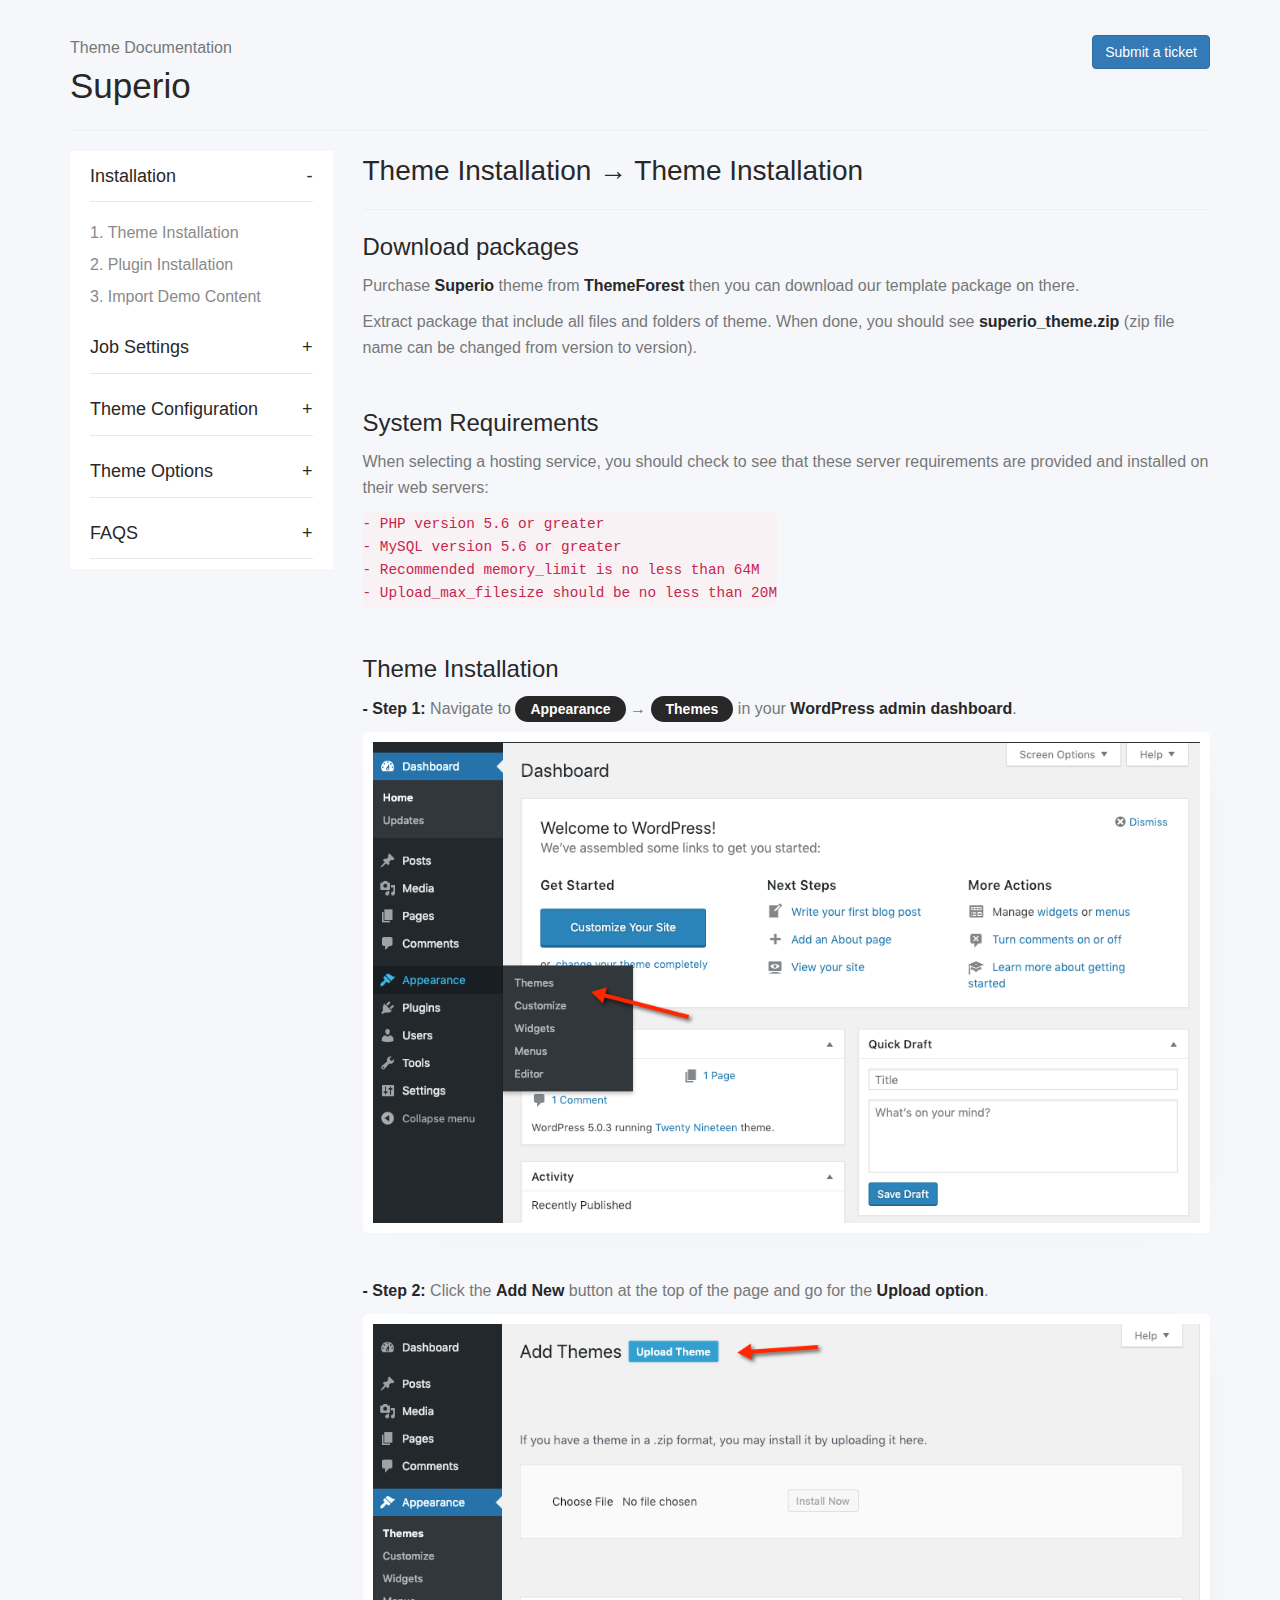
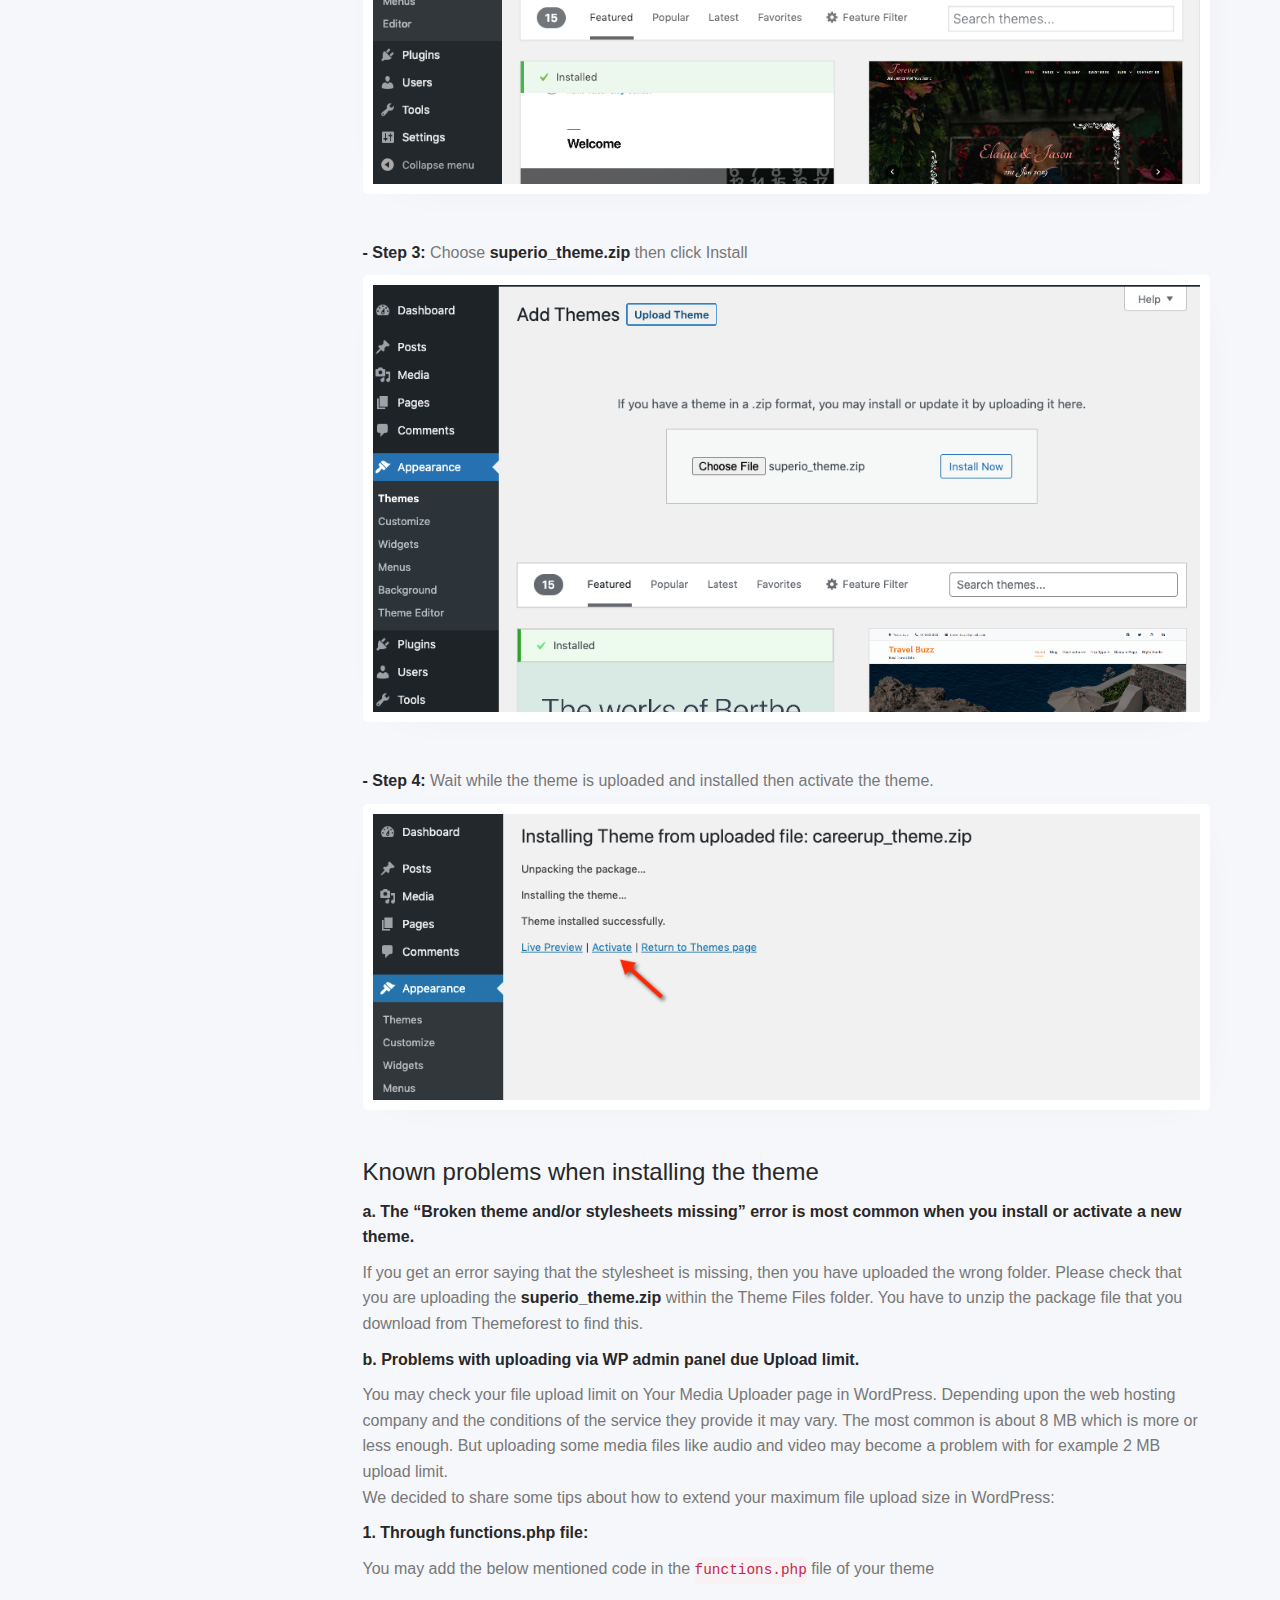
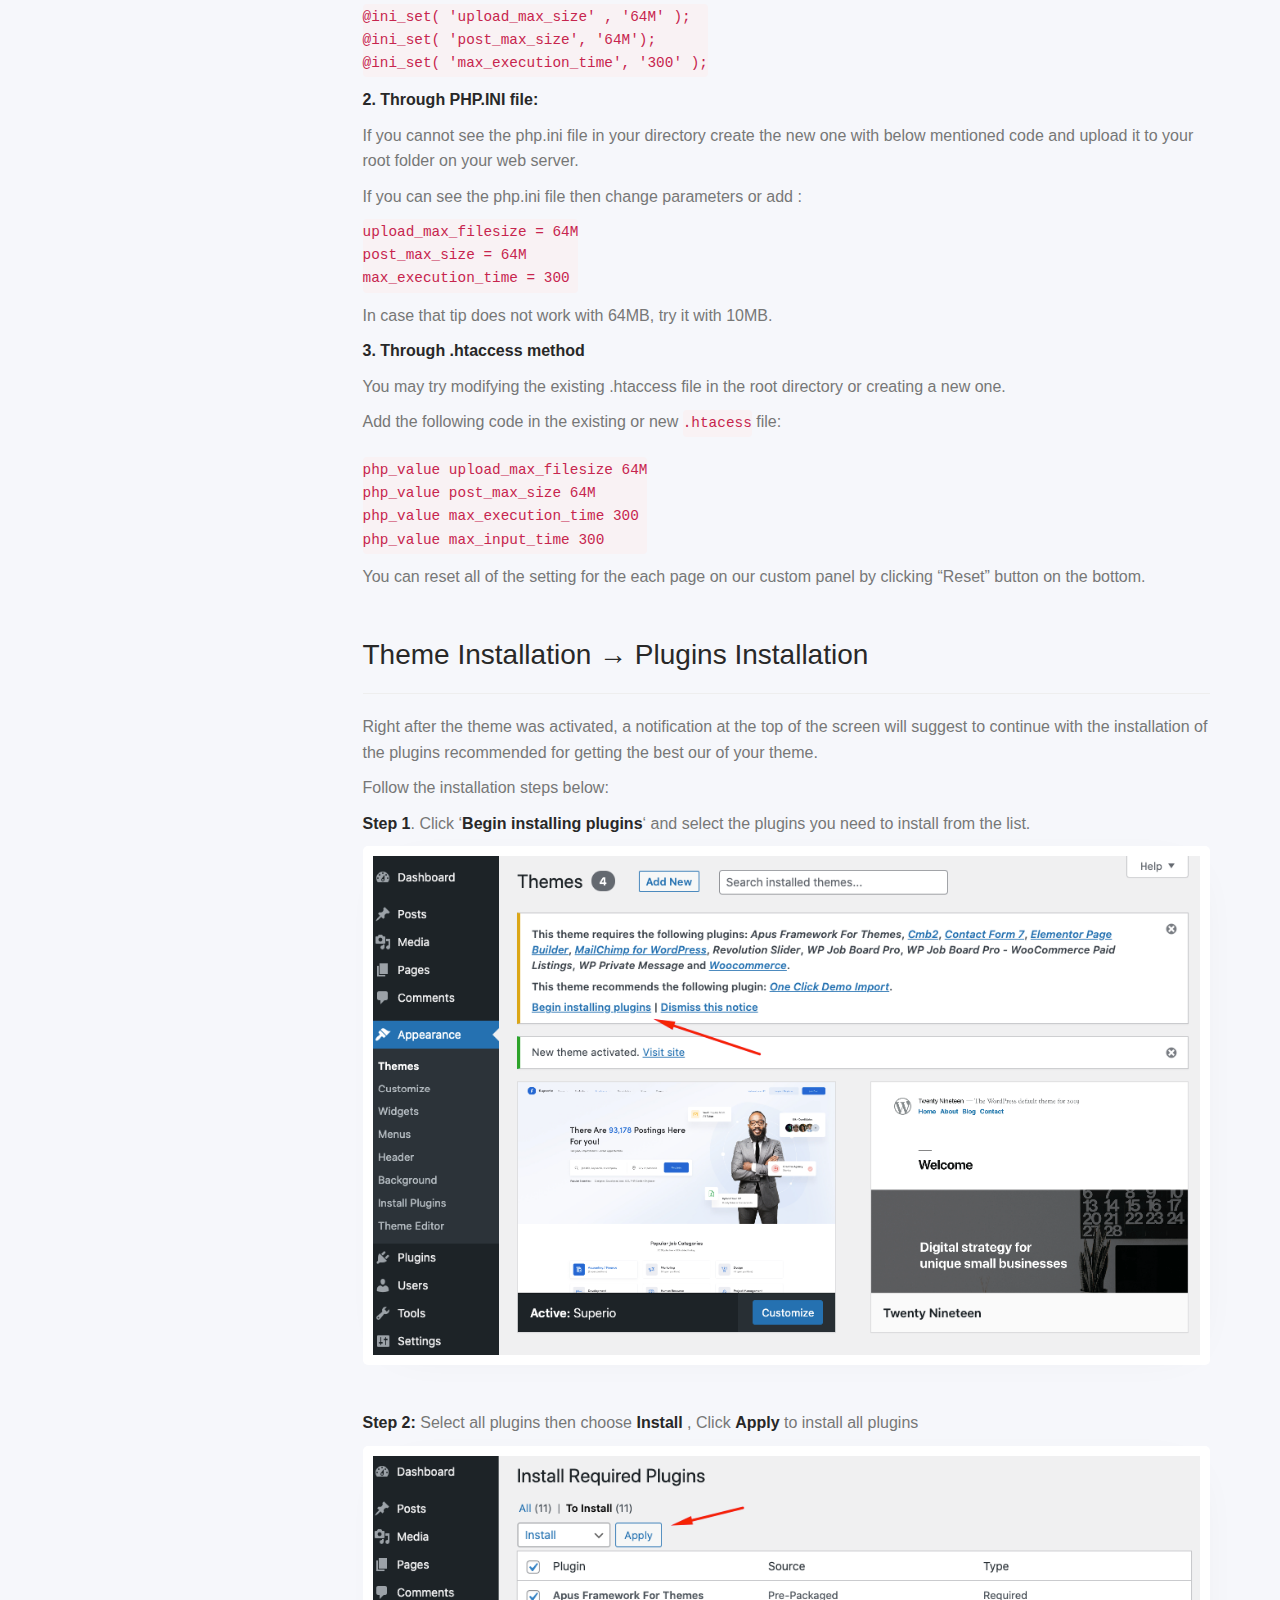
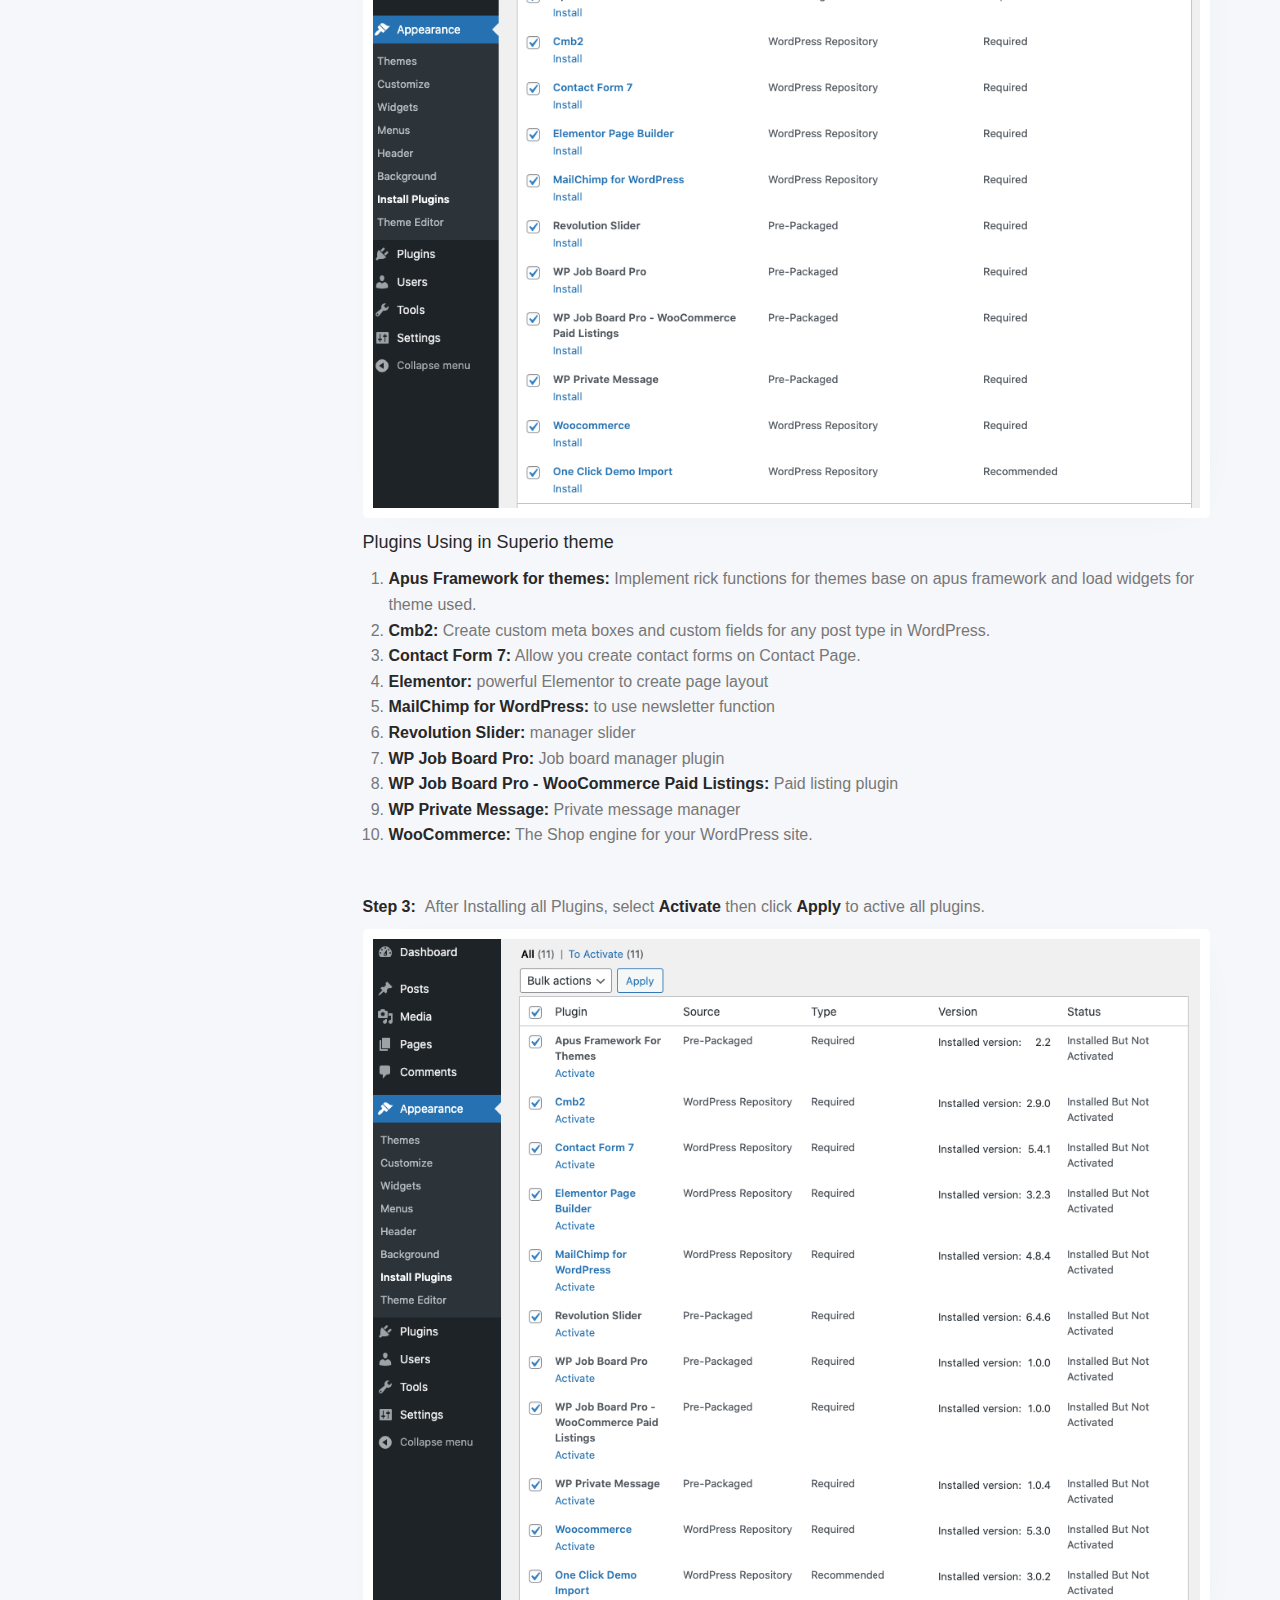
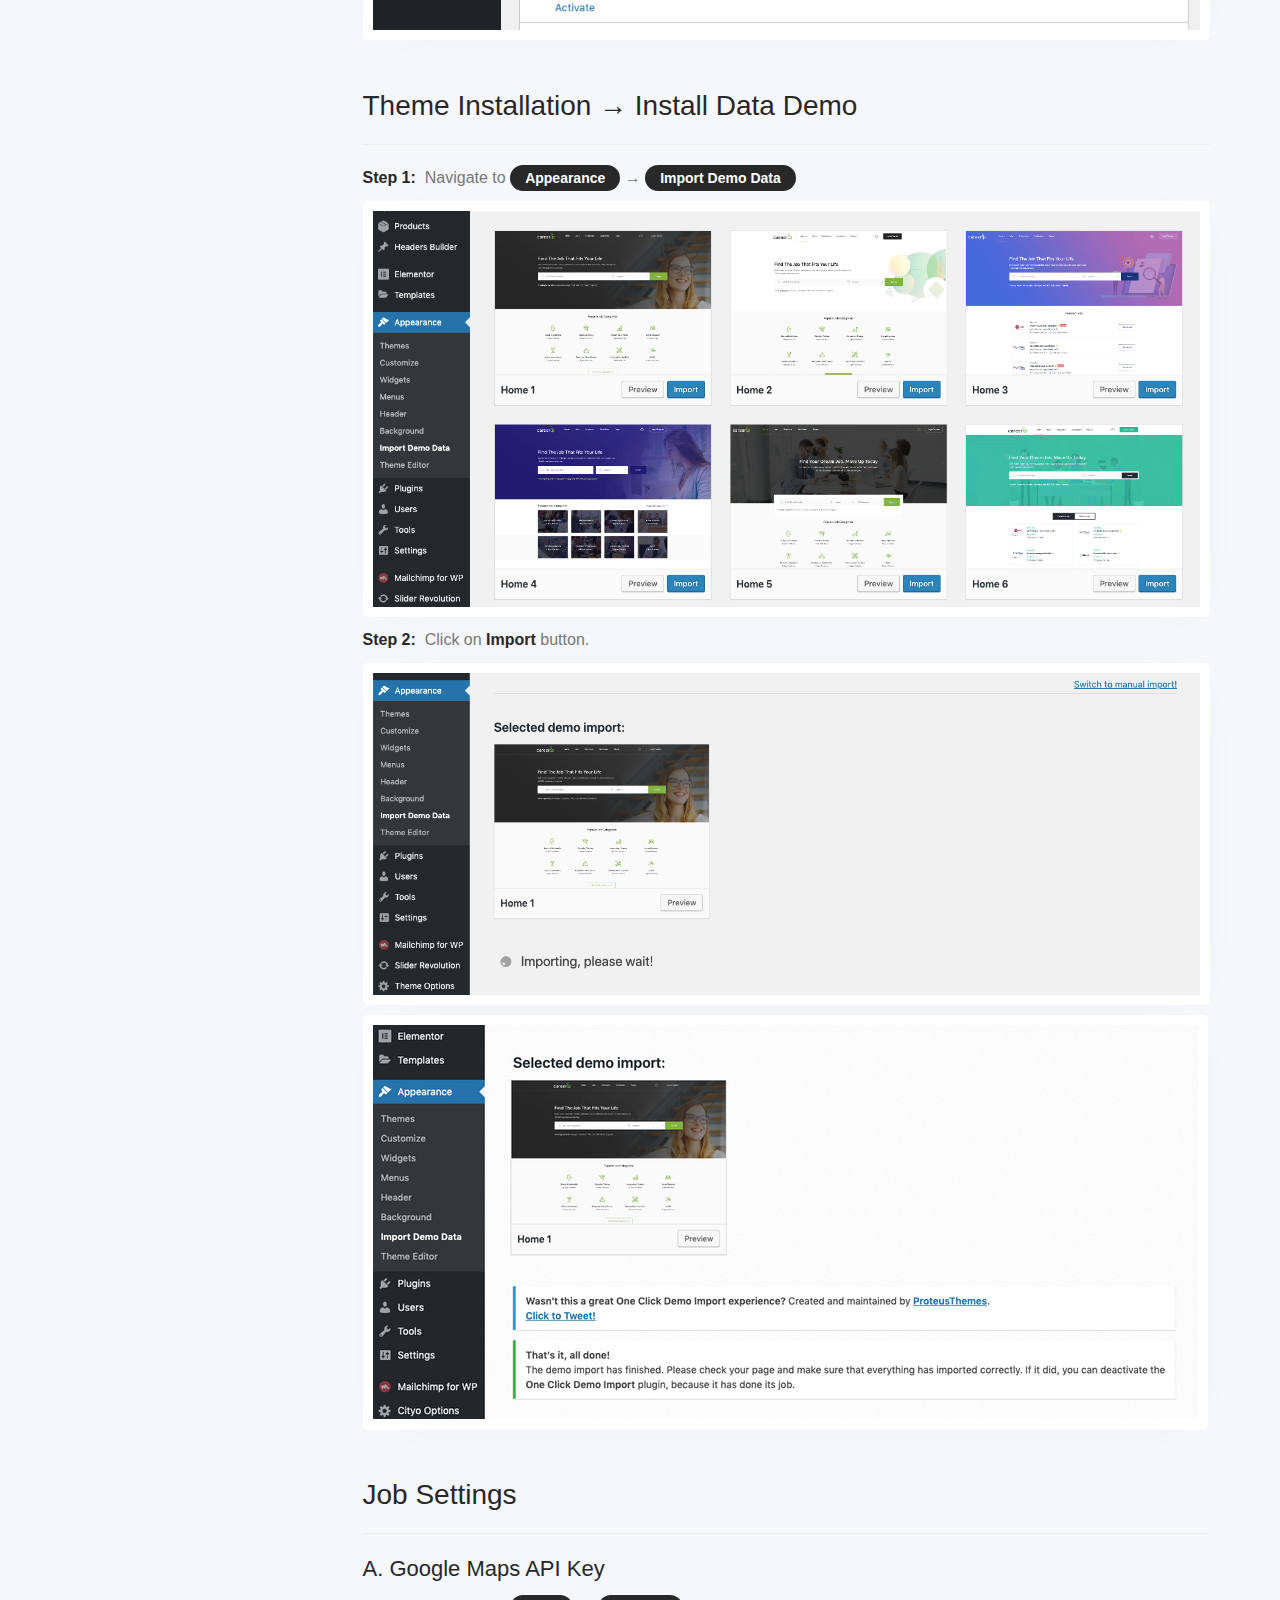
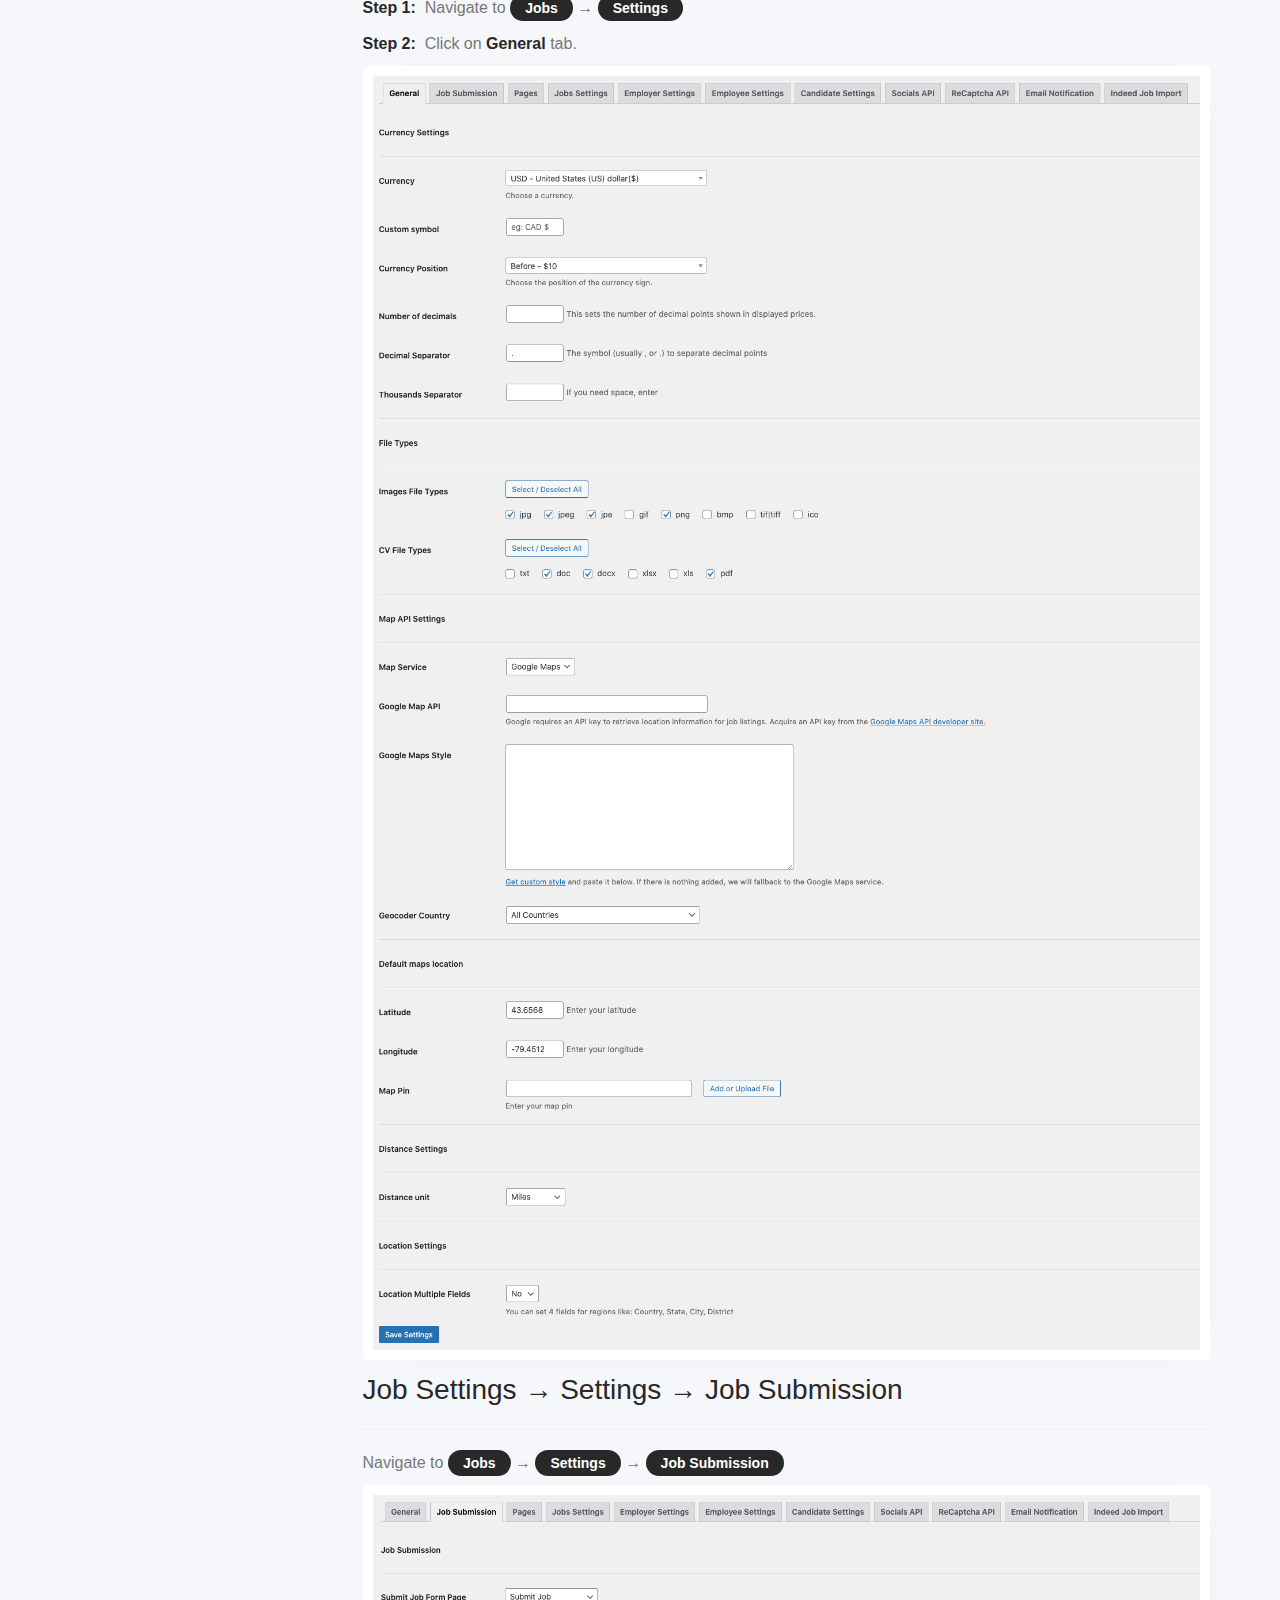
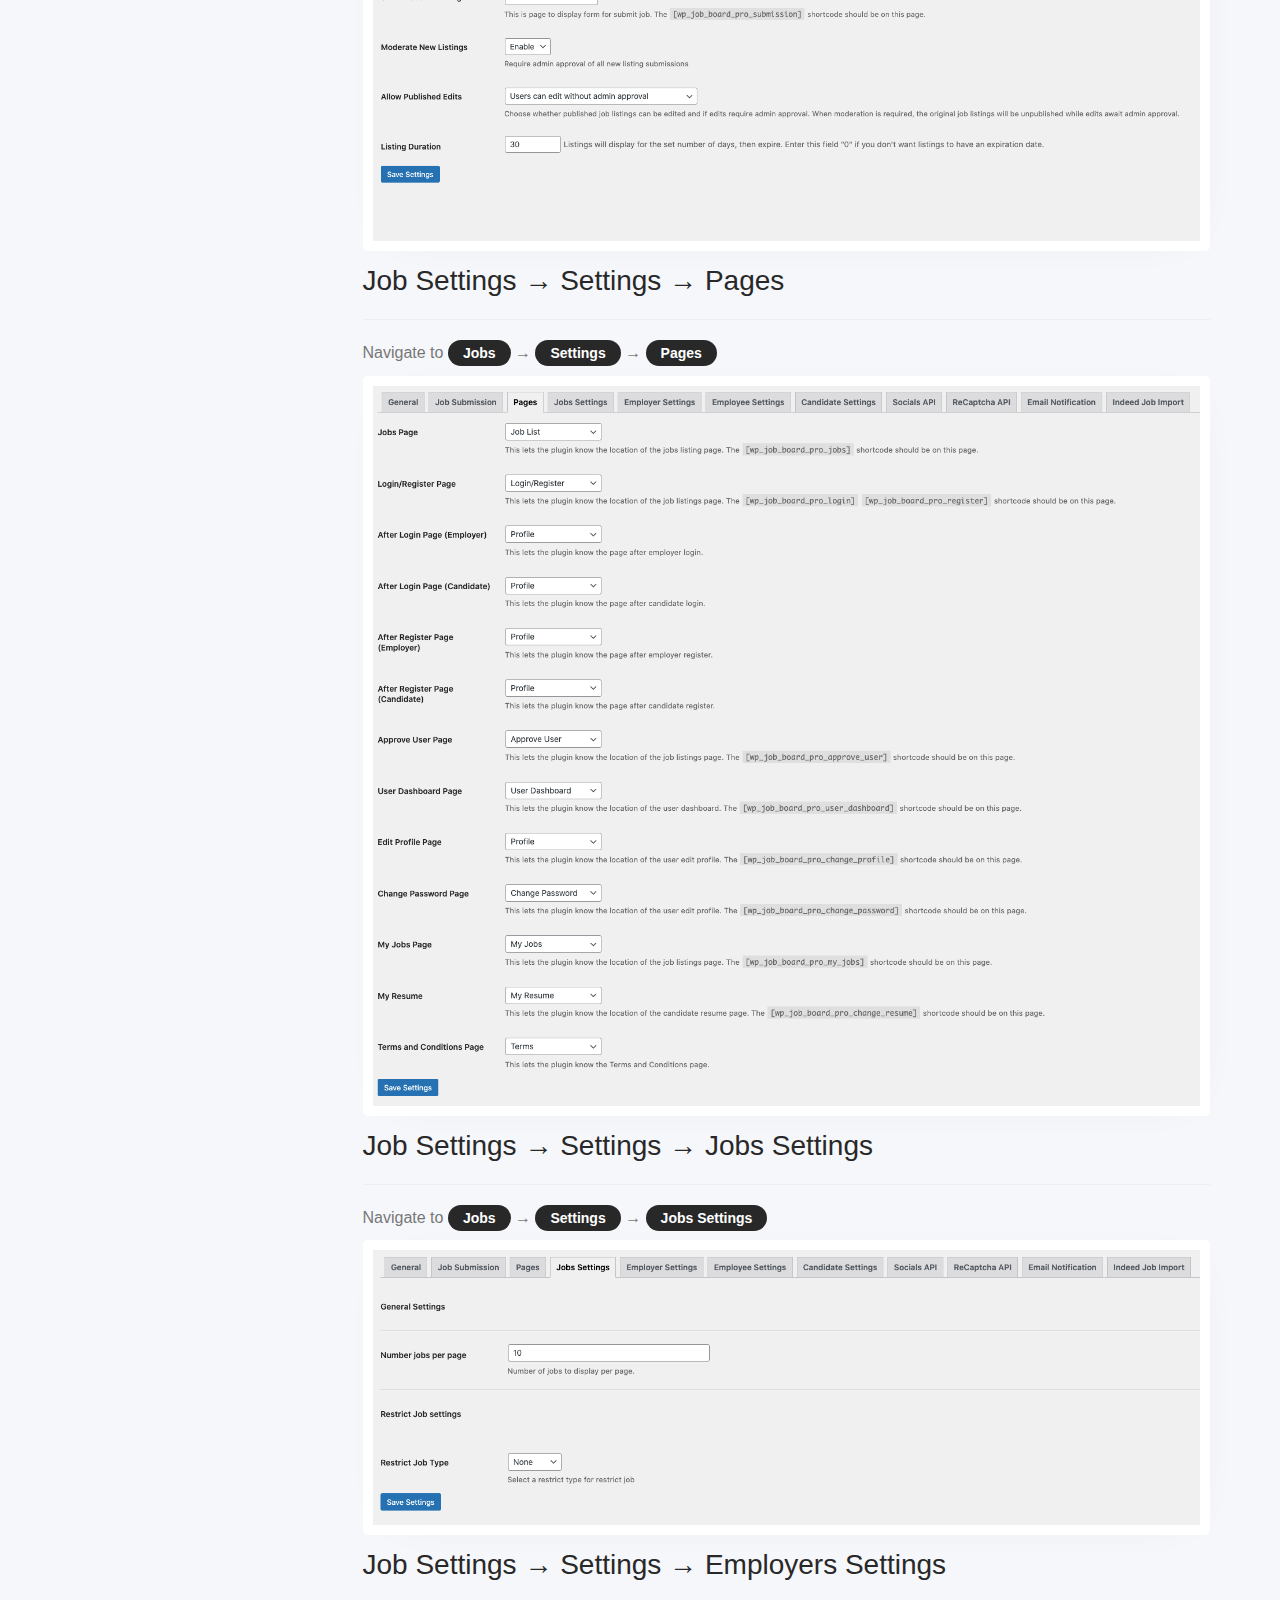
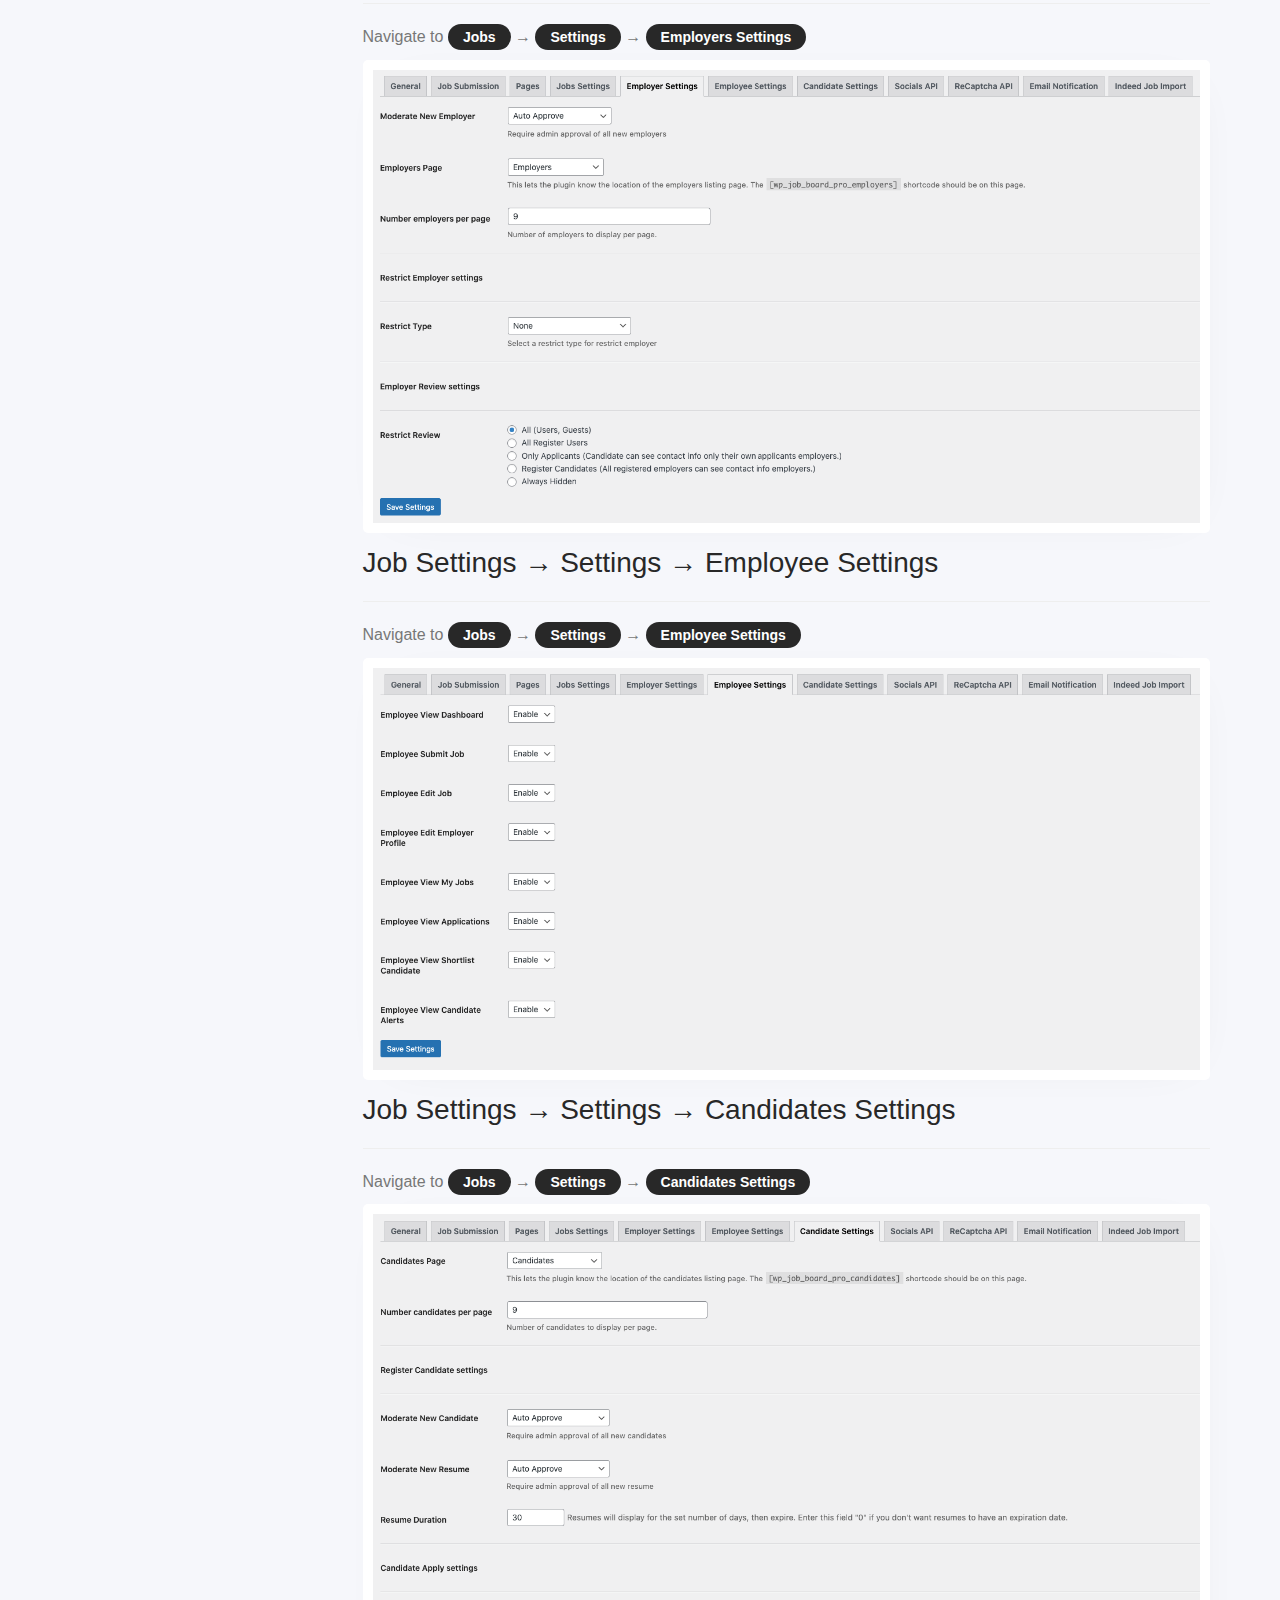
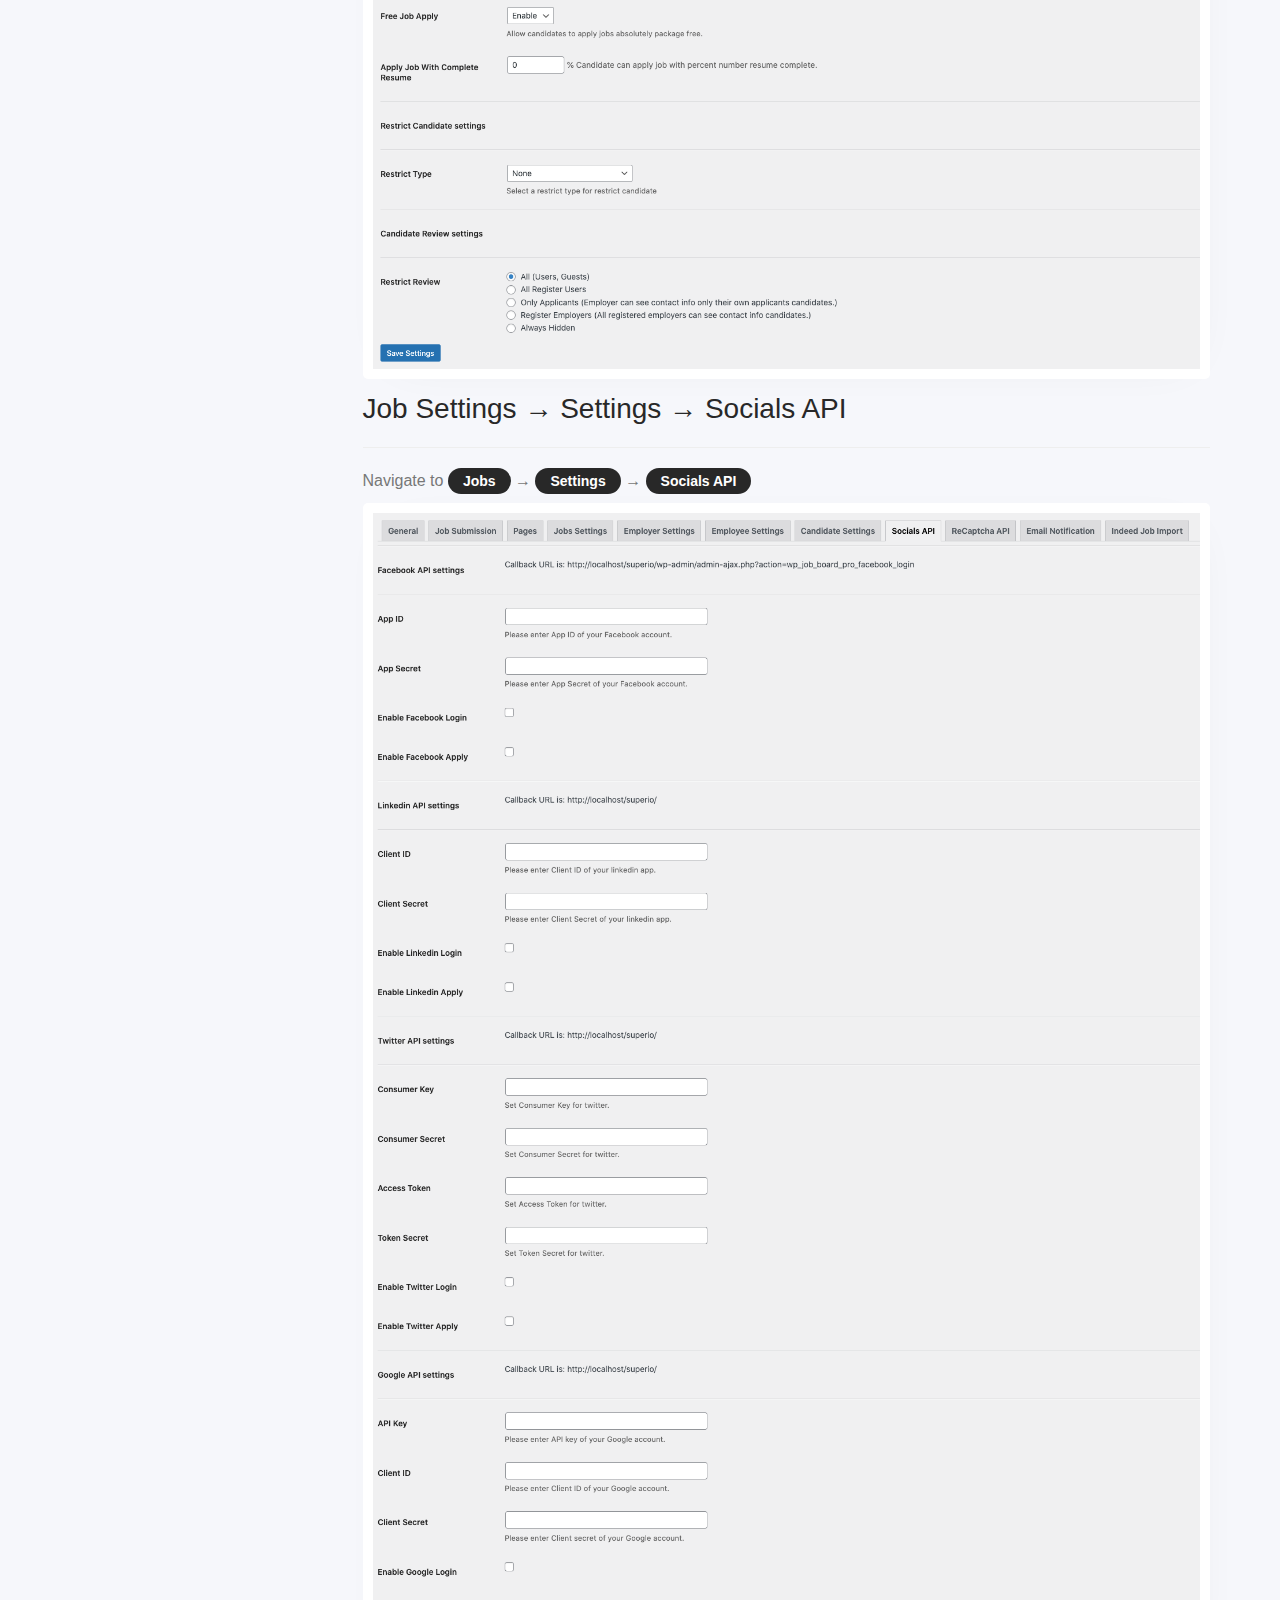
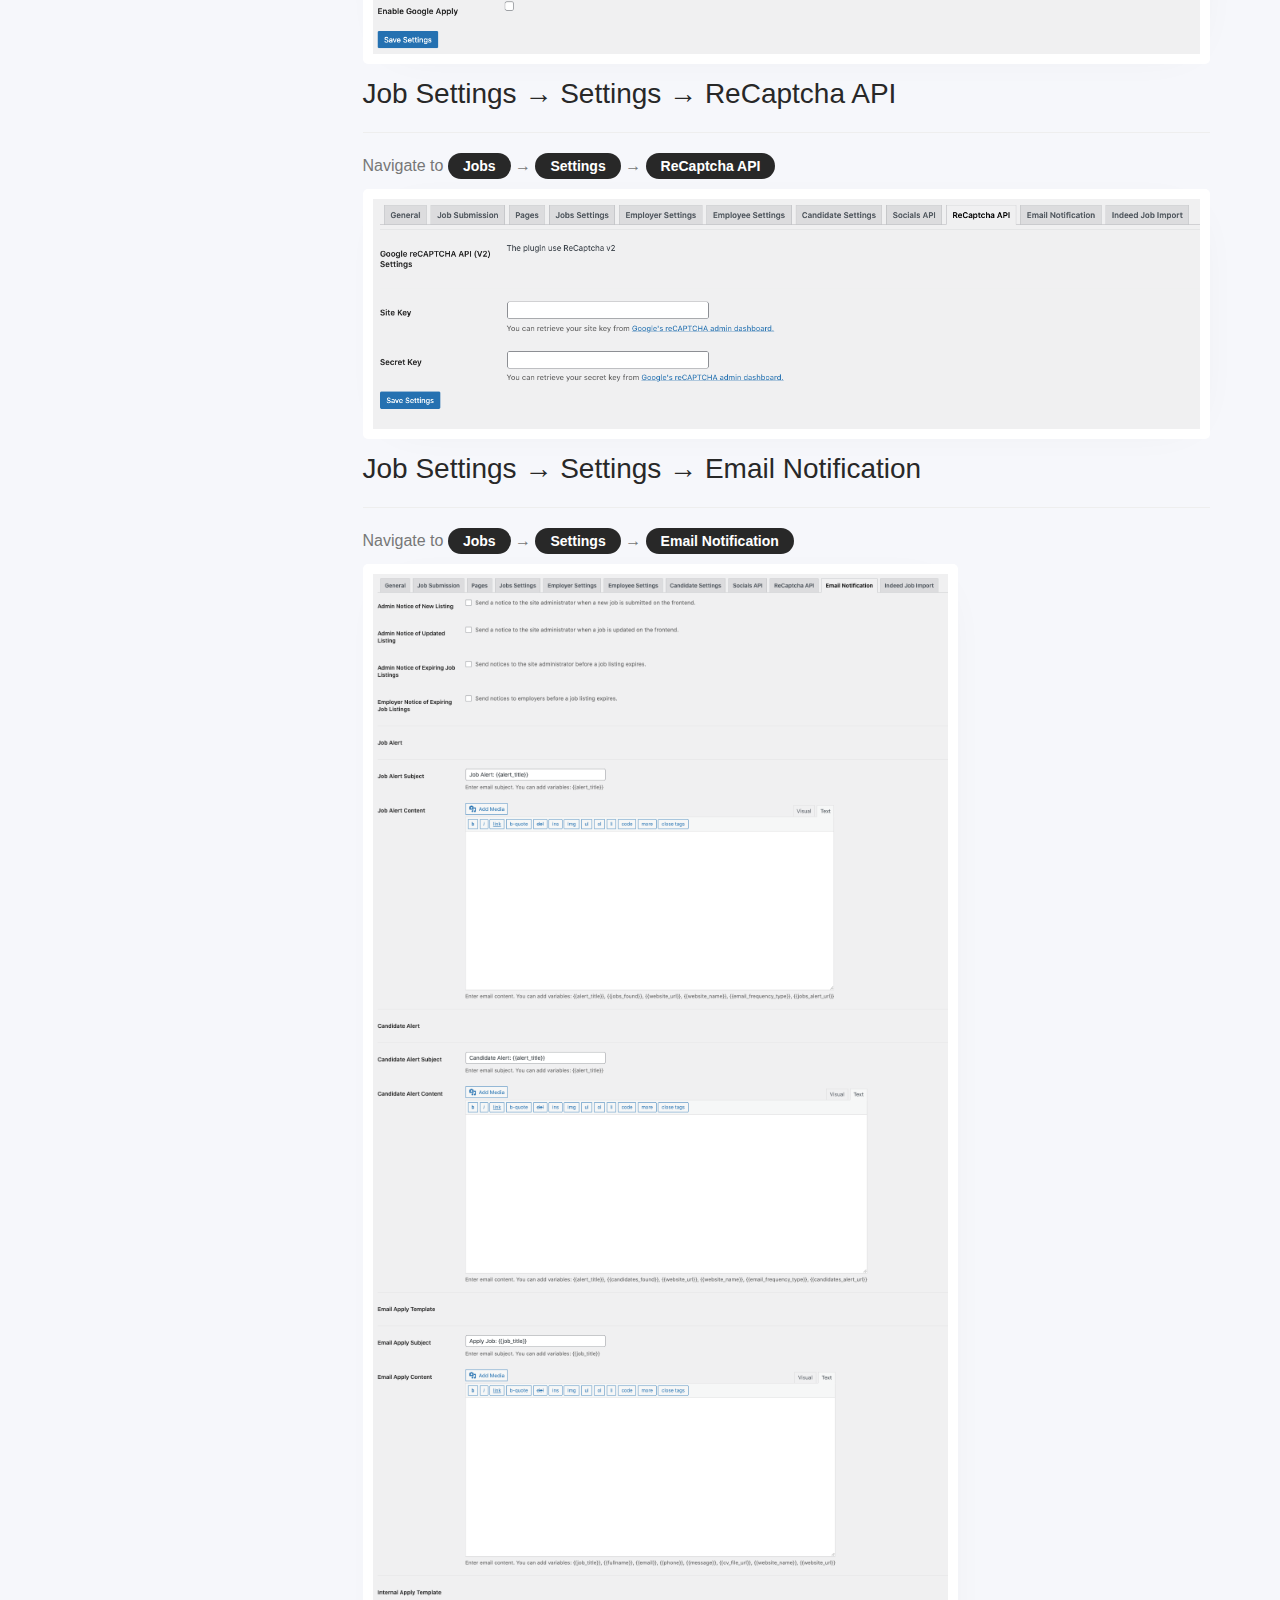
<file: superio122/guides/index.html>
<!doctype html>  
<!--[if IE 6 ]><html lang="en-us" class="ie6"> <![endif]-->
<!--[if IE 7 ]><html lang="en-us" class="ie7"> <![endif]-->
<!--[if IE 8 ]><html lang="en-us" class="ie8"> <![endif]-->
<!--[if (gt IE 7)|!(IE)]><!-->
<html lang="en-us"><!--<![endif]-->
<head>
	<meta charset="utf-8">

	<title>Superio - Theme Documentation</title>
	
	<meta name="description" content="Superio - Theme Documentation">
	<meta name="viewport" content="width=device-width">
	<meta name="author" content="ApusTheme">
	<meta name="copyright" content="ApusTheme">
	
	<link rel="stylesheet" href="assets/css/reset.css" media="all">
	<link rel="stylesheet" href="assets/css/bootstrap.min.css" media="all">
	<link rel="stylesheet" href="assets/css/style.css" media="all">


	<script src="assets/js/jquery.min.js"></script>
	<script src="assets/js/bootstrap.min.js"></script>
	
	
</head>
<body>
	<div class="container">
		<div id="header" class="header">
			<div class="row">
				<div class="col-xs-6">
					<div>Theme Documentation</div>
					<h1 class="theme-name-header">Superio</h1>
				</div>
				<div class="col-xs-6">
					<a href="http://support.apusthemes.com/open.php" class="btn btn-md pull-right btn-primary">Submit a ticket</a>
				</div>
			</div>
			
		</div>
		<hr class="notop">
		<div class="navigation-btn">
			<div class="row">
				<div class="col-xs-12">
					<button class="btn btn-primary show-navigation">Navigation</button>
				</div>
			</div>
			<p>&nbsp;</p>
		</div>
		<div id="main-content" class="main-content">
			<div class="row">
				<div class="col-md-3 col-sm-12">
					<div class="navigation-wrapper">
						
						<ul id="navigation" class="navigation panel-affix">
							<li class="close-nav-wrapper">
								<div class="close-nav">Close Navigation</div>
							</li>
			                <li class="nav-scrollpy">
			                    <a href="javascript:void(0);" class="header-nav">Installation <span class="arrow">-</span></a>
			                    <ul class="nav nav-active">
			                        <li><a href="#theme_installation">Theme Installation</a></li>
			                        <li><a href="#plugin_installation">Plugin Installation</a></li>
			                        <li><a href="#import_demo_content">Import Demo Content</a></li>
			                    </ul>
			                </li>
			                <li class="nav-scrollpy">
			                    <a href="javascript:void(0);" class="header-nav">Job Settings <span class="arrow">+</span></a>
			                    <ul class="nav">
			                    	<li><a href="#job_settings_settings">Settings</a>
			                    		<ul class="nav">
					                    	<li><a href="#job_settings_settings">General</a></li>
					                        <li><a href="#job_settings_settings_job_submission">Job Submission</a></li>
					                        <li><a href="#job_settings_settings_pages">Pages</a></li>
					                        <li><a href="#job_settings_settings_jobs_settings">Jobs Settings</a></li>
					                        <li><a href="#job_settings_settings_employer_settings">Employer Settings</a></li>
					                        <li><a href="#job_settings_settings_employee_settings">Employee Settings</a></li>
					                        <li><a href="#job_settings_settings_candidate_settings">Candidate Settings</a></li>
					                        <li><a href="#job_settings_settings_socials_api">Socials API</a></li>
					                        <li><a href="#job_settings_settings_recaptcha_api">ReCaptcha API</a></li>
					                        <li><a href="#job_settings_settings_email_notification">Email Notification</a></li>
					                        <li><a href="#job_settings_settings_indeed_job_import">Indeed Job Import</a></li>
					                    </ul>
			                    	</li>
			                        <li><a href="#job_settings_fields_manager">Fields Manager</a></li>
			                        <li><a href="#job_settings_add_listing">Add Job</a></li>
			                        <li><a href="#job_settings_shortcodes">Shortcodes</a></li>
			                        <li><a href="#job_settings_packages">Packages</a></li>
			                    </ul>
			                </li>
			                <li class="nav-scrollpy">
			                    <a href="javascript:void(0);" class="header-nav">Theme Configuration <span class="arrow">+</span></a>
			                    <ul class="nav">
			                        <li><a href="#theme_configuration_pages">Pages</a></li>
			                        <li><a href="#theme_configuration_blog">Blog</a></li>
			                        <li><a href="#theme_configuration_header">Header</a></li>
			                        <li><a href="#theme_configuration_footer">Footer</a></li>
			                        <li><a href="#theme_configuration_menu">Menu</a></li>
			                    </ul>
			                </li>
			                <li class="nav-scrollpy">
			                    <a href="javascript:void(0);" class="header-nav">Theme Options <span class="arrow">+</span></a>
			                    <ul class="nav">
			                        <li><a href="#theme_opt_general">General</a></li>
			                        <li><a href="#theme_opt_header">Header</a></li>
			                        <li><a href="#theme_opt_footer">Footer</a></li>
			                        <li><a href="#theme_opt_blog">Blog</a></li>
			                        <li><a href="#theme_opt_shop">WooCommerce</a></li>
			                        <li><a href="#theme_opt_job">Job Settings</a></li>
			                        <li><a href="#theme_opt_employer">Employer Settings</a></li>
			                        <li><a href="#theme_opt_candidate">Candidate Settings</a></li>
			                        
			                        <li><a href="#theme_opt_404">404 Page</a></li>
			                        <li><a href="#theme_opt_style">Custom Style</a></li>
			                    </ul>
			                </li>
			                <li class="nav-scrollpy">
			                    <a href="javascript:void(0);" class="header-nav">FAQS <span class="arrow">+</span></a>
			                    <ul class="nav">
			                        <li><a href="#how_to_translate_the_theme">How to translate the theme</a></li>
			                        <li><a href="#how_to_update_theme">How to update Theme</a></li>
			                        <li><a href="#how_to_create_child_theme">How to create Child Theme</a></li>
			                        <li><a href="#how_to_speed_optimization">How to Speed Optimization</a></li>
			                    </ul>
			                </li>
			            </ul>
		            </div>
				</div>
				<div class="col-md-9 col-sm-12">
					<!-- Theme Installation -->
					<section id="theme_installation">
						<div class="page-header"><h2>Theme Installation → Theme Installation</h2></div>
						<h3 id="download-package">Download packages</h3>
						<p>Purchase <strong>Superio</strong> theme from <a href="http://themeforest.net/user/apustheme/portfolio"><strong>ThemeForest</strong></a> then you can download our template package on there.</p>
						<p>Extract package that include all files and folders of theme. When done, you should see <strong>superio_theme.zip</strong> (zip file name can be changed from version to version).</p>
						
						<p>&nbsp;</p>
						<h3 id="system-requirement">System Requirements</h3>
						<p>When selecting a hosting service, you should check to see that these server requirements are provided and installed on their web servers:</p>
						
						<code>
							- PHP version 5.6 or greater
							<br>
							- MySQL version 5.6 or greater
							<br>
							- Recommended memory_limit is no less than 64M
							<br>
							- Upload_max_filesize should be no less than 20M
						</code>
						<p>&nbsp;</p>


						<h3 id="theme-installation">Theme Installation</h3>

						<p><strong>- Step 1:</strong> Navigate to <strong class="highlight">Appearance</strong> → <strong class="highlight">Themes</strong> in your <strong>WordPress admin dashboard</strong>.</p>
						<p><img alt="" src="assets/images/install_1.png"></p>
						<p>&nbsp;</p>
						<p><strong>- Step 2:</strong> Click the <strong>Add New</strong> button at the top of the page and go for the <strong>Upload option</strong>.</p>
						<p><img alt="" src="assets/images/install_2.png"></p>
						<p>&nbsp;</p>
						<p><strong>- Step 3:</strong> Choose <strong>superio_theme.zip</strong> then click Install</p>
						<p><img alt="" src="assets/images/install_3.png"></p>
						<p>&nbsp;</p>
						<p><strong>- Step 4:</strong> Wait while the theme is uploaded and installed then activate the theme.</p>
						<p><img alt="" src="assets/images/install_4.png"></p>
						<p>&nbsp;</p>




						<h3 id="known-issues">Known problems when installing the theme</h3>
						<p><b>a. The &ldquo;Broken theme and/or stylesheets missing&rdquo; error is most common when you install or activate a new theme.</b></p>
						<p>If you get an error saying that the stylesheet is missing, then you have uploaded the wrong folder. Please check that you are uploading the <strong>superio_theme.zip</strong> within the Theme Files folder. You have to unzip the package file that you download from Themeforest to find this.</p>
						<p><b>b. Problems with uploading via WP admin panel due Upload limit.</b></p>
						<p>You may check your file upload limit on Your Media Uploader page in WordPress. Depending upon the web hosting company and the conditions of the service they provide it may vary. The most common is about 8 MB which is more or less enough. But uploading some media files like audio and video may become a problem with for example 2 MB upload limit.<br>
							We decided to share some tips about how to extend your maximum file upload size in WordPress:</p>
						<p><strong>1. Through functions.php file:</strong></p>
						<p>You may add the below mentioned code in the <code>functions.php</code> file of your theme</p>
						<code>
						@ini_set( &#39;upload_max_size&#39; , &#39;64M&#39; );
						<br>
						@ini_set( &#39;post_max_size&#39;, &#39;64M&#39;);
						<br>
						@ini_set( &#39;max_execution_time&#39;, &#39;300&#39; );</code>
						<p><strong>2. Through PHP.INI file:</strong></p>
						<p>If you cannot see the php.ini file in your directory create the new one with below mentioned code and upload it to your root folder on your web server.</p>
						<p>If you can see the php.ini file then change parameters or add :</p>
						<code>
							upload_max_filesize = 64M
							<br>
							post_max_size = 64M
							<br>
							max_execution_time = 300
						</code>
						<p>In case that tip does not work with 64MB, try it with 10MB.</p>
						<p><strong>3. Through .htaccess method</strong></p>
						<p>You may try modifying the existing .htaccess file in the root directory or creating a new one.</p>
						<p>Add the following code in the existing or new <code>.htacess</code> file:</p>
						<code>
							php_value upload_max_filesize 64M
							<br>
							php_value post_max_size 64M
							<br>
							php_value max_execution_time 300
							<br>
							php_value max_input_time 300
						</code>
						<p>You can reset all of the setting for the each page on our custom panel by clicking &ldquo;Reset&rdquo; button on the bottom.</p>
						<p>&nbsp;</p>
					</section>

					<section id="plugin_installation">
						<div class="page-header"><h2>Theme Installation → Plugins Installation</h2></div>
						<p>Right after the theme was activated, a notification at the top of the screen will suggest to continue with the installation of the plugins recommended for getting the best our of your theme.</p>
						<p>Follow the installation steps below:</p>
						<p><strong>Step 1</strong>. Click &lsquo;<strong>Begin installing plugins</strong>&lsquo; and select the plugins you need to install from the list.</p>
						<p><img alt="" src="assets/images/install_plugin_1.png"></p>
						<p>&nbsp;</p>
						<p><strong>Step 2: </strong>Select all plugins then choose <strong>Install</strong> , Click <strong>Apply</strong> to install all plugins</p>
						<p><img alt="" src="assets/images/install_plugin_2.png"></p>

						<h6>Plugins Using in Superio theme </h6>
						<ol>
							<li><strong>Apus Framework for themes: </strong>Implement rick functions for themes base on apus framework and load widgets for theme used.</li>
							<li><strong>Cmb2:</strong> Create custom meta boxes and custom fields for any post type in WordPress.</li>
							<li><strong>Contact Form 7:</strong> Allow you create contact forms on Contact Page.</li>
							<li><strong>Elementor:</strong> powerful Elementor to create page layout</li>
							<li><strong>MailChimp for WordPress:</strong> to use newsletter function</li>
							<li><strong>Revolution Slider:</strong> manager slider</li>
							<li><strong>WP Job Board Pro:</strong> Job board manager plugin</li>
							<li><strong>WP Job Board Pro - WooCommerce Paid Listings:</strong> Paid listing plugin</li>
							<li><strong>WP Private Message:</strong> Private message manager</li>
							<li><strong>WooCommerce:</strong> The Shop engine for your WordPress site.</li>
						</ol>
						<p>&nbsp;</p>
						<p><strong>Step 3:&nbsp; </strong>After Installing all Plugins, select <strong>Activate </strong>then click <strong>Apply </strong>to active all plugins. </p>
						<p><img alt="" src="assets/images/install_plugin_3.png"></p>

						<p>&nbsp;</p>
					</section>
					<section id="import_demo_content">
						<div class="page-header"><h2>Theme Installation → Install Data Demo</h2></div>
						<p><strong>Step 1:&nbsp; </strong> Navigate to <strong class="highlight">Appearance</strong> → <strong class="highlight">Import Demo Data</strong></p>
						<p><img alt="" src="assets/images/install_import_1.png"></p>
						
						<p><strong>Step 2:&nbsp; </strong> Click on <strong>Import</strong> button.</p>
						<p><img alt="" src="assets/images/install_import_2.png"></p>
						<p><img alt="" src="assets/images/install_import_3.png"></p>
						<p>&nbsp;</p>
					</section>

					<!-- Listings Settings-->
					<section id="job_settings_settings">
						<div class="page-header"><h2>Job Settings</h2></div>
						<h4>A. Google Maps API Key</h4>
						<p><strong>Step 1:&nbsp; </strong> Navigate to <strong class="highlight">Jobs</strong> → <strong class="highlight">Settings</strong></p>
						<p><strong>Step 2:&nbsp; </strong> Click on <strong>General</strong> tab.</p>
						<p><img alt="" src="assets/images/job_settings_general.png"></p>

					</section>

					<section id="job_settings_settings_job_submission">
						<div class="page-header"><h2>Job Settings → Settings → Job Submission</h2></div>
						<p> Navigate to <strong class="highlight">Jobs</strong> → <strong class="highlight">Settings</strong> → <strong class="highlight">Job Submission</strong></p>
						<p><img alt="" src="assets/images/job_settings_submission.png"></p>

					</section>

					<section id="job_settings_settings_pages">
						<div class="page-header"><h2>Job Settings → Settings → Pages</h2></div>
						<p> Navigate to <strong class="highlight">Jobs</strong> → <strong class="highlight">Settings</strong> → <strong class="highlight">Pages</strong></p>
						<p><img alt="" src="assets/images/job_settings_pages.png"></p>

					</section>

					<section id="job_settings_settings_jobs_settings">
						<div class="page-header"><h2>Job Settings → Settings → Jobs Settings</h2></div>
						<p> Navigate to <strong class="highlight">Jobs</strong> → <strong class="highlight">Settings</strong> → <strong class="highlight">Jobs Settings</strong></p>
						<p><img alt="" src="assets/images/job_settings_job_settings.png"></p>

					</section>

					<section id="job_settings_settings_employer_settings">
						<div class="page-header"><h2>Job Settings → Settings → Employers Settings</h2></div>
						<p> Navigate to <strong class="highlight">Jobs</strong> → <strong class="highlight">Settings</strong> → <strong class="highlight">Employers Settings</strong></p>
						<p><img alt="" src="assets/images/job_settings_employer_settings.png"></p>

					</section>

					<section id="job_settings_settings_employee_settings">
						<div class="page-header"><h2>Job Settings → Settings → Employee Settings</h2></div>
						<p> Navigate to <strong class="highlight">Jobs</strong> → <strong class="highlight">Settings</strong> → <strong class="highlight">Employee Settings</strong></p>
						<p><img alt="" src="assets/images/job_settings_employee_settings.png"></p>

					</section>

					<section id="job_settings_settings_candidate_settings">
						<div class="page-header"><h2>Job Settings → Settings → Candidates Settings</h2></div>
						<p> Navigate to <strong class="highlight">Jobs</strong> → <strong class="highlight">Settings</strong> → <strong class="highlight">Candidates Settings</strong></p>
						<p><img alt="" src="assets/images/job_settings_candidate_settings.png"></p>

					</section>

					<section id="job_settings_settings_socials_api">
						<div class="page-header"><h2>Job Settings → Settings → Socials API</h2></div>
						<p> Navigate to <strong class="highlight">Jobs</strong> → <strong class="highlight">Settings</strong> → <strong class="highlight">Socials API</strong></p>
						<p><img alt="" src="assets/images/job_settings_social_api.png"></p>

					</section>

					<section id="job_settings_settings_recaptcha_api">
						<div class="page-header"><h2>Job Settings → Settings → ReCaptcha API</h2></div>
						<p> Navigate to <strong class="highlight">Jobs</strong> → <strong class="highlight">Settings</strong> → <strong class="highlight">ReCaptcha API</strong></p>
						<p><img alt="" src="assets/images/job_settings_recaptcha_api.png"></p>

					</section>

					<section id="job_settings_settings_email_notification">
						<div class="page-header"><h2>Job Settings → Settings → Email Notification</h2></div>
						<p> Navigate to <strong class="highlight">Jobs</strong> → <strong class="highlight">Settings</strong> → <strong class="highlight">Email Notification</strong></p>
						<p><img alt="" src="assets/images/job_settings_email_notification.png"></p>

					</section>

					<section id="job_settings_settings_indeed_job_import">
						<div class="page-header"><h2>Job Settings → Settings → Indeed Job Import</h2></div>
						<p> Navigate to <strong class="highlight">Jobs</strong> → <strong class="highlight">Settings</strong> → <strong class="highlight">Indeed Job Import</strong></p>
						<p><img alt="" src="assets/images/job_settings_indeed.png"></p>
						<p><img alt="" src="assets/images/job_settings_indeed2.png"></p>

					</section>

					<section id="job_settings_fields_manager">
						<div class="page-header"><h2>Job Settings → Fields Manager</h2></div>
						<p> Navigate to <strong class="highlight">Jobs</strong> → <strong class="highlight">Fields Manager</strong></p>
						<p><img alt="" src="assets/images/job_settings_fields_manager1.png"></p>

					</section>

					<section id="job_settings_add_listing">
						<div class="page-header"><h2>Job Settings → Add Job</h2></div>
						<p>Navigate to <strong class="highlight">Jobs</strong> → <strong class="highlight">Add Job</strong></p>
						<p><img alt="" src="assets/images/job_settings_add_job1.png"></p>
					</section>

					<section id="job_settings_shortcodes">
						<div class="page-header"><h2>Shortcodes</h2></div>
						
						<h6>All Shortcodes for Job Board</h6>
						<ol>
							<li><strong>[wp_job_board_pro_logout]</strong>: For logout user</li>
							<li><strong>[wp_job_board_pro_login]</strong>: Show user login form</li>
							<li><strong>[wp_job_board_pro_register]</strong>: Show user register form (both candidate and employer)</li>
							<li><strong>[wp_job_board_pro_register_candidate]</strong>: Show only candidate register form</li>
							<li><strong>[wp_job_board_pro_register_employer]</strong>: Show only employer register form</li>
							<li><strong>[wp_job_board_pro_user_dashboard]</strong>: Show user (candidate, employer) dashboard page</li>
							<li><strong>[wp_job_board_pro_change_password]</strong>: Show user (candidate, employer) change password form</li>
							<li><strong>[wp_job_board_pro_change_profile]</strong>: Show user (candidate, employer) change profile form</li>
							<li><strong>[wp_job_board_pro_change_resume]</strong>: Show candidate change resume form</li>
							<li><strong>[wp_job_board_pro_delete_profile]</strong>: Show user (candidate, employer) delete profile form</li>
							<li><strong>[wp_job_board_pro_approve_user]</strong>: Show approve user form</li>
							<li><strong>[wp_job_board_pro_submission]</strong>: Show employer submission job form</li>
							<li><strong>[wp_job_board_pro_my_jobs]</strong>: Show list my jobs</li>
							<li><strong>[wp_job_board_pro_job_applicants]</strong>: Show list jobs applicants</li>
							<li><strong>[wp_job_board_pro_my_candidates_shortlist]</strong>: Employer: Show list candidates shortlist</li>
							<li><strong>[wp_job_board_pro_my_candidates_alerts]</strong>: Show list candidates alerts</li>
							<li><strong>[wp_job_board_pro_employer_employees]</strong>: Employer manager his employees</li>
							<li><strong>[wp_job_board_pro_my_jobs_shortlist]</strong>: Candidate: show list jobs shortlist</li>
							<li><strong>[wp_job_board_pro_my_applied]</strong>: Candidate: show list my jobs applied</li>
							<li><strong>[wp_job_board_pro_my_jobs_alerts]</strong>: Candidate: show list my jobs alerts</li>
							<li><strong>[wp_job_board_pro_my_following_employers]</strong>: Candidate: show list my employers following</li>
							<li><strong>[wp_job_board_pro_jobs]</strong>: Show list jobs</li>
							<li><strong>[wp_job_board_pro_employers]</strong>: Show list employers</li>
							<li><strong>[wp_job_board_pro_candidates]</strong>: Show list candidates</li>
						</ol>

					</section>
					<br>
					<section id="job_settings_packages">
						<div class="page-header"><h2>Packages</h2></div>
						<p>The theme is using WooCommerce for manager packages</p>
						
						<br>
						<h4>1. Job Package</h4>
						<p>Job package for Employer buy package to submit job</p>
						<p>Navigate to <strong class="highlight">Products</strong> → <strong class="highlight">Add Product</strong></p>
						<p><img alt="" src="assets/images/job_settings_package1.png"></p>

						<h4>2. CV Package</h4>
						<p>CV package for Employer buy package to view candidate page</p>
						<p><strong>A. Restrict Candidate Settings</strong></p>
						<p>Navigate to <strong class="highlight">Jobs</strong> → <strong class="highlight">Settings</strong> → <strong class="highlight">Candidate Settings</strong></p>
						<p><img alt="" src="assets/images/job_settings_package2-1.png"></p>

						<p><strong>B. CV package Settings</strong></p>
						<p>Navigate to <strong class="highlight">Products</strong> → <strong class="highlight">Add Product</strong></p>
						<p><img alt="" src="assets/images/job_settings_package2.png"></p>

						<h4>3. Contact Package</h4>
						<p>Contact package for Employer buy package to view candidate contact information</p>
						<p><strong>A. Restrict Candidate Settings</strong></p>
						<p>Navigate to <strong class="highlight">Jobs</strong> → <strong class="highlight">Settings</strong> → <strong class="highlight">Candidate Settings</strong></p>
						<p><img alt="" src="assets/images/job_settings_package3-1.png"></p>

						<p><strong>B. Contact package Settings</strong></p>
						<p>Navigate to <strong class="highlight">Products</strong> → <strong class="highlight">Add Product</strong></p>
						<p><img alt="" src="assets/images/job_settings_package3.png"></p>

						<h4>4. Candidate Package</h4>
						<p>Candidate package for Candidate buy package to apply job</p>
						<p><strong>A. Candidate Apply settings</strong></p>
						<p>Navigate to <strong class="highlight">Jobs</strong> → <strong class="highlight">Settings</strong> → <strong class="highlight">Candidate Settings</strong></p>
						<p><img alt="" src="assets/images/job_settings_package4-1.png"></p>

						<p><strong>B. Candidate package Settings</strong></p>
						<p>Navigate to <strong class="highlight">Products</strong> → <strong class="highlight">Add Product</strong></p>
						<p><img alt="" src="assets/images/job_settings_package4.png"></p>

						<h4>5. Resume Package</h4>
						<p>Resume package for Candidate buy package to publish his resume</p>
						<p>Navigate to <strong class="highlight">Products</strong> → <strong class="highlight">Add Product</strong></p>
						<p><img alt="" src="assets/images/job_settings_package5.png"></p>
					</section>

					<!-- Theme Configuration -->
					<section id="theme_configuration_pages">
						<div class="page-header"><h2>Theme Configuration → Page</h2></div>
						<p>You can quickly build a home page using Elementor for WordPress that is drag and drop frontend and backend page builder plugin that will save you tons of time working on the site content. You will be able to take full control over your WordPress site, build any layout you can imagine – no programming knowledge required</p>
						<p>From your <strong class="highlight">Dashboard</strong> admin Navigate to <strong class="highlight">Pages</strong></p>
						<p>- Select <strong class="highlight">All Pages</strong> to see all pages then click edit one page you want</p>
						<p>- Select <strong class="highlight">Add New</strong> to create new page</p>

						<p>&nbsp;</p>
						<h4>A. How to use Elementor</h4>

						<p>Have you ever used Elementor ? Please follow that guide first : <a href="https://docs.elementor.com/"><strong>Elementor guide</strong></a></p>
						<p><a href="https://elementor.com/" target="_blank">Official Plugin Documentation</a> For More information about the Elementor check the official documentation.</p>
						<p>Watch video about Elementor</p>
						<p><iframe width="560" height="315" src="https://www.youtube.com/embed/kB4U67tiQLA" frameborder="0" allow="autoplay; encrypted-media" allowfullscreen=""></iframe>  </p>

						<p><strong>a. Add and modify Row Layout</strong></p>
						<p><strong><span class="alt">Step 1</span></strong>&nbsp;- Go to your page / post, first activate the&nbsp;backend editor&nbsp;and click&nbsp;Edit with Elementor</p>
						<!-- image -->
						<p>	<strong><span>Step 2</span>&nbsp;</strong>- You will see all element in left sidebar, please choose element that you want to use.</p>
						<!-- image -->
						<p>or you will see button "Add New Section" ,"Add Template" , please click to button to add element.</p>
						<!-- image -->
						<p>	<strong><span class="alt">Step 3</span></strong>&nbsp;- To&nbsp;change the Row layout ( number of columns )&nbsp;you need to click button content will display in leftsidebar.</p>
						<!-- image -->
						<p><strong>b. Edit Element</strong></p>
						<p> Click on the&nbsp;Edit This Element (pencil icon)&nbsp;to Edit the Row element , when you click to button all content will display in left sidebar follow you can change .</p>
						<!-- image -->
						<p><b>c. Remove Element</b></p>
						<p>	<span>Trash Box Icon</span>&nbsp;- To Remove Row, Column or Module you need to click the Trash Box icon.</p>
						<!-- image -->
						<p><b>d. Add Element</b></p>
						<p>	<span>Trash Box Icon</span>&nbsp;- To Add Row, Column , please click to add icon.</p>
						<!-- image -->
						<p>&nbsp;</p>
						<h4>B. Page Options</h4>
						<p><strong>a. Page Attributes</strong></p>
						<p>You can select page attributes on right sidebar of page admin layout. Each Page templates have each styles</p>
						<p><img alt="" src="assets/images/theme_config21.jpg"></p>
						<p><strong>b. Page configure default template</strong></p>
						<p>For each page you can change the page layout, header layout, footer layout and much more! Check the screenshot and read the documentation to see how it works</p>
						<p><img alt="" src="assets/images/theme_config22.jpg"></p>
						<ol>
							<li><strong>Select Layout</strong> - Select style for page to have a Auto, Left-Main Sidebar or Main-Right Sidebar<strong>.</strong></li>
							<li><strong>Enable Fullwidth Layout</strong> - Select if you want the page to have a Fullwidth layout.</li>
							<li><strong>Header Layout</strong> - Select skin specific for Header on page or use Global</li>
							<li><strong>Footer Layout </strong>-&nbsp; Select skin specific for Footer on page or use Globalsidebar.</li>
							<li><strong>Disable Breadcrumbs</strong> - Select if you want to disable the subtitle and breadcrumbs.</li>
							<li><strong>Breadcrumbs Text Color</strong> - Select color for text of breadcrumbs.</li>
							<li><strong>Breadcrumbs Background Color - </strong>Select color background for breadcrumbs.</li>
							<li><strong>Breadcrumbs Background - </strong>Select image to set background.</li>
						</ol>
						<p>&nbsp;</p>
						<h4>C. Set a page as Home Page</h4>
						<p><strong>Step 1 </strong>- Go to <strong>Settings</strong> → <strong>Reading</strong> in your WordPress Dashboard panel.</p>
						<p><strong>Step 2 </strong>- Set "Front page displays" to a "Static Page".</p>
						<p><strong>Step 3</strong> - In the drop down menu for "<strong>Front Page</strong>" choose a page which will be your home page.</p>
						<p><strong>Step 4</strong> - Leave the drop down menu for "Posts page" empty, as this is not used by the theme.</p>
						<p><strong>Step 5</strong> - Save changes.</p>
						<img alt="" src="assets/images/theme_config26.jpg">

						<p>&nbsp;</p>
					</section>
					<section id="theme_configuration_blog">
						<div class="page-header"><h2>Theme Configuration → Blog</h2></div>
						<h4>1. Create the blog post</h4>
						<p><strong>Step 1</strong> - Log in to your WordPress Administration Panel (Dashboard)</p>
						<p><strong>Step 2</strong> - Click the '<strong>Posts</strong>' tab.</p>
						<p><strong>Step 3</strong> - Click the '<strong>Add New</strong>' sub-tab.</p>
						<p><strong>Step 4</strong> - Start filling in the blanks: enter your post title in the upper field, and enter your post body content in the main post editing box below it.</p>
						<p><strong>Step 5</strong> - As needed, select a category, add tags, post format, fill in the meta setings below the editor.</p>
						<p><strong>Step 6</strong> - Upload a featured image for your Post.</p>
						<p><strong>Step 7</strong> - Select Post Format. You can create blog post with a lot of <strong>Formats </strong>like link, gallery, image ..... Select format on Format box from in right sidebar</p>
						<p><strong>Step 8 </strong> - Scroll down until you see the Post Configuration box, there you will be able to customize the post.</p>
						<p><img alt="" class="step_img" src="assets/images/theme_config27.jpg"></p>
						<p><strong>Step 9</strong> -  When your post is ready, click Publish.</p>

						<p>&nbsp;</p>
						<h4>2. Manager current all blogs</h4>
						<p>Navigate to <strong>Posts</strong> → <strong>All Posts</strong></p>
						<p>You can see all informations of you blog post, add new, edit or delete them.</p>
						<p><img alt="" class="step_img" src="assets/images/theme_config28.jpg"></p>

						<p>&nbsp;</p>
						<h4>3. Setting a Page for Blog Page</h4>
						<p><strong>Option 1. Create Blog Page with Visual Element</strong></p>
						<p><strong>Step 1</strong> - Log in to your <strong class="highlight">WordPress Dashboard</strong> → <strong class="highlight">Settings</strong> → <strong class="highlight">Reading</strong></p>
						<p><strong>Step 2</strong> - Choose a page for Blog page.</p>
						<p><img alt="" class="step_img" src="assets/images/theme_config29.png"></p>

						<p>&nbsp;</p>
					</section>
					<section id="theme_configuration_header">
						<div class="page-header"><h2>Theme Configuration → Header</h2></div>
						<p>The theme is using Header Builder to build header layout</p>
						<p><strong>Step 1:</strong> Login to your WordPress admin panel, and navigate to <strong class="highlight">Header Builder</strong></p>
						<p><img alt="" class="step_img" src="assets/images/theme_config_header1.png"></p>
						<p><strong>Step 2:</strong> You can add new or edit available header</p>
						<p><img alt="" class="step_img" src="assets/images/theme_config_header2.png"></p>
						<p><strong>Step 3:</strong> Settings global header layout. Go to <strong class="highlight">Theme Options</strong> → <strong class="highlight">Header</strong></p>
						<p><img alt="" class="step_img" src="assets/images/theme_config_header3.png"></p>
						<p><strong>Step 4:</strong> Settings separate header for page. Go to <strong class="highlight">Pages</strong> to edit page that you need set separate header</p>
						<p><img alt="" class="step_img" src="assets/images/theme_config_header4.png"></p>
						<p>&nbsp;</p>
					</section>
					<section id="theme_configuration_footer">
						<div class="page-header"><h2>Theme Configuration → Footer</h2></div>
						<p><strong>Step 1:</strong> Login to your WordPress admin panel, and navigate to <strong class="highlight">Footer Builder</strong></p>
						<p><img alt="" class="step_img" src="assets/images/theme_config_footer1.png"></p>
						<p><strong>Step 2:</strong> You can add new or edit available footer</p>
						<p><img alt="" class="step_img" src="assets/images/theme_config_footer2.png"></p>
						<p><strong>Step 3:</strong> Settings global footer layout. Go to <strong class="highlight">Theme Options</strong> → <strong class="highlight">Footer</strong></p>
						<p><img alt="" class="step_img" src="assets/images/theme_config_footer3.png"></p>
						<p><strong>Step 4:</strong> Settings separate footer for page. Go to <strong class="highlight">Pages</strong> to edit page that you need set separate footer</p>
						<p><img alt="" class="step_img" src="assets/images/theme_config_footer4.png"></p>
						<p>&nbsp;</p>
					</section>
					<section id="theme_configuration_menu">
						<div class="page-header"><h2>Theme Configuration → Menu</h2></div>
						<h4>1. Creating your menu</h4>
						<p><strong>Step 1-</strong> Login to the WordPress Dasrdoard.</p>
						<p><strong>Step 2- </strong>From the 'Appearance' menu on the left-hand side of the Dashboard, select the 'Menus' option to bring up the Menu Editor.</p>
						<p><img alt="" class="step_img" src="assets/images/theme_config2.jpg"></p>
						<p><strong>Step 3 -</strong> Select Create a new menu at the top of the page.</p>
						<p><strong>Step 4 -</strong> Enter a name for your new menu in the Menu Name box.</p>
						<p><strong>Step 5 -</strong> Click the Create Menu button. Your menu is now defined, and you can now add pages to it (steps below).</p>

						<p>&nbsp;</p>
						<h4>2. Adding pages to your menu</h4>
						<p><strong>Step 1</strong> - Locate the pane entitled Pages.</p>
						<p><strong><span>Step 2</span></strong> - Within this pane, select the View All link to bring up a list of all the currently published Pages on your site.  </p>
						<p><strong><span>Step 3</span></strong> - Select the Pages that you want to add by clicking the check box next to each Page's title.</p>
						<p><strong><span>Step 4</span></strong> - Click the Add to Menu button located at the bottom of this pane to add your selection(s) to the menu that you created in the previous step.</p>
						<p><strong><span>Step 5</span></strong> - Click the Save Menu button once you've added all the menu items you want. Your custom menu has now been saved.</p>
						<p><img alt="" src="assets/images/theme_config3.jpg"></p>
						<p>The Screen Options allow you to choose which items you can use to add to a menu. Certain items, like Posts or Products are hidden by default. The Screen Options are located in the top right corner of your WordPress Dashdoard.</p>
						<p><img alt="" src="assets/images/theme_config4.jpg"></p>

						<p>&nbsp;</p>
						<h4>3. Setup Megamenu</h4>
						<p><strong>Step 1-</strong> Login to the WordPress Dasrdoard.</p>
						<p><strong>Step 2-</strong> navigate to <strong class="highlight">Megamenu Profiles</strong>. to create a megamenu profile (using Elementor to build layout)</p>
						<p><strong>Step 3-</strong> From the &#39;Appearance&#39; menu on the left-hand side of the Dashboard, select the &#39;Menus&#39; option to bring up the Menu Editor.</p>
						<p><strong>Step 4-</strong> Add megamenu profile to menu item</p>
						<p><img alt="" src="assets/images/theme_config4-1.jpg"></p>

						<p>&nbsp;</p>
						<h4>4. Assigning a Menu to a Location</h4>
						<p>Once you've created a menu and filled it with items, it's time to assign it to one of the theme pre-defined locations.</p>
						<p>- Go to <strong class="highlight">Appearance</strong> → <strong class="highlight">Menus</strong> and click <strong class="highlight">Manage Locations.</strong></p>
						<p><img alt="" src="assets/images/theme_config5.png"></p>



						<p>&nbsp;</p>
					</section>
					<!-- Theme Options -->
					<section id="theme_opt_general">
						<div class="page-header"><h2>Theme Options → General</h2></div>
						<p>Go to WordPress admin panel and navigate to <strong class="highlight">Theme Options</strong> → <strong class="highlight">General</strong></p>
						<p><img alt="" src="assets/images/theme_options_general.png"></p>
						<p>&nbsp;</p>
					</section>
					<section id="theme_opt_header">
						<div class="page-header"><h2>Theme Options → Header</h2></div>
						<p>Go to WordPress admin panel and navigate to <strong class="highlight">Theme Options</strong> → <strong class="highlight">Header</strong></p>
						<p><img alt="" src="assets/images/theme_options_header.png"></p>

						<p>&nbsp;</p>
					</section>
					<section id="theme_opt_footer">
						<div class="page-header"><h2>Theme Options → Footer</h2></div>
						<p>Go to WordPress admin panel and navigate to <strong class="highlight">Theme Options</strong> → <strong class="highlight">Footer</strong></p>
						<p><img alt="" src="assets/images/theme_options_footer.png"></p>

						<p>&nbsp;</p>
					</section>
					<section id="theme_opt_blog">
						<div class="page-header"><h2>Theme Options → Blog</h2></div>
						<p>Go to WordPress admin panel and navigate to <strong class="highlight">Theme Options</strong> → <strong class="highlight">Blog</strong></p>
						<p><img alt="" src="assets/images/theme_options_blog.png"></p>
						<p><img alt="" src="assets/images/theme_options_blog1.png"></p>
						<p><img alt="" src="assets/images/theme_options_blog2.png"></p>
						<p>&nbsp;</p>
					</section>
					<section id="theme_opt_shop">
						<div class="page-header"><h2>Theme Options → WooCommerce</h2></div>
						<p>Go to WordPress admin panel and navigate to <strong class="highlight">Theme Options</strong> → <strong class="highlight">Shop Settings</strong></p>
						<p><img alt="" src="assets/images/theme_options_shop.png"></p>
						<p><img alt="" src="assets/images/theme_options_shop1.png"></p>
						<p><img alt="" src="assets/images/theme_options_shop2.png"></p>

						<p>&nbsp;</p>
					</section>

					<section id="theme_opt_job">
						<div class="page-header"><h2>Theme Options → Job Settings</h2></div>
						<p>Go to WordPress admin panel and navigate to <strong class="highlight">Theme Options</strong> → <strong class="highlight">Job Settings</strong></p>
						<p><img alt="" src="assets/images/theme_options_job.png"></p>
						<p><img alt="" src="assets/images/theme_options_job1.png"></p>

						<p>&nbsp;</p>
					</section>
					<section id="theme_opt_employer">
						<div class="page-header"><h2>Theme Options → Employer Settings</h2></div>
						<p>Go to WordPress admin panel and navigate to <strong class="highlight">Theme Options</strong> → <strong class="highlight">Employer Settings</strong></p>
						<p><img alt="" src="assets/images/theme_options_employer.png"></p>
						<p><img alt="" src="assets/images/theme_options_employer1.png"></p>

						<p>&nbsp;</p>
					</section>
					<section id="theme_opt_candidate">
						<div class="page-header"><h2>Theme Options → Candidate Settings</h2></div>
						<p>Go to WordPress admin panel and navigate to <strong class="highlight">Theme Options</strong> → <strong class="highlight">Candidate Settings</strong></p>
						<p><img alt="" src="assets/images/theme_options_candidate.png"></p>
						<p><img alt="" src="assets/images/theme_options_candidate1.png"></p>

						<p>&nbsp;</p>
					</section>

					<section id="theme_opt_404">
						<div class="page-header"><h2>Theme Options → 404 Page</h2></div>
						<p>Go to WordPress admin panel and navigate to <strong class="highlight">Theme Options</strong> → <strong class="highlight">404 Page</strong></p>
						<p><img alt="" src="assets/images/theme_options_404.png"></p>

						<p>&nbsp;</p>
					</section>
					<section id="theme_opt_style">
						<div class="page-header"><h2>Theme Options → Style</h2></div>
						<p>Go to WordPress admin panel and navigate to <strong class="highlight">Theme Options</strong> → <strong class="highlight">Style</strong></p>
						<p><img alt="" src="assets/images/theme_options_style.png"></p>

						<p>&nbsp;</p>
					</section>

					<!-- FAQ -->
					<section id="how_to_translate_the_theme">
						<div class="page-header"><h2>FAQs → How to translate the theme</h2></div>
						<p>The easiest way to translate theme to the language of your choice is to use <a href="https://wpml.org/"><strong>&quot;WPML&quot; plugin.</strong></a></p>
						<p><strong>- To begin</strong>, be sure you have the <strong><a>WPML Plugin</a></strong> installed and activated, along with the <strong>WPML String Translation</strong> plugin.</p>
						<p><strong>- To set up WPML the first time</strong>, follow their <a href="http://wpml.org/documentation/getting-started-guide/">Getting Started Guide</a>.To begin translating, select <strong>WPML</strong> (in the Dashboard menu) → <strong>String Translation</strong>. You should see a list of the strings in the theme (there should be only four), with blue translation links to the right. Click these links to reveal the list of languages you use on your blog and the associated translations.</p>
						<p><strong>- How to set and translate main features of the theme</strong></p>
						<ul>
							<li>Using translation management http://wpml.org/documentation/translating-your-contents/using-the-translation-editor/</li>
							<li>Translation Management &amp; Features &ndash; http://wpml.org/documentation/translating-your-contents/using-the-translation-editor/translation-management-features/</li>
							<li>Translating URL slugs &ndash; http://wpml.org/documentation/getting-started-guide/translating-page-slugs/</li>
						</ul>
						<p><strong>- How to scan strings coming from the theme</strong></p>
						<ul>
							<li>http://wpml.org/documentation/getting-started-guide/theme-localization/</li>
						</ul>
						<p><strong>- How to translate strings using String Translation</strong></p>
						<ul>
							<li>http://wpml.org/documentation/getting-started-guide/string-translation/</li>
						</ul>
						<p>
							<strong>- If adjustment is needed for WPML language switcher please also add this</strong></p>
						<ul>
							<li>http://wpml.org/documentation/getting-started-guide/language-setup/custom-language-switcher/</li>
						</ul>
						<p><strong>- If you need more help with WPML plugin</strong>. Please go <a>WPML Forum</a></p>
						<p>&nbsp;</p>
					</section>
					<section id="how_to_update_theme">
						<div class="page-header"><h2>FAQs → How to update Theme</h2></div>
						<h4>1. Update Theme via Envato Market plugin</h4>
						<p>Download and install Envato Market plugin here: <a href="https://envato.com/market-plugin/">https://envato.com/market-plugin/</a></p>

						<p>&nbsp;</p>
						<h4>2. Update Theme via WordPress</h4>
						<p>Updating the theme via WordPress is very similar to the install process via WordPress. Make sure you had backup all of your customization in our theme.<br>
							Follow the steps below to update your theme via WordPress:<br>
						</p>
						<p>
							<strong>Step 1</strong> - Download latest theme package on <a href="#">ThemeForest</a>
						</p>
						<p>
							<strong>Step 2</strong> - Log into your <strong class="highlight">WordPress Dashboard.</strong>
						</p>
						<p>
							<strong>Step 3</strong> - Go to <strong class="highlight">Appearance</strong> → <strong class="highlight">Themes</strong>
						</p>
						<p>
							<strong>Step 4</strong> - <strong>Deactivate</strong> the <strong>Superio Theme</strong> by simply activating a different theme. Once you activate a different theme, you can delete the <strong>Superio theme</strong>.
						</p>
						<p>
							<strong>Step 5</strong> - Delete the <strong>Superio Theme</strong>. <strong>Do not worry, your content will not be lost!</strong><br>
							<br>
							<strong>Step 6</strong> - Then simply upload the newest &ldquo;superio_theme.zip&rdquo; file in the <strong class="highlight">Appearance</strong> → <strong class="highlight">Themes</strong> section. Click on the <strong>Install Themes</strong> tab at the top and choose to upload the zip file. You have this step explained in section: Theme Installation via WordPress.
						</p>

						<p>&nbsp;</p>
						<h4>3. Update theme via FTP</h4>
						<p>
							Updating the theme via FTP is very similar to the install process via FTP.<br>
							Follow the steps below to update your theme via FTP:<br>
							<br>
							<strong>Step 1</strong> - Go to .../wp-content → themes location on your server using a FTP client and backup your &quot;<strong>superio</strong>&quot; theme folder by saving it to your computer, or you can choose to simply delete it. Your content will not be lost.<br>
							<br>
							<strong>Step 2</strong> - Download the new version of Superio theme from your <a href="#">Themeforest</a> and retrieve Superio folder by unpacking the zip that you download from Themeforest and <strong>superio_theme.zip</strong>.<br>
							<br>
							<strong>Step 3</strong> - Then simply drag and drop the new &quot;<strong>superio</strong>&quot; theme folder into .../wp-content → themes location. Choose to &ldquo;Replace&rdquo; the current one if you did not delete it.<br>
							<br>
							<strong>Step 4</strong> - Log into your WordPress Dasrdoard, go to <strong class="highlight">Appearance</strong> → <strong class="highlight">Themes</strong> and activate the new <strong>superio</strong> theme.
						</p>
						<p>&nbsp;</p>
					</section>
					<section id="how_to_create_child_theme">
						<div class="page-header"><h2>FAQs → How to create Child Theme</h2></div>
						<p>
							<strong>What is a Child Theme?</strong><br>
							A child theme is a theme that inherits the functionality of another theme, called the parent theme. Child themes allow you to modify, or add to the functionality of that parent theme. A child theme is the best, safest, and easiest way to modify an existing theme, whether you want to make a few tiny changes or extensive changes. Instead of modifying the theme files directly, you can create a child theme and override within.
						</p>
						<p><strong>Why use a Child Theme?</strong></p>
						<p>
							if you modify an existing theme and it is updated, your changes will be lost. With a child theme, you can update the parent theme (which might be important for security or functionality) and still keep your changes. It&rsquo;s a great way to get started if you are just learning WordPress theme development.
						</p>
						<h3>How to create Create child ?</h3>
						<p>Follow that documentation to create Child Theme&nbsp;<a href="http://codex.wordpress.org/Child_Themes"> Child Themes - Codex</a></p>
						<p>Using that plugin to create Child Theme : <a href="https://wordpress.org/plugins/one-click-child-theme/">One Click Child Theme</a></p>
						<div class="alert"><strong>You need to use a Child Theme only if you are making code customizations.</strong></div>
						<p>&nbsp;</p>
					</section>
					<section id="how_to_speed_optimization">
						<div class="page-header"><h2>FAQs - How to Speed Optimization</h2></div>
						<p>If you think your website takes too much time to load maybe you should.</p>
						<ol>
							<li>Install a Cache Plugin for WordPress. We recommend <a href="https://wordpress.org/plugins/w3-total-cache/">W3 Total Cache</a>.</li>
							<li>Install an Image Compress Plugin. We recommend <a href="https://wordpress.org/plugins/wp-smushit/">WP Smush It.</a></li>
							<li>Install a Database Optimizer Plugin We recommend <a href="https://wordpress.org/plugins/wp-optimize/installation/">WP Optimize</a></li>
							<li>Reduce the number of posts on the page</li>
							<li>Reduce the number of unnecessary plugins.</li>
							<li>Use more icons and less images.</li>
						</ol>
						<p>&nbsp;</p>
					</section>
					<div class="spacer small"></div>
					<h4>That's it!</h4>
				</div>

			</div>
		</div>

		<div id="main-footer" class="main-footer"></div>
		<div id="main-footer" class="footer clearfix">
        	<div class="center">
            	<p>© 2019 <a href="http://themeforest.net/?ref=ApusTheme" target="_blank">ApusTheme</a> - WordPress Themes</p>
            </div>
        </div>
	</div>


	<script src="assets/js/script.js"></script>
</body>
</html>
</file>
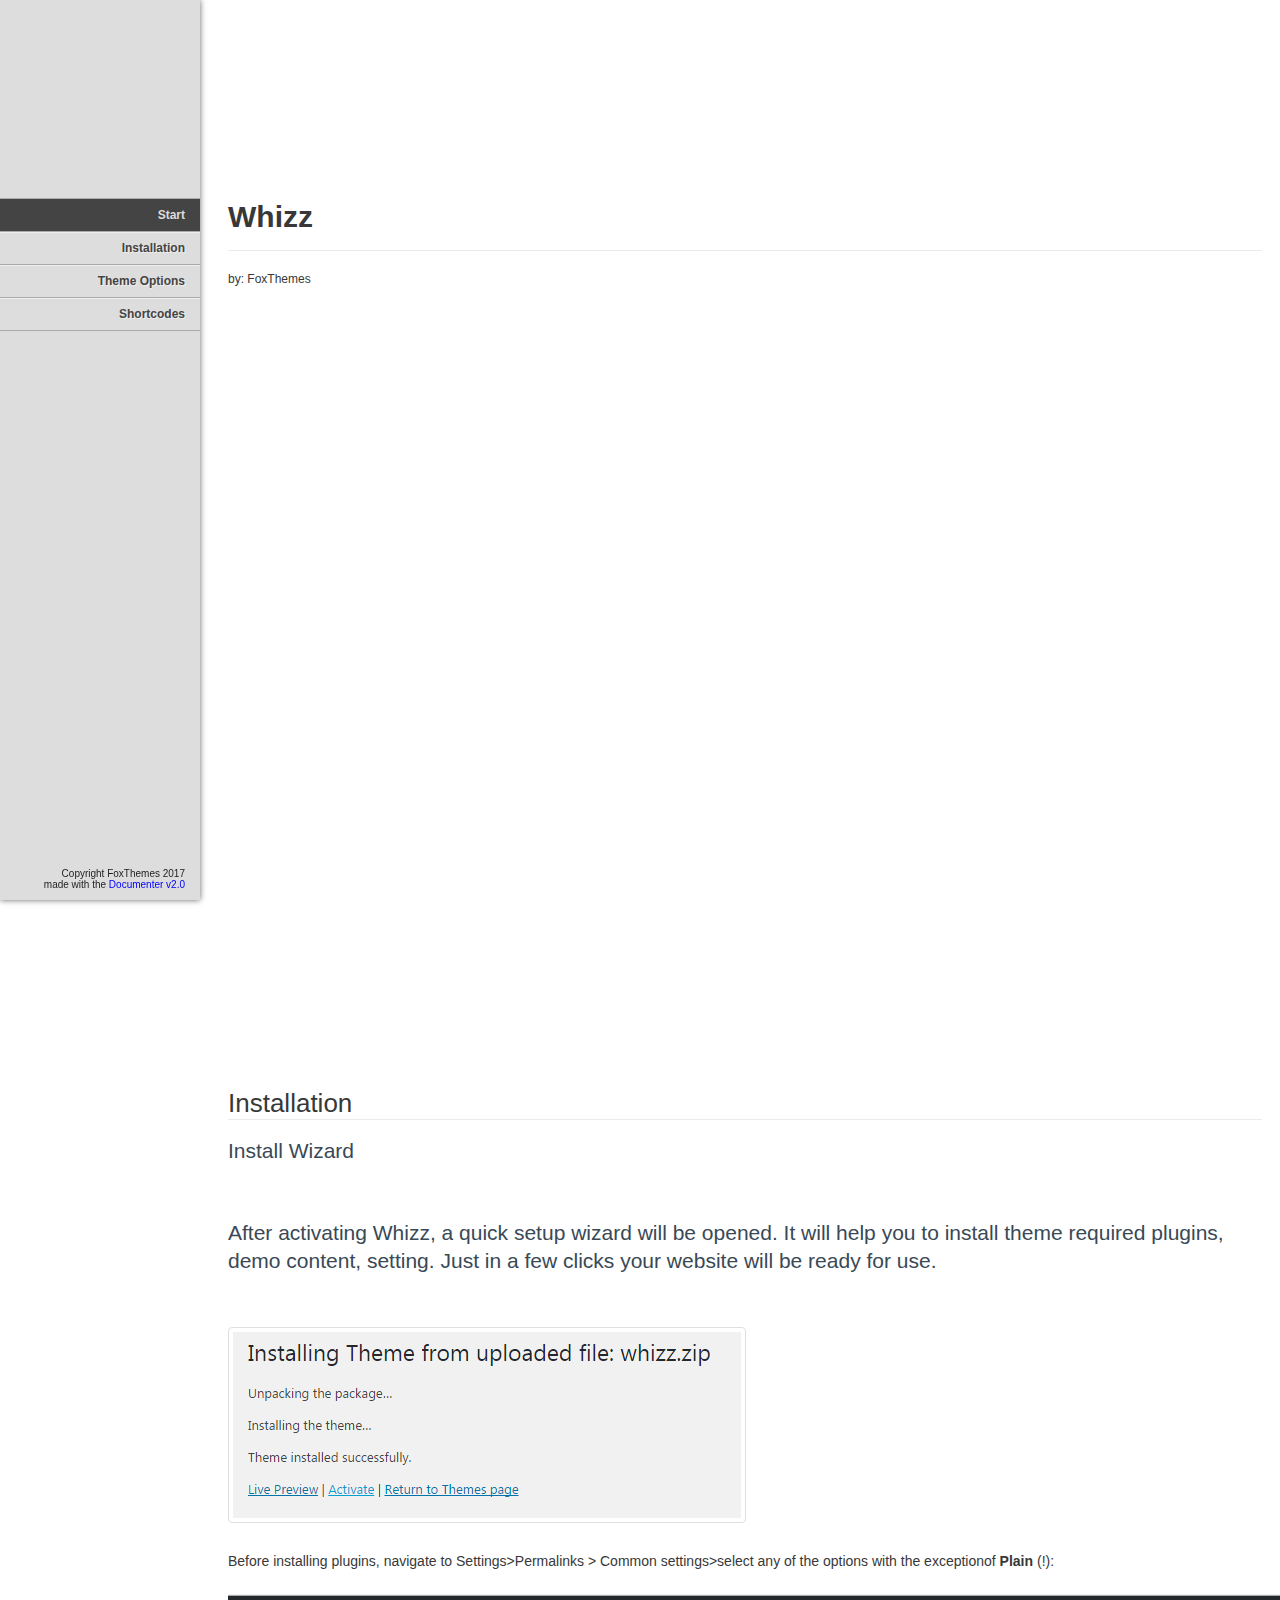
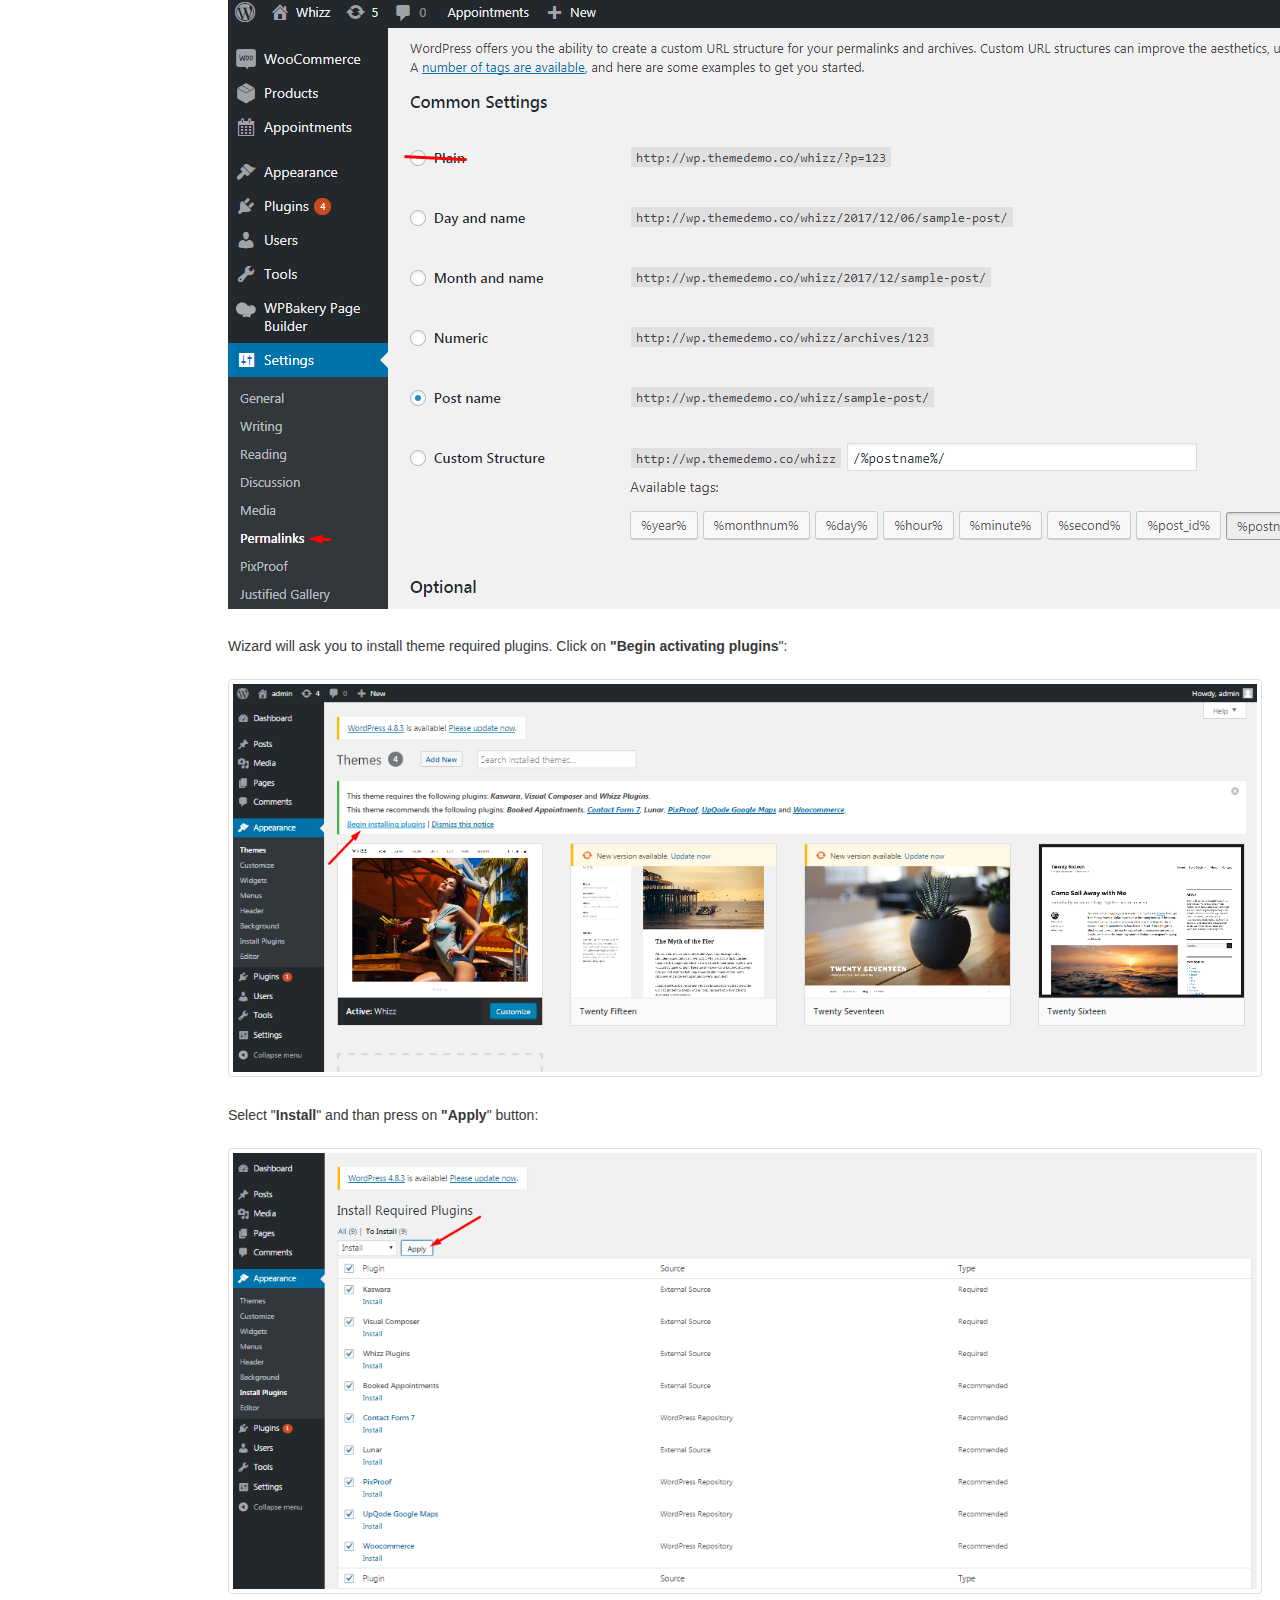
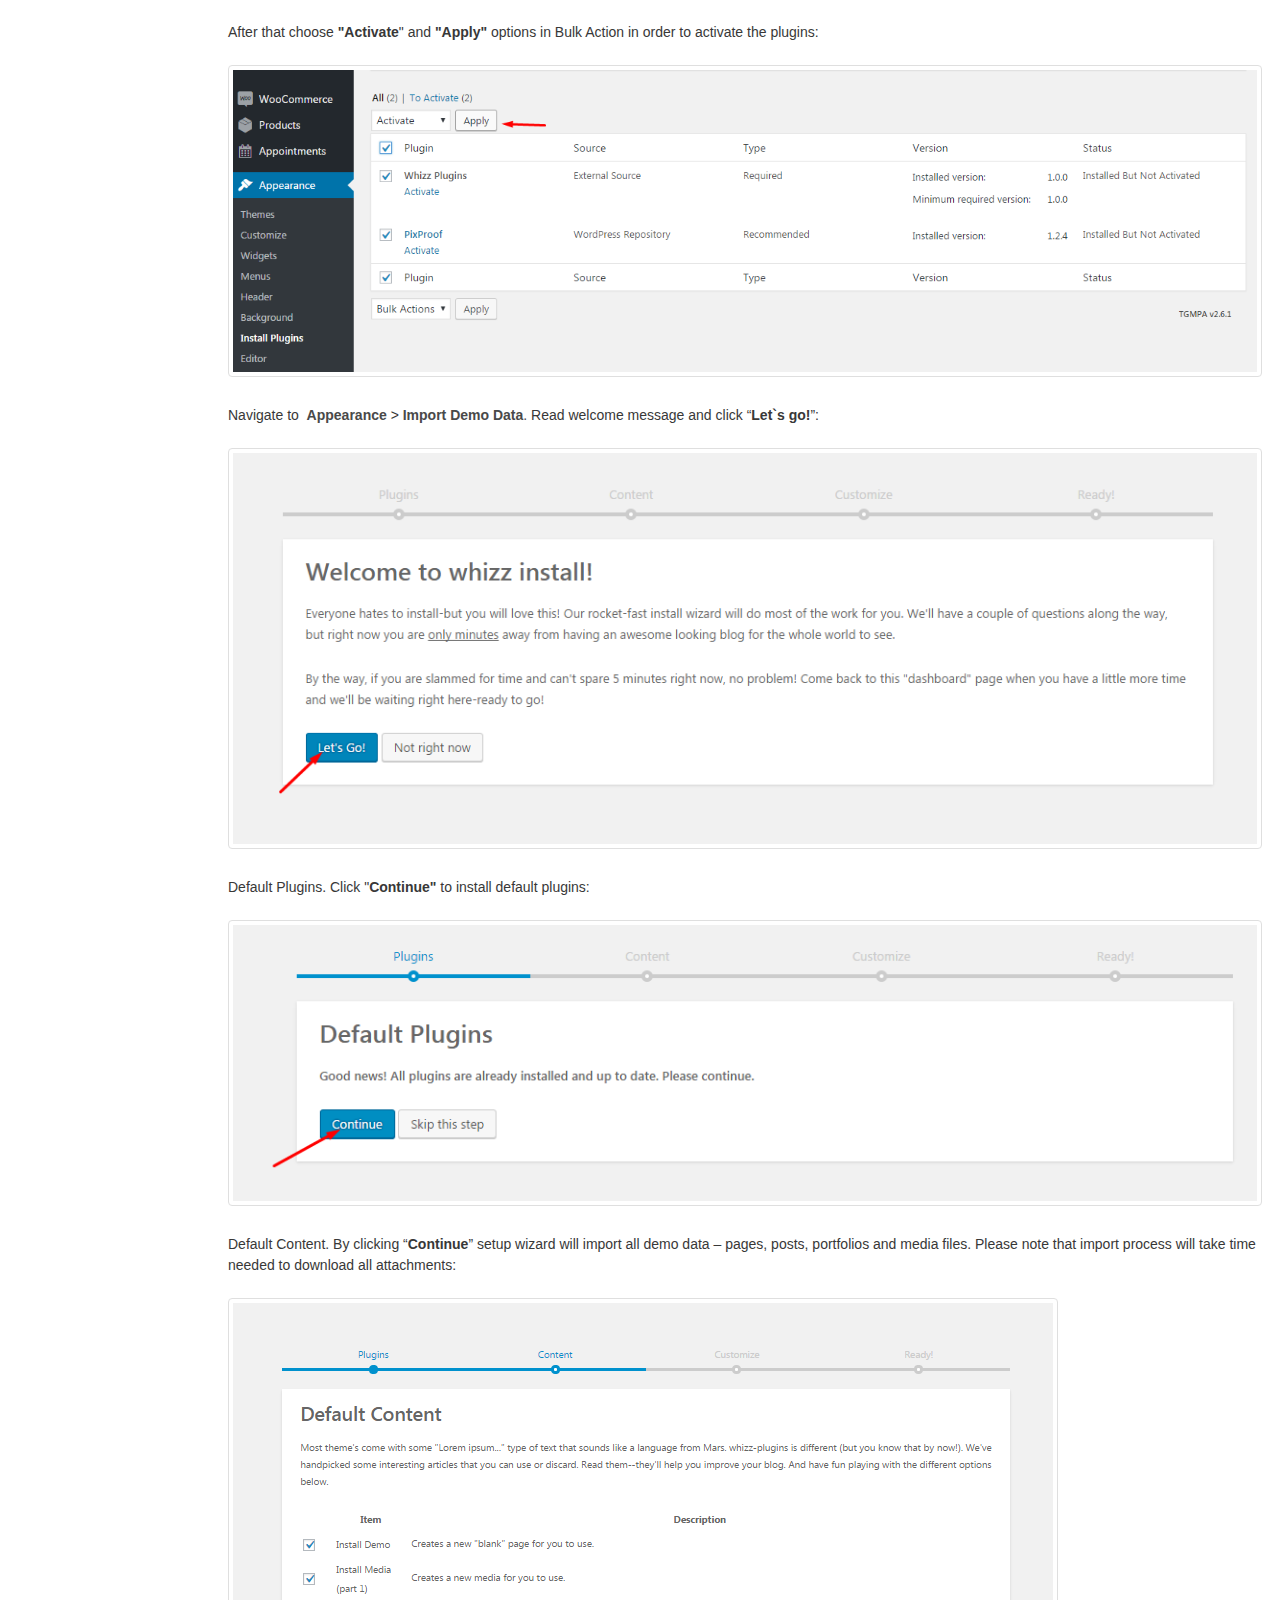
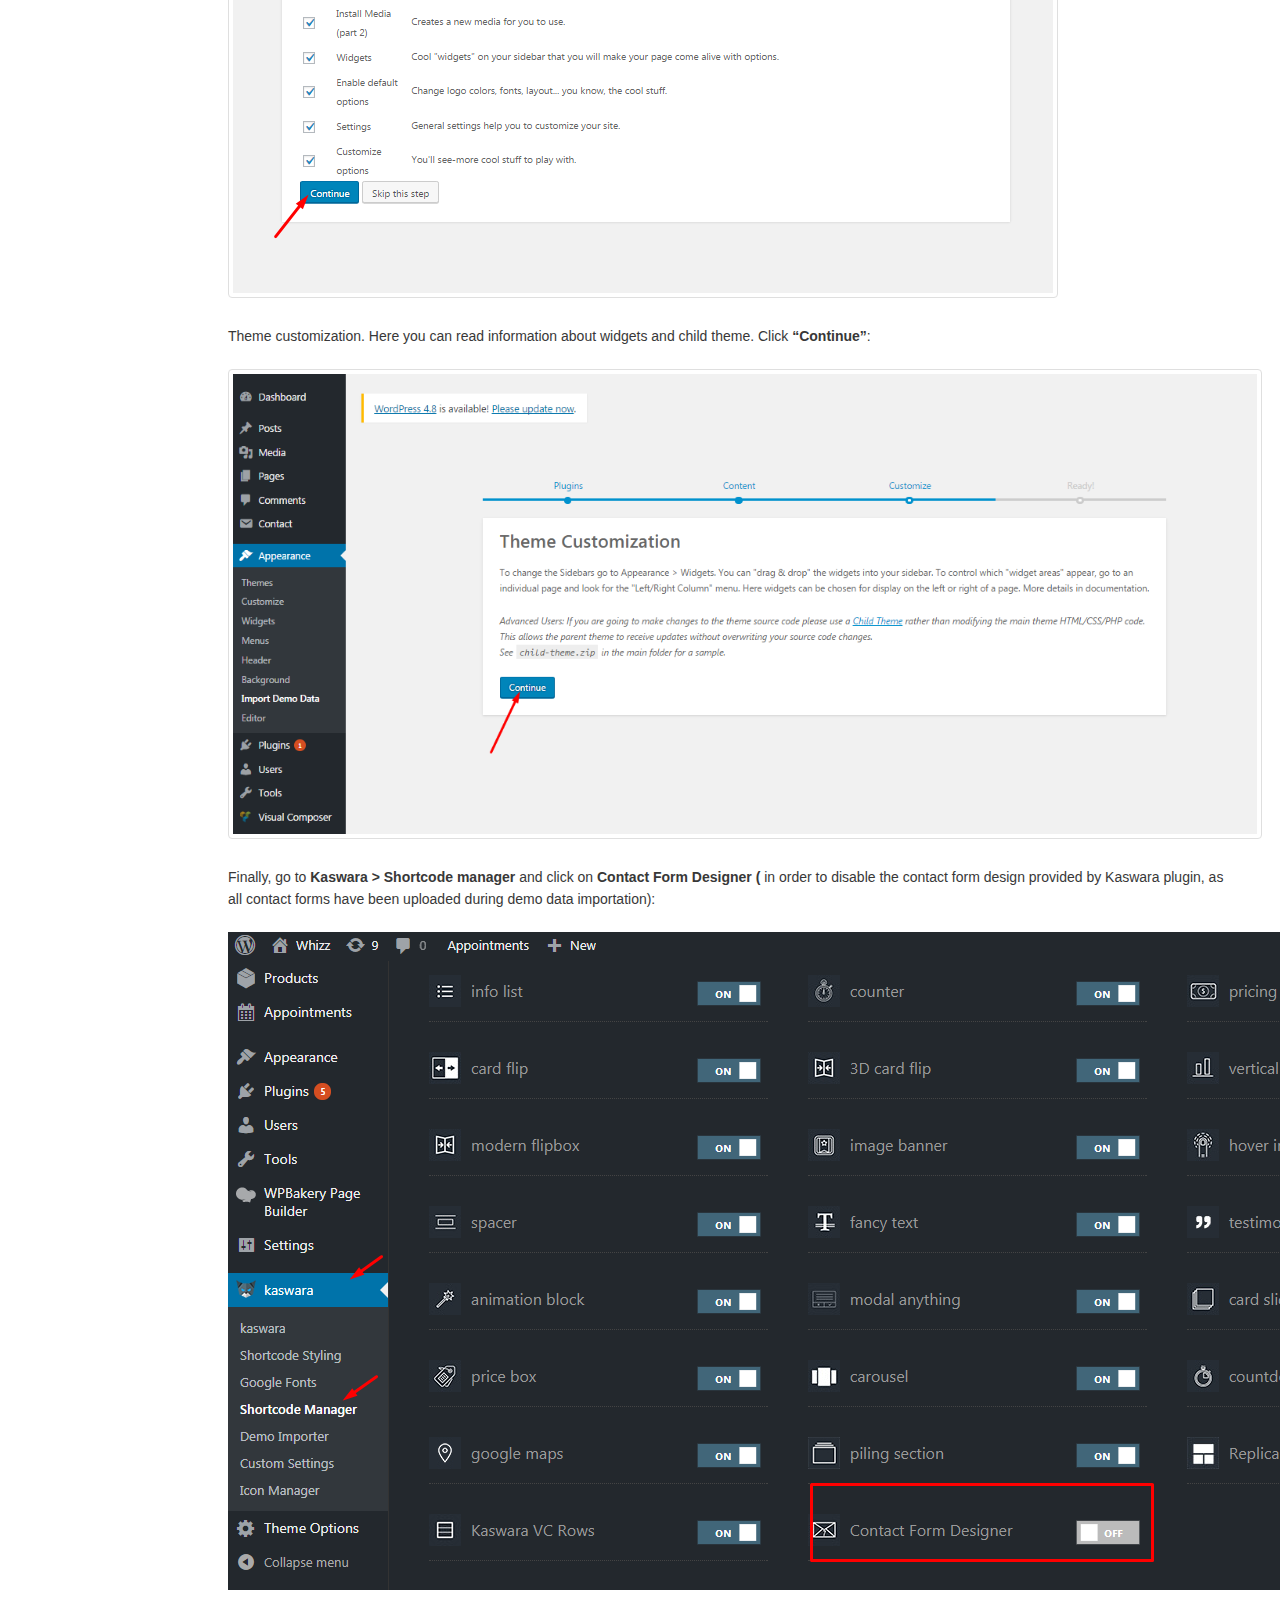
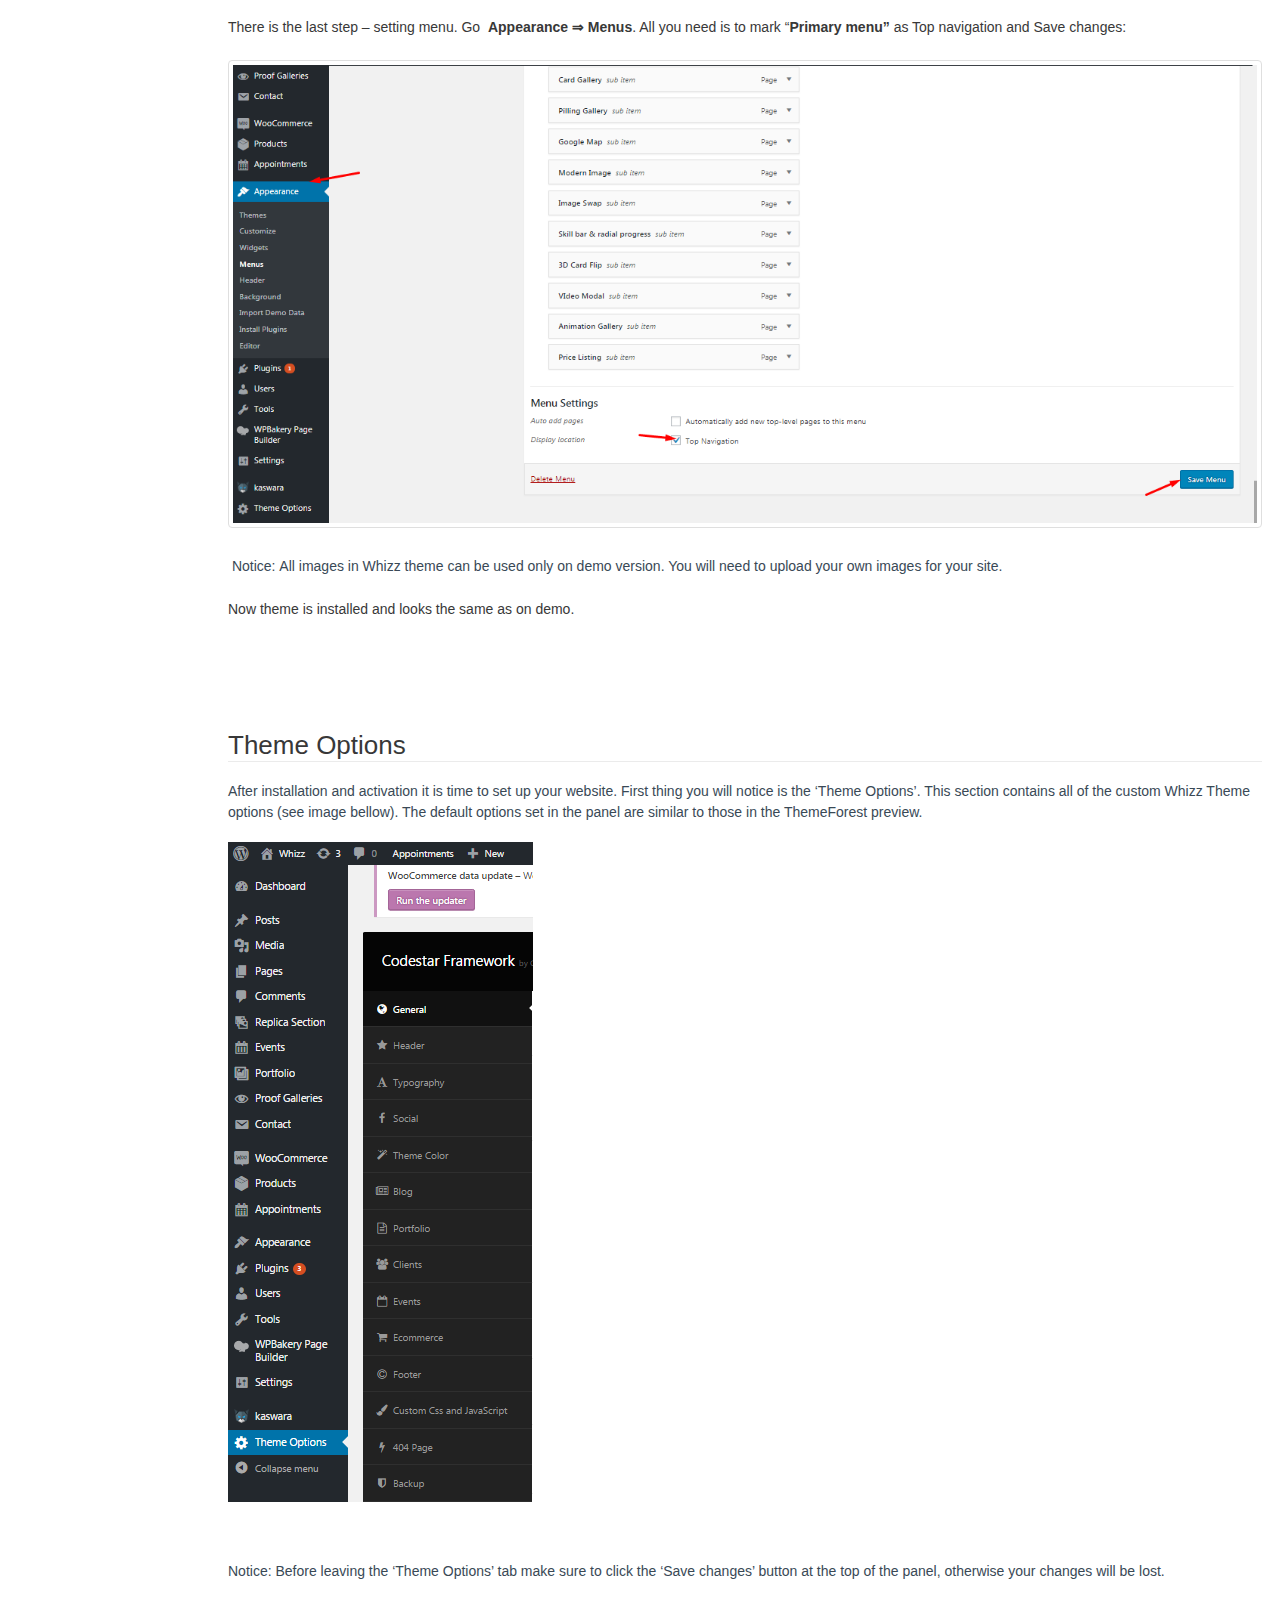
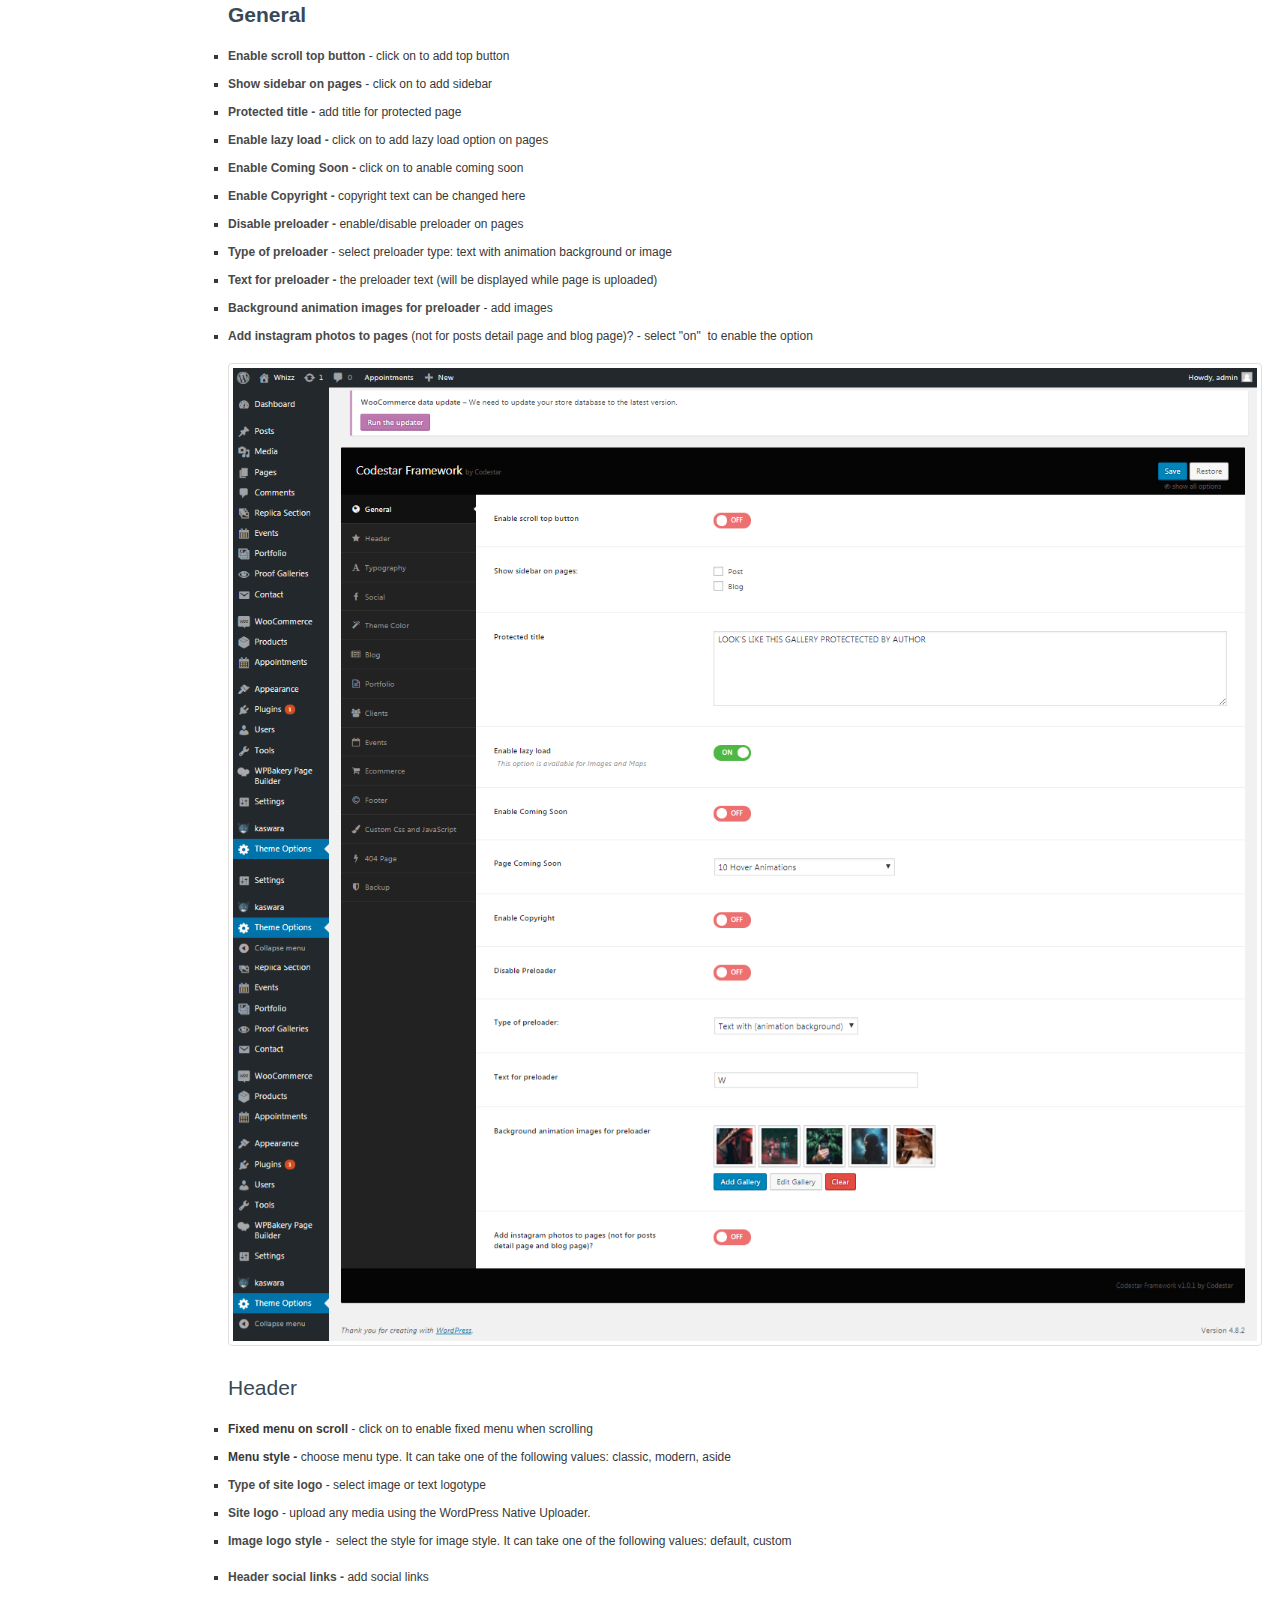
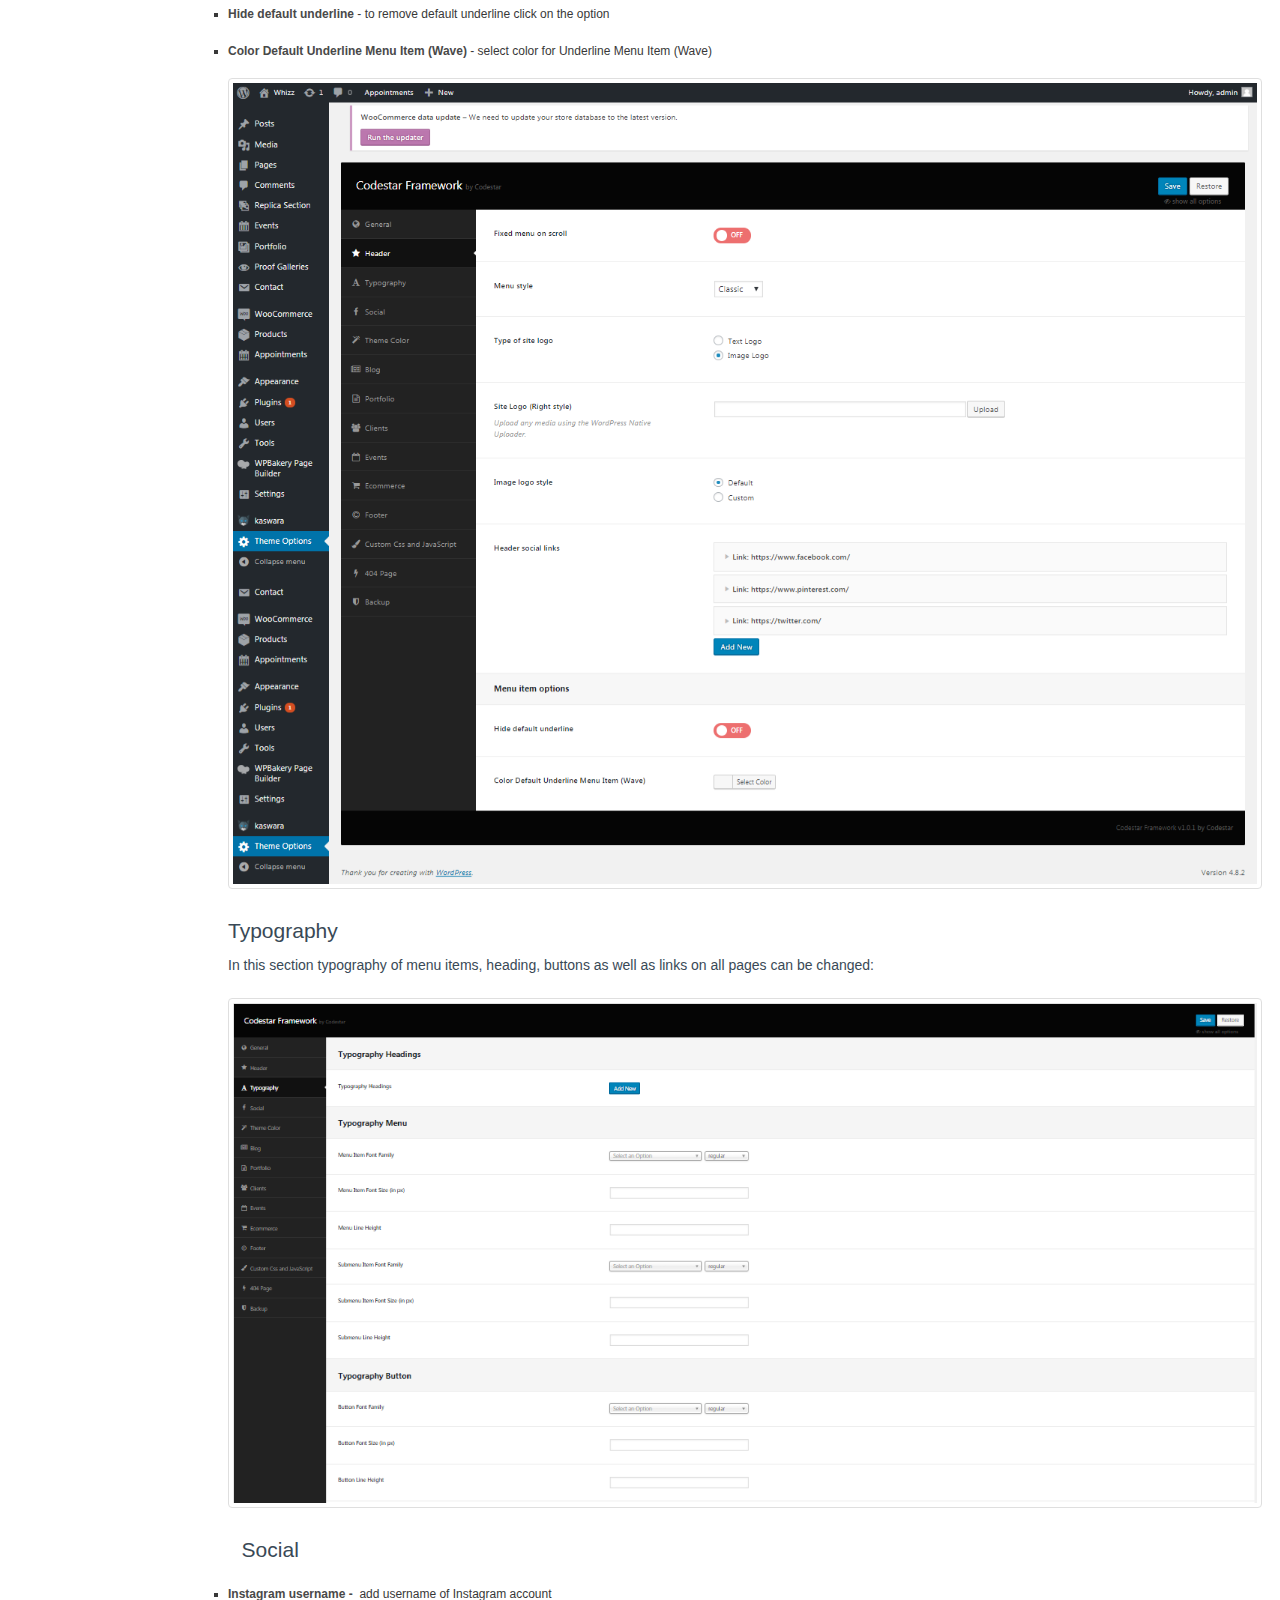
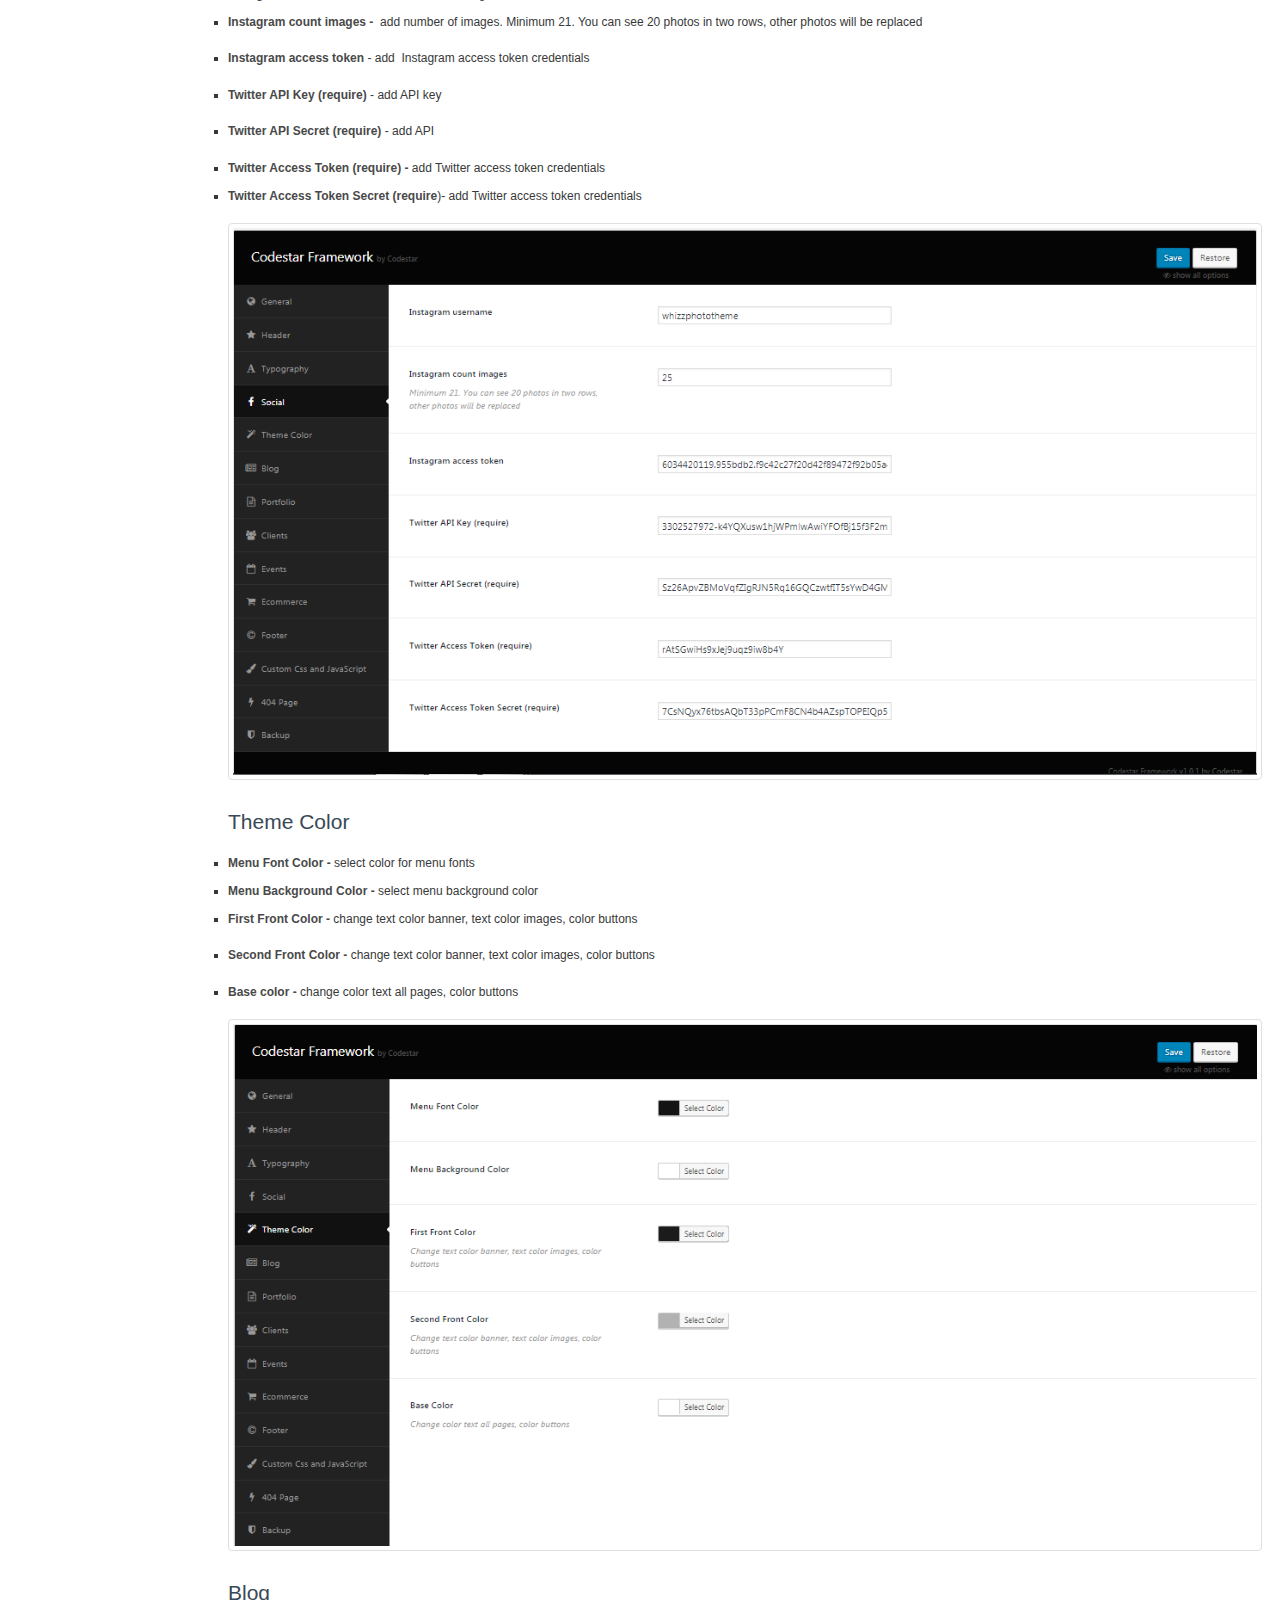
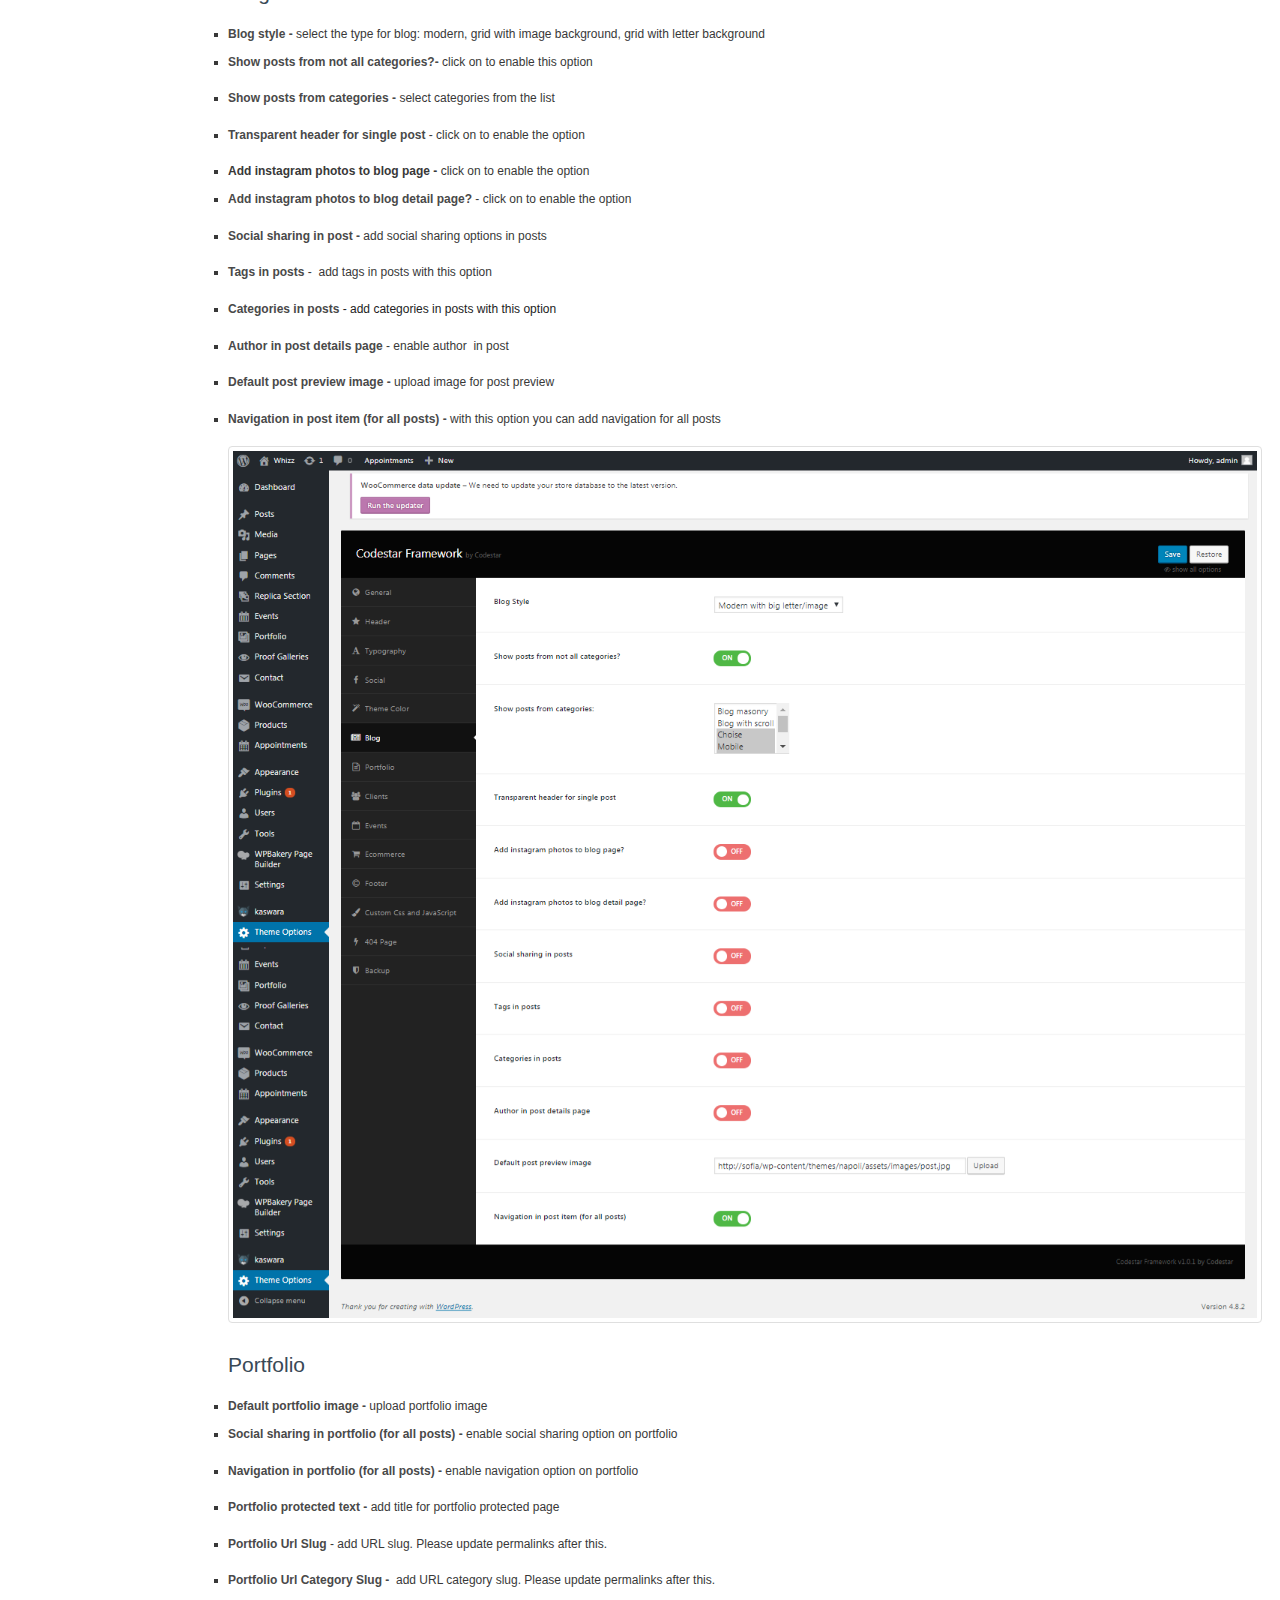
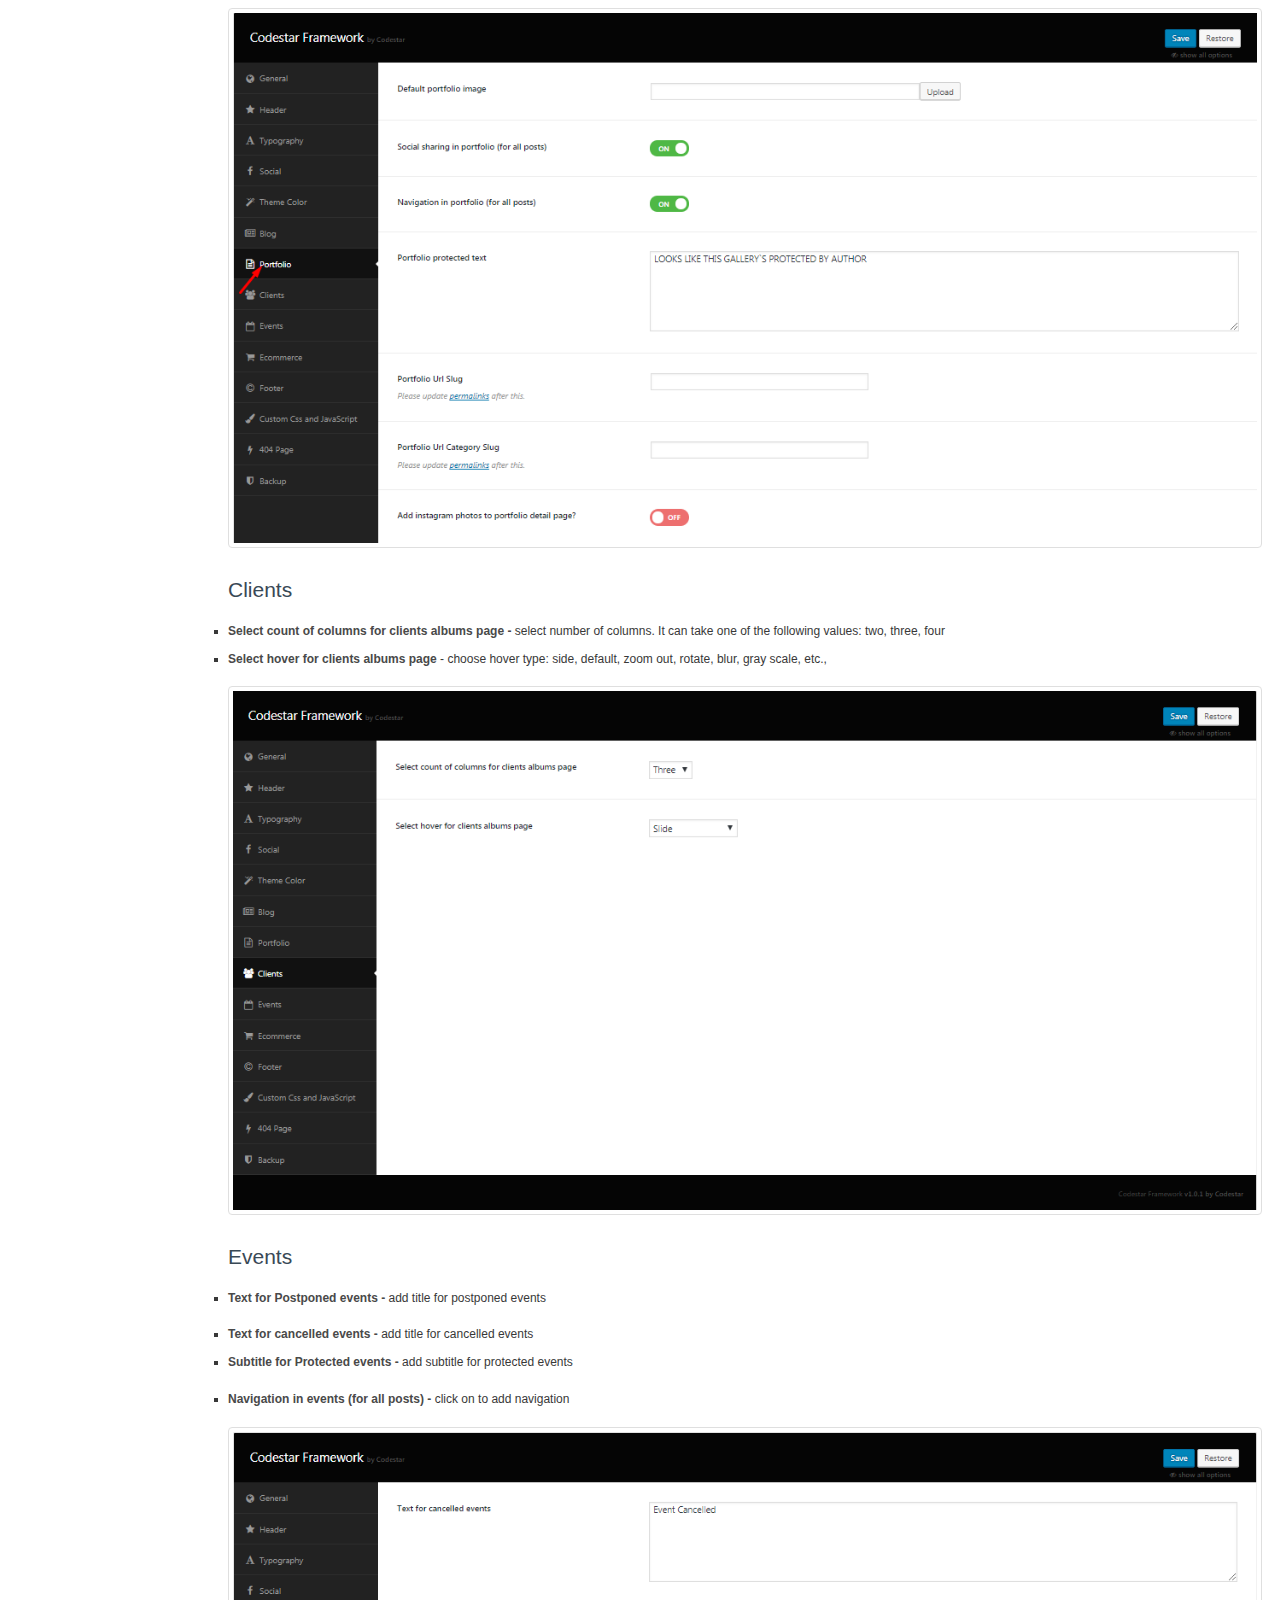
<file: whizz229/Whizz Package/Documentation/index.html>
<!doctype html>  
<!--[if IE 6 ]><html lang="en-us" class="ie6"> <![endif]-->
<!--[if IE 7 ]><html lang="en-us" class="ie7"> <![endif]-->
<!--[if IE 8 ]><html lang="en-us" class="ie8"> <![endif]-->
<!--[if (gt IE 7)|!(IE)]><!-->
<html lang="en-us"><!--<![endif]-->
<head>
	<meta charset="utf-8">
	
	<title>Whizz</title>
	
	<meta name="description" content="">
	<meta name="author" content="FoxThemes">
	<meta name="copyright" content="FoxThemes">
	<meta name="generator" content="Documenter v2.0 http://rxa.li/documenter">
	<meta name="date" content="2017-12-06T18:18:53+01:00">
	
	<link rel="stylesheet" href="assets/css/documenter_style.css" media="all">
	
	
	
	<script src="assets/js/jquery.js"></script>
	
	<script src="assets/js/jquery.scrollTo.js"></script>
	<script src="assets/js/jquery.easing.js"></script>
	
	<script>document.createElement('section');var duration='500',easing='swing';</script>
	<script src="assets/js/script.js"></script>
	
	<style>
		html{background-color:#FFFFFF;color:#383838;}
		::-moz-selection{background:#444444;color:#DDDDDD;}
		::selection{background:#444444;color:#DDDDDD;}
		#documenter_sidebar #documenter_logo{background-image:url();}
		a{color:#0000FF;}
		.btn {
			border-radius:3px;
		}
		.btn-primary {
			  background-image: -moz-linear-gradient(top, #0088CC, #0044CC);
			  background-image: -ms-linear-gradient(top, #0088CC, #0044CC);
			  background-image: -webkit-gradient(linear, 0 0, 0 0088CC%, from(#DDDDDD), to(#0044CC));
			  background-image: -webkit-linear-gradient(top, #0088CC, #0044CC);
			  background-image: -o-linear-gradient(top, #0088CC, #0044CC);
			  background-image: linear-gradient(top, #0088CC, #0044CC);
			  filter: progid:DXImageTransform.Microsoft.gradient(startColorstr='#0088CC', endColorstr='#0044CC', GradientType=0);
			  border-color: #0044CC #0044CC #bfbfbf;
			  color:#FFFFFF;
		}
		.btn-primary:hover,
		.btn-primary:active,
		.btn-primary.active,
		.btn-primary.disabled,
		.btn-primary[disabled] {
		  border-color: #0088CC #0088CC #bfbfbf;
		  background-color: #0044CC;
		}
		hr{border-top:1px solid #EBEBEB;border-bottom:1px solid #FFFFFF;}
		#documenter_sidebar, #documenter_sidebar ul a{background-color:#DDDDDD;color:#222222;}
		#documenter_sidebar ul a{-webkit-text-shadow:1px 1px 0px #EEEEEE;-moz-text-shadow:1px 1px 0px #EEEEEE;text-shadow:1px 1px 0px #EEEEEE;}
		#documenter_sidebar ul{border-top:1px solid #AAAAAA;}
		#documenter_sidebar ul a{border-top:1px solid #EEEEEE;border-bottom:1px solid #AAAAAA;color:#444444;}
		#documenter_sidebar ul a:hover{background:#444444;color:#DDDDDD;border-top:1px solid #444444;}
		#documenter_sidebar ul a.current{background:#444444;color:#DDDDDD;border-top:1px solid #444444;}
		#documenter_copyright{display:block !important;visibility:visible !important;}
	</style>
	
</head>
<body class="documenter-project-whizz">
	<div id="documenter_sidebar">
		<a href="#documenter_cover" id="documenter_logo"></a>
		<ul id="documenter_nav">
			<li><a class="current" href="#documenter_cover">Start</a></li>
				
			<li><a href="#installation" title="Installation">Installation</a></li>
			<li><a href="#theme_options" title="Theme Options">Theme Options</a></li>
			<li><a href="#shortcodes" title="Shortcodes">Shortcodes</a></li>

		</ul>
		<div id="documenter_copyright">Copyright FoxThemes 2017<br>
		made with the <a href="http://rxa.li/documenter">Documenter v2.0</a> 
		</div>
	</div>
	<div id="documenter_content">
	<section id="documenter_cover">
	<h1>Whizz</h1>
	
	<div id="documenter_buttons">
		
	</div>
	<hr>
	<ul>
	
	
	<li>by: FoxThemes</li>
	
	
	</ul>
	<p></p>
	</section>
	
	<section id="installation">
	<div class="page-header"><h3>Installation</h3><hr class="notop"></div>
<h3 style="color: rgb(57, 73, 86); font-family: Arial, Helvetica, Verdana, Tahoma, sans-serif; line-height: 28px; margin: 0px 0px 10px; text-rendering: optimizeLegibility; font-size: 21px; padding: 0px; background: 0px 0px;">
	Install Wizard</h3>
<p>
	&nbsp;</p>
<div style="color: rgb(57, 73, 86); font-family: Arial, Helvetica, Verdana, Tahoma, sans-serif; line-height: 28px; margin: 0px 0px 10px; text-rendering: optimizeLegibility; font-size: 21px; padding: 0px; background: 0px 0px;">
	After activating Whizz,&nbsp;a quick setup wizard&nbsp;will be opened. It will help you to install theme required plugins, demo content, setting. Just in a few clicks your website will be ready for use.</div>
<div style="color: rgb(57, 73, 86); font-family: Arial, Helvetica, Verdana, Tahoma, sans-serif; line-height: 28px; margin: 0px 0px 10px; text-rendering: optimizeLegibility; font-size: 21px; padding: 0px; background: 0px 0px;">
	&nbsp;</div>
<div style="font-size: 14px; line-height: 1.55em; border: none; box-shadow: none; margin: 0px 0px 1.5em; background: 0px 0px;">
	<p style="line-height: 1.55em; margin: 0px 0px 1.5em; border: none; box-shadow: none; background: 0px 0px;">
		<img src="assets/images/image_62.png" style="border: 1px solid rgb(223, 223, 223); box-sizing: border-box; max-width: 100%; width: auto; display: block; margin: 1em 0px 2em; padding: 4px; border-radius: 4px;"></p>
	<p style="line-height: 1.55em; margin: 0px 0px 1.5em; border: none; box-shadow: none; background: 0px 0px;">
		Before installing plugins, navigate to Settings&gt;Permalinks &gt; Common settings&gt;select any of the options with the exceptionof <strong>Plain </strong>(!):</p>
	<p style="line-height: 1.55em; margin: 0px 0px 1.5em; border: none; box-shadow: none; background: 0px 0px;">
		<img src="assets/images/image_20.png"></p>
	<p style="line-height: 1.55em; margin: 0px 0px 1.5em; border: none; box-shadow: none; background: 0px 0px;">
		Wizard will ask you to install theme required plugins. Click on <strong>&quot;Begin activating plugins</strong>&quot;:</p>
	<p style="line-height: 1.55em; margin: 0px 0px 1.5em; border: none; box-shadow: none; background: 0px 0px;">
		<img src="assets/images/image_1.png" style="border: 1px solid rgb(223, 223, 223); box-sizing: border-box; max-width: 100%; width: auto; display: block; margin: 1em 0px 2em; padding: 4px; border-radius: 4px;"></p>
	<p style="line-height: 1.55em; margin: 0px 0px 1.5em; border: none; box-shadow: none; background: 0px 0px;">
		Select &quot;<strong>Install</strong>&quot; and than press on <strong>&quot;Apply</strong>&quot; button:</p>
	<p style="line-height: 1.55em; margin: 0px 0px 1.5em; border: none; box-shadow: none; background: 0px 0px;">
		<img src="assets/images/image_5.png" style="border: 1px solid rgb(223, 223, 223); box-sizing: border-box; max-width: 100%; width: auto; display: block; margin: 1em 0px 2em; padding: 4px; border-radius: 4px;"></p>
	<p style="line-height: 1.55em; margin: 0px 0px 1.5em; border: none; box-shadow: none; background: 0px 0px;">
		After that choose <strong>&quot;Activate</strong>&quot; and<strong> &quot;Apply&quot; </strong>options in Bulk Action&nbsp;in order to&nbsp;activate the plugins:</p>
	<p style="line-height: 1.55em; margin: 0px 0px 1.5em; border: none; box-shadow: none; background: 0px 0px;">
		<img src="assets/images/image_78.png" style="border: 1px solid rgb(223, 223, 223); box-sizing: border-box; max-width: 100%; width: auto; display: block; margin: 1em 0px 2em; padding: 4px; border-radius: 4px;"></p>
</div>
<p style="line-height: 1.55em; margin: 0px 0px 1.5em; font-size: 14px; border: none; box-shadow: none; background: 0px 0px;">
	Navigate to&nbsp;&nbsp;<strong><span style="color: rgb(73, 73, 73);">Appearance&nbsp;</span></strong>&gt;<span style="color: rgb(73, 73, 73);">&nbsp;<strong>Import Demo Data</strong>.&nbsp;</span>Read welcome message and click &ldquo;<strong>Let`s go!</strong>&rdquo;:</p>
<p style="line-height: 1.55em; margin: 0px 0px 1.5em; font-size: 14px; border: none; box-shadow: none; background: 0px 0px;">
	<img src="assets/images/image_24.png" style="border: 1px solid rgb(223, 223, 223); box-sizing: border-box; max-width: 100%; width: auto; display: block; margin: 1em 0px 2em; padding: 4px; border-radius: 4px;"></p>
<p style="line-height: 1.55em; margin: 0px 0px 1.5em; font-size: 14px; border: none; box-shadow: none; background: 0px 0px;">
	Default Plugins. Click &quot;<strong>Continue&quot;</strong> to install default plugins:</p>
<p style="line-height: 1.55em; margin: 0px 0px 1.5em; font-size: 14px; border: none; box-shadow: none; background: 0px 0px;">
	<img src="assets/images/image_56.png" style="border: 1px solid rgb(223, 223, 223); box-sizing: border-box; max-width: 100%; width: auto; display: block; margin: 1em 0px 2em; padding: 4px; border-radius: 4px;"></p>
<p style="line-height: 1.55em; margin: 0px 0px 1.5em; font-size: 14px; border: none; box-shadow: none; background: 0px 0px;">
	Default Content. By clicking &ldquo;<strong>Continue</strong>&rdquo; setup wizard will import all demo data &ndash; pages, posts, portfolios and media files. Please note that import process will take time needed to download all attachments:</p>
<p style="line-height: 1.55em; margin: 0px 0px 1.5em; font-size: 14px; border: none; box-shadow: none; background: 0px 0px;">
	<img src="assets/images/image_65.png" style="border: 1px solid rgb(223, 223, 223); box-sizing: border-box; max-width: 100%; width: auto; display: block; margin: 1em 0px 2em; padding: 4px; border-radius: 4px;"></p>
<p style="line-height: 1.55em; margin: 0px 0px 1.5em; font-size: 14px; border: none; box-shadow: none; background: 0px 0px;">
	Theme customization. Here you can read information about widgets and child theme. Click <strong>&ldquo;Continue&rdquo;</strong>:</p>
<p style="line-height: 1.55em; margin: 0px 0px 1.5em; font-size: 14px; border: none; box-shadow: none; background: 0px 0px;">
	<img src="assets/images/image_49.png" style="border: 1px solid rgb(223, 223, 223); box-sizing: border-box; max-width: 100%; width: auto; display: block; margin: 1em 0px 2em; padding: 4px; border-radius: 4px;"></p>
<p style="line-height: 1.55em; margin: 0px 0px 1.5em; font-size: 14px; border: none; box-shadow: none; background: 0px 0px;">
	<span style="background-color: initial;">Finally, go to&nbsp;</span><strong style="background-color: initial;">Kaswara &gt; Shortcode manager&nbsp;</strong><span style="background-color: initial;">and click on&nbsp;</span><strong style="background-color: initial;">Contact Form Designer (</strong><span style="background-color: initial;">&nbsp;in order to disable the contact form design provided by Kaswara plugin,&nbsp;as all&nbsp;contact forms&nbsp;have been uploaded during demo data importation):</span></p>
<p style="line-height: 1.55em; margin: 0px 0px 1.5em; font-size: 14px; border: none; box-shadow: none; background: 0px 0px;">
	<img src="assets/images/image_53.png"></p>
<p style="line-height: 1.55em; margin: 0px 0px 1.5em; font-size: 14px; border: none; box-shadow: none; background: 0px 0px;">
	<span style="background-color: initial;">There is the last step &ndash; setting menu. Go&nbsp;&nbsp;</span><strong style="background-color: initial;">Appearance&nbsp;&rArr;&nbsp;Menus</strong><span style="background-color: initial;">. All you need is to mark &ldquo;</span><strong style="background-color: initial;">Primary menu&rdquo;</strong><span style="background-color: initial;"> as Top navigation and Save changes:</span></p>
<p style="line-height: 1.55em; margin: 0px 0px 1.5em; font-size: 14px; border: none; box-shadow: none; background: 0px 0px;">
	<img src="assets/images/image_16.png" style="border: 1px solid rgb(223, 223, 223); box-sizing: border-box; max-width: 100%; width: auto; display: block; margin: 1em 0px 2em; padding: 4px; border-radius: 4px;"></p>
<p style="line-height: 1.55em; margin: 0px 0px 1.5em; font-size: 14px; border: none; box-shadow: none; background: 0px 0px;">
	&nbsp;<span style="color: rgb(57, 73, 86); font-family: Arial, Helvetica, Verdana, Tahoma, sans-serif;">Notice:&nbsp;All images in Whizz theme can be used only on demo version. You will need to upload your own images for your site.</span></p>
<p style="line-height: 1.55em; margin: 0px 0px 1.5em; font-size: 14px; border: none; box-shadow: none; background: 0px 0px;">
	Now theme is installed and looks the same as on demo.</p>
</section>
<section id="theme_options">
	<div class="page-header"><h3>Theme Options</h3><hr class="notop"></div>
<p>	<span style="color: rgb(57, 73, 86); font-family: Arial, Helvetica, Verdana, Tahoma, sans-serif; font-size: 14px; line-height: 21.7px;">After installation and activation it is time to set up your website. First thing you will notice is the &lsquo;Theme Options&rsquo;. This section contains all of the custom Whizz Theme options (see image bellow). The default options set in the panel are similar to those in the ThemeForest preview.&nbsp;</span></p>
<p>	<img src="assets/images/image_15.png"></p>
<p>	&nbsp;</p>
<p>	<span style="color: rgb(57, 73, 86); font-family: Arial, Helvetica, Verdana, Tahoma, sans-serif; font-size: 14px; line-height: 21.7px;">Notice: Before leaving the &lsquo;Theme Options&rsquo; tab make sure to click the &lsquo;Save changes&rsquo; button at the top of the panel, otherwise your changes will be lost.</span></p>
<p>	<strong><span style="color: rgb(57, 73, 86); font-family: Arial, Helvetica, Verdana, Tahoma, sans-serif; font-size: 21px; line-height: 28px; background-color: initial;">General</span></strong></p>
<ul>	<li style="line-height: 18px; margin: 6px 0px 10px;">
		<span style="font-weight: 700; color: rgb(73, 73, 73);">Enable scroll top button</span>&nbsp;- click on to add top button</li>
	<li style="line-height: 18px; margin: 6px 0px 10px;">
		<span style="font-weight: 700; color: rgb(73, 73, 73);">Show sidebar on pages</span>&nbsp;- click on to add sidebar</li>
	<li style="line-height: 18px; margin: 6px 0px 10px;">
		<span style="font-weight: 700; color: rgb(73, 73, 73);">Protected title -</span>&nbsp;add title for protected page&nbsp;</li>
	<li style="line-height: 18px; margin: 6px 0px 10px;">
		<span style="font-weight: 700; color: rgb(73, 73, 73);">Enable lazy load -&nbsp;</span>click on to add lazy load option on pages</li>
	<li style="line-height: 18px; margin: 6px 0px 10px;">
		<span style="font-weight: 700; color: rgb(73, 73, 73);">Enable Coming Soon -</span>&nbsp;click on to anable coming soon&nbsp;</li>
	<li style="line-height: 18px; margin: 6px 0px 10px;">
		<span style="font-weight: 700; color: rgb(73, 73, 73);">Enable Copyright</span><span style="font-weight: 700; color: rgb(73, 73, 73);">&nbsp;-&nbsp;</span>copyright text can be changed here</li>
	<li style="line-height: 18px; margin: 6px 0px 10px;">
		<span style="font-weight: 700; color: rgb(73, 73, 73);">Disable preloader -&nbsp;</span>enable/disable preloader on pages</li>
	<li style="line-height: 18px; margin: 6px 0px 10px;">
		<span style="font-weight: 700; color: rgb(73, 73, 73);">Type of preloader&nbsp;</span>- select preloader type: text with animation background or image</li>
	<li style="line-height: 18px; margin: 6px 0px 10px;">
		<span style="font-weight: 700; color: rgb(73, 73, 73);">Text for preloader -</span>&nbsp;the preloader text (will be displayed while page is uploaded)</li>
	<li style="line-height: 18px; margin: 6px 0px 10px;">
		<span style="font-weight: 700; color: rgb(73, 73, 73);">Background animation images for preloader</span>&nbsp;- add images</li>
	<li style="line-height: 18px; margin: 6px 0px 10px;">
		<span style="font-weight: 700; color: rgb(73, 73, 73);">Add instagram photos to pages</span>&nbsp;(not for posts detail page and blog page)? - select &quot;on&quot;&nbsp; to enable the option&nbsp;</li>
</ul>
<p style="line-height: 1.55em; margin: 0px 0px 1.5em; color: rgb(57, 73, 86); font-size: 14px; border: none; box-shadow: none; font-family: Arial, Helvetica, Verdana, Tahoma, sans-serif; background: 0px 0px;">
	<img src="assets/images/image_92.png" style="border: 1px solid rgb(223, 223, 223); box-sizing: border-box; max-width: 100%; width: auto; display: block; margin: 1em 0px 2em; padding: 4px; border-radius: 4px;"></p>
<h3 style="color: rgb(57, 73, 86); font-family: Arial, Helvetica, Verdana, Tahoma, sans-serif; line-height: 28px; margin: 0px 0px 10px; text-rendering: optimizeLegibility; font-size: 21px; padding: 0px; background: 0px 0px;">
	Header</h3>
<ul>	<li style="line-height: 18px; margin: 6px 0px 10px;">
		<span style="font-weight: 700; background-color: initial;">Fixed menu on scroll</span>&nbsp;- click on to enable fixed menu when scrolling</li>
	<li style="line-height: 18px; margin: 6px 0px 10px;">
		<span style="font-weight: 700; background-color: initial;">Menu style -&nbsp;</span>choose menu type. It can take one of the following values: classic, modern, aside</li>
	<li style="line-height: 18px; margin: 6px 0px 10px;">
		<span style="font-weight: 700; color: rgb(73, 73, 73);">Type of site logo</span>&nbsp;- select image or text logotype</li>
	<li style="line-height: 18px; margin: 6px 0px 10px;">
		<span style="font-weight: 700; color: rgb(73, 73, 73);">Site logo</span>&nbsp;- upload any media using the WordPress Native Uploader.</li>
	<li style="line-height: 1.55em; margin: 0px 0px 1.5em; border: none; box-shadow: none; background: 0px 0px;">
		<span style="font-weight: 700; color: rgb(73, 73, 73);">Image logo style</span>&nbsp;-&nbsp; select the style for image style. It can take one of the following values: default, custom</li>
	<li style="line-height: 1.55em; margin: 0px 0px 1.5em; border: none; box-shadow: none; background: 0px 0px;">
		<span style="font-weight: 700; color: rgb(73, 73, 73);">Header social links -&nbsp;</span>add social links</li>
	<li style="line-height: 1.55em; margin: 0px 0px 1.5em; border: none; box-shadow: none; background: 0px 0px;">
		<span style="font-weight: 700; color: rgb(73, 73, 73);">Hide default underline</span>&nbsp;- to remove&nbsp;default underline click on the option</li>
	<li style="line-height: 1.55em; margin: 0px 0px 1.5em; border: none; box-shadow: none; background: 0px 0px;">
		<strong><span style="font-weight: 700; color: rgb(73, 73, 73);">Color Default Underline Menu Item (Wave)</span></strong>&nbsp;- select color for&nbsp;Underline Menu Item (Wave)</li>
</ul>
<p style="line-height: 1.55em; margin: 0px 0px 1.5em; color: rgb(57, 73, 86); font-size: 14px; border: none; box-shadow: none; font-family: Arial, Helvetica, Verdana, Tahoma, sans-serif; background: 0px 0px;">
	<img src="assets/images/image_93.png" style="border: 1px solid rgb(223, 223, 223); box-sizing: border-box; max-width: 100%; width: auto; display: block; margin: 1em 0px 2em; padding: 4px; border-radius: 4px;"></p>
<h3 style="color: rgb(57, 73, 86); font-family: Arial, Helvetica, Verdana, Tahoma, sans-serif; line-height: 28px; margin: 0px 0px 10px; text-rendering: optimizeLegibility; font-size: 21px; padding: 0px; background: 0px 0px;">
	Typography</h3>
<p style="line-height: 1.55em; margin: 0px 0px 1.5em; color: rgb(57, 73, 86); font-size: 14px; border: none; box-shadow: none; font-family: Arial, Helvetica, Verdana, Tahoma, sans-serif; background: 0px 0px;">
	In this section typography of menu items, heading, buttons as well as links on all pages can be changed:</p>
<p style="line-height: 1.55em; margin: 0px 0px 1.5em; color: rgb(57, 73, 86); font-size: 14px; border: none; box-shadow: none; font-family: Arial, Helvetica, Verdana, Tahoma, sans-serif; background: 0px 0px;">
	<img src="assets/images/image_69.png" style="border: 1px solid rgb(223, 223, 223); box-sizing: border-box; max-width: 100%; width: auto; display: block; margin: 1em 0px 2em; padding: 4px; border-radius: 4px;"></p>
<h2 style="line-height: 1.55em; margin: 0px 0px 1.5em; color: rgb(57, 73, 86); font-size: 14px; border: none; box-shadow: none; font-family: Arial, Helvetica, Verdana, Tahoma, sans-serif; background: 0px 0px;">
	<strong>&nbsp;&nbsp;</strong><span style="font-size: 21px; line-height: 28px; background-color: initial;">&nbsp;Social</span></h2>
<ul>	<li style="line-height: 18px; margin: 6px 0px 10px;">
		<span style="font-weight: 700; color: rgb(73, 73, 73);">Instagram username -&nbsp;&nbsp;</span>add username of&nbsp;Instagram account</li>
	<li style="line-height: 1.55em; margin: 0px 0px 1.5em; border: none; box-shadow: none; background: 0px 0px;">
		<span style="font-weight: 700; color: rgb(73, 73, 73);">Instagram count images -&nbsp;&nbsp;</span>add number of images.<span style="font-weight: 700; color: rgb(73, 73, 73);">&nbsp;</span>Minimum 21. You can see 20 photos in two rows, other photos will be replaced</li>
	<li style="line-height: 1.55em; margin: 0px 0px 1.5em; border: none; box-shadow: none; background: 0px 0px;">
		<span style="font-weight: 700; color: rgb(73, 73, 73);">Instagram access token&nbsp;</span>- add&nbsp; Instagram access token&nbsp;credentials&nbsp;</li>
	<li style="line-height: 1.55em; margin: 0px 0px 1.5em; border: none; box-shadow: none; background: 0px 0px;">
		<span style="font-weight: 700; color: rgb(73, 73, 73);">Twitter API Key (require)</span><span style="font-weight: 700; color: rgb(73, 73, 73);">&nbsp;</span>- add API key</li>
	<li style="line-height: 1.55em; margin: 0px 0px 1.5em; border: none; box-shadow: none; background: 0px 0px;">
		<span style="font-weight: 700; color: rgb(73, 73, 73);">Twitter API Secret (require)</span>&nbsp;- add API</li>
	<li style="line-height: 18px; margin: 6px 0px 10px;">
		<span style="font-weight: 700; color: rgb(73, 73, 73);">Twitter Access Token (require) -&nbsp;</span>add Twitter access token credentials</li>
	<li style="line-height: 18px; margin: 6px 0px 10px;">
		<span style="font-weight: 700; color: rgb(73, 73, 73);">Twitter Access Token Secret (require</span>)- add Twitter access token credentials</li>
</ul>
<p style="line-height: 1.55em; margin: 0px 0px 1.5em; color: rgb(57, 73, 86); font-size: 14px; border: none; box-shadow: none; font-family: Arial, Helvetica, Verdana, Tahoma, sans-serif; background: 0px 0px;">
	<img src="assets/images/image_21.png" style="border: 1px solid rgb(223, 223, 223); box-sizing: border-box; max-width: 100%; width: auto; display: block; margin: 1em 0px 2em; padding: 4px; border-radius: 4px;"></p>
<h3 style="color: rgb(57, 73, 86); font-family: Arial, Helvetica, Verdana, Tahoma, sans-serif; line-height: 28px; margin: 0px 0px 10px; text-rendering: optimizeLegibility; font-size: 21px; padding: 0px; background: 0px 0px;">
	Theme Color&nbsp;</h3>
<ul>	<li style="line-height: 18px; margin: 6px 0px 10px;">
		<span style="font-weight: 700; color: rgb(73, 73, 73);">Menu Font Color -&nbsp;</span>select color for menu fonts&nbsp;</li>
	<li style="line-height: 18px; margin: 6px 0px 10px;">
		<span style="font-weight: 700; color: rgb(73, 73, 73);">Menu Background Color -&nbsp;</span>select menu background color</li>
	<li style="line-height: 1.55em; margin: 0px 0px 1.5em; border: none; box-shadow: none; background: 0px 0px;">
		<span style="font-weight: 700; color: rgb(73, 73, 73);">First Front Color -</span>&nbsp;change text color banner, text color images, color buttons</li>
	<li style="line-height: 1.55em; margin: 0px 0px 1.5em; border: none; box-shadow: none; background: 0px 0px;">
		<span style="line-height: 1.55em; font-weight: 700; color: rgb(73, 73, 73); background-color: initial;">Second Front Color -</span><span style="line-height: 1.55em; background-color: initial;">&nbsp;change text color banner, text color images, color buttons</span></li>
</ul>
<ul>	<li style="line-height: 1.55em; margin: 0px 0px 1.5em; border: none; box-shadow: none; background: 0px 0px;">
		<span style="font-weight: 700; color: rgb(73, 73, 73);">Base color -&nbsp;</span>change color text all pages, color buttons</li>
</ul>
<p style="line-height: 1.55em; margin: 0px 0px 1.5em; color: rgb(57, 73, 86); font-size: 14px; border: none; box-shadow: none; font-family: Arial, Helvetica, Verdana, Tahoma, sans-serif; background: 0px 0px;">
	<img src="assets/images/image_14.png" style="border: 1px solid rgb(223, 223, 223); box-sizing: border-box; max-width: 100%; width: auto; display: block; margin: 1em 0px 2em; padding: 4px; border-radius: 4px;"></p>
<h3 style="color: rgb(57, 73, 86); font-family: Arial, Helvetica, Verdana, Tahoma, sans-serif; line-height: 28px; margin: 0px 0px 10px; text-rendering: optimizeLegibility; font-size: 21px; padding: 0px; background: 0px 0px;">
	Blog</h3>
<ul>	<li style="line-height: 18px; margin: 6px 0px 10px;">
		<span style="font-weight: 700; color: rgb(73, 73, 73);">Blog style -&nbsp;</span>select the type for blog: modern, grid with image background, grid with letter background</li>
	<li style="line-height: 1.55em; margin: 0px 0px 1.5em; border: none; box-shadow: none; background: 0px 0px;">
		<span style="font-weight: 700; color: rgb(73, 73, 73);">Show posts from not all categories?-&nbsp;</span>click on to enable this option</li>
	<li style="line-height: 1.55em; margin: 0px 0px 1.5em; border: none; box-shadow: none; background: 0px 0px;">
		<span style="font-weight: 700; color: rgb(73, 73, 73);">Show posts from categories -&nbsp;</span>select categories from the list</li>
	<li style="line-height: 1.55em; margin: 0px 0px 1.5em; border: none; box-shadow: none; background: 0px 0px;">
		<span style="font-weight: 700; color: rgb(73, 73, 73);">Transparent header for single post</span>&nbsp;- click on to enable the option</li>
	<li style="line-height: 18px; margin: 6px 0px 10px;">
		<span style="font-weight: 700; background-color: initial;">Add instagram photos to blog page -&nbsp;</span>click on to enable the option</li>
	<li style="line-height: 1.55em; margin: 0px 0px 1.5em; border: none; box-shadow: none; background: 0px 0px;">
		<span style="font-weight: 700; color: rgb(73, 73, 73);">Add instagram photos to blog detail page?</span>&nbsp;- click on to enable the option</li>
	<li style="line-height: 1.55em; margin: 0px 0px 1.5em; border: none; box-shadow: none; background: 0px 0px;">
		<span style="font-weight: 700; color: rgb(73, 73, 73);">Social sharing in post -&nbsp;</span>add social sharing options in posts</li>
	<li style="line-height: 1.55em; margin: 0px 0px 1.5em; border: none; box-shadow: none; background: 0px 0px;">
		<span style="font-weight: 700; color: rgb(73, 73, 73);">Tags in posts</span>&nbsp;-&nbsp; add tags in posts with this option</li>
	<li style="line-height: 1.55em; margin: 0px 0px 1.5em; border: none; box-shadow: none; background: 0px 0px;">
		<span style="line-height: 1.55em; font-family: Arial, Verdana, sans-serif; font-size: 12px; font-weight: 700; color: rgb(73, 73, 73); background-color: initial;">Categories in posts</span><span style="line-height: 1.55em; color: rgb(34, 34, 34); font-family: Arial, Verdana, sans-serif; font-size: 12px; background-color: initial;">&nbsp;-&nbsp;add categories in posts with this option</span></li>
	<li style="line-height: 1.55em; margin: 0px 0px 1.5em; border: none; box-shadow: none; background: 0px 0px;">
		<span style="font-weight: 700; color: rgb(73, 73, 73);">Author in post details page</span>&nbsp;- enable author&nbsp; in post</li>
	<li style="line-height: 1.55em; margin: 0px 0px 1.5em; border: none; box-shadow: none; background: 0px 0px;">
		<span style="font-weight: 700; color: rgb(73, 73, 73);">Default post preview image -</span>&nbsp;upload image for post preview</li>
</ul>
<div style="line-height: 18px; margin: 6px 0px 10px;line-height: 1.55em; border: none; box-shadow: none; margin: 0px 0px 1.5em; background: 0px 0px;">
	<ul>		<li style="line-height: 1.55em; margin: 0px 0px 1.5em; border: none; box-shadow: none; background: 0px 0px;">
			<span style="font-weight: 700; color: rgb(73, 73, 73);">Navigation in post item (for all posts) -&nbsp;</span>with this option you can add navigation for all posts</li>
	</ul>
</div>
<p style="line-height: 1.55em; margin: 0px 0px 1.5em; color: rgb(57, 73, 86); font-size: 14px; border: none; box-shadow: none; font-family: Arial, Helvetica, Verdana, Tahoma, sans-serif; background: 0px 0px;">
	<img src="assets/images/image_94.png" style="border: 1px solid rgb(223, 223, 223); box-sizing: border-box; max-width: 100%; width: auto; display: block; margin: 1em 0px 2em; padding: 4px; border-radius: 4px;"></p>
<h3 style="color: rgb(57, 73, 86); font-family: Arial, Helvetica, Verdana, Tahoma, sans-serif; line-height: 28px; margin: 0px 0px 10px; text-rendering: optimizeLegibility; font-size: 21px; padding: 0px; background: 0px 0px;">
	Portfolio&nbsp;</h3>
<ul>	<li style="line-height: 18px; margin: 6px 0px 10px;">
		<span style="font-weight: 700; color: rgb(73, 73, 73);">Default portfolio image -&nbsp;</span>upload<span style="font-weight: 700; color: rgb(73, 73, 73);">&nbsp;</span>portfolio image</li>
	<li style="line-height: 1.55em; margin: 0px 0px 1.5em; border: none; box-shadow: none; background: 0px 0px;">
		<span style="font-weight: 700; color: rgb(73, 73, 73);">Social sharing in portfolio (for all posts) -</span>&nbsp;enable social sharing option on portfolio&nbsp;</li>
	<li style="line-height: 1.55em; margin: 0px 0px 1.5em; border: none; box-shadow: none; background: 0px 0px;">
		<span style="font-weight: 700; color: rgb(73, 73, 73);">Navigation in portfolio (for all posts) -&nbsp;</span>enable navigation option on portfolio&nbsp;</li>
	<li style="line-height: 1.55em; margin: 0px 0px 1.5em; border: none; box-shadow: none; background: 0px 0px;">
		<span style="font-weight: 700; color: rgb(73, 73, 73);">Portfolio protected text -</span>&nbsp;add title for portfolio protected page</li>
	<li style="line-height: 1.55em; margin: 0px 0px 1.5em; border: none; box-shadow: none; background: 0px 0px;">
		<span style="font-weight: 700; color: rgb(73, 73, 73);">Portfolio Url Slug</span>&nbsp;- add URL slug.&nbsp;Please update&nbsp;permalinks&nbsp;after this.</li>
	<li style="line-height: 1.55em; margin: 0px 0px 1.5em; border: none; box-shadow: none; background: 0px 0px;">
		<span style="line-height: 1.55em; font-weight: 700; color: rgb(73, 73, 73); background-color: initial;">Portfolio Url Category Slug -&nbsp;&nbsp;</span><span style="line-height: 1.55em; background-color: initial;">add URL category slug.&nbsp;Please update&nbsp;permalinks&nbsp;after this.</span></li>
</ul>
<p style="line-height: 1.55em; margin: 0px 0px 1.5em; color: rgb(57, 73, 86); font-size: 14px; border: none; box-shadow: none; font-family: Arial, Helvetica, Verdana, Tahoma, sans-serif; background: 0px 0px;">
	<img src="assets/images/image_76.png" style="border: 1px solid rgb(223, 223, 223); box-sizing: border-box; max-width: 100%; width: auto; display: block; margin: 1em 0px 2em; padding: 4px; border-radius: 4px; background-color: initial;"></p>
<h3 style="color: rgb(57, 73, 86); font-family: Arial, Helvetica, Verdana, Tahoma, sans-serif; line-height: 28px; margin: 0px 0px 10px; text-rendering: optimizeLegibility; font-size: 21px; padding: 0px; background: 0px 0px;">
	Clients</h3>
<ul>	<li style="line-height: 18px; margin: 6px 0px 10px;">
		<span style="font-weight: 700; color: rgb(73, 73, 73);">Select count of columns for clients albums page -&nbsp;</span>select number of columns. It can take one of the following values: two, three, four</li>
	<li style="line-height: 18px; margin: 6px 0px 10px;">
		<span style="font-weight: 700; color: rgb(73, 73, 73);">Select hover for clients albums page&nbsp;</span>- choose hover type: side, default, zoom out, rotate, blur, gray scale, etc.,&nbsp;</li>
</ul>
<p style="line-height: 1.55em; margin: 0px 0px 1.5em; color: rgb(57, 73, 86); font-size: 14px; border: none; box-shadow: none; font-family: Arial, Helvetica, Verdana, Tahoma, sans-serif; background: 0px 0px;">
	<img src="assets/images/image_80.png" style="border: 1px solid rgb(223, 223, 223); box-sizing: border-box; max-width: 100%; width: auto; display: block; margin: 1em 0px 2em; padding: 4px; border-radius: 4px;"></p>
<h3 style="color: rgb(57, 73, 86); font-family: Arial, Helvetica, Verdana, Tahoma, sans-serif; line-height: 28px; margin: 0px 0px 10px; text-rendering: optimizeLegibility; font-size: 21px; padding: 0px; background: 0px 0px;">
	Events</h3>
<div style="line-height: 18px; margin: 6px 0px 10px;line-height: 1.55em; border: none; box-shadow: none; margin: 0px 0px 1.5em; background: 0px 0px;">
	<ul>		<li style="line-height: 1.55em; margin: 0px 0px 1.5em; border: none; box-shadow: none; background: 0px 0px;">
			<span style="font-weight: 700; color: rgb(73, 73, 73);">Text for Postponed events -&nbsp;</span>add title for postponed events</li>
	</ul>
</div>
<ul>	<li style="line-height: 18px; margin: 6px 0px 10px;">
		<span style="font-weight: 700; color: rgb(73, 73, 73);">Text for cancelled events -&nbsp;</span>add title for cancelled events</li>
	<li style="line-height: 1.55em; margin: 0px 0px 1.5em; border: none; box-shadow: none; background: 0px 0px;">
		<span style="font-weight: 700; color: rgb(73, 73, 73);">Subtitle for Protected events -</span>&nbsp;add subtitle for<span style="font-weight: 700; color: rgb(73, 73, 73);">&nbsp;</span>protected events</li>
	<li style="line-height: 1.55em; margin: 0px 0px 1.5em; border: none; box-shadow: none; background: 0px 0px;">
		<span style="font-weight: 700; color: rgb(73, 73, 73);">Navigation in events (for all posts) -&nbsp;</span>click on to add navigation</li>
</ul>
<p style="line-height: 1.55em; margin: 0px 0px 1.5em; color: rgb(57, 73, 86); font-size: 14px; border: none; box-shadow: none; font-family: Arial, Helvetica, Verdana, Tahoma, sans-serif; background: 0px 0px;">
	<img src="assets/images/image_71.png" style="border: 1px solid rgb(223, 223, 223); box-sizing: border-box; max-width: 100%; width: auto; display: block; margin: 1em 0px 2em; padding: 4px; border-radius: 4px;"></p>
<h3 style="color: rgb(57, 73, 86); font-family: Arial, Helvetica, Verdana, Tahoma, sans-serif; line-height: 28px; margin: 0px 0px 10px; text-rendering: optimizeLegibility; font-size: 21px; padding: 0px; background: 0px 0px;">
	<span style="color: rgb(73, 73, 73);">Ecommerce</span></h3>
<ul>	<li style="line-height: 18px; margin: 6px 0px 10px;">
		<span style="font-weight: 700; color: rgb(73, 73, 73);">Products per row -&nbsp;</span>select&nbsp; a number of columns on shop page: two, three, four columns</li>
</ul>
<p style="line-height: 1.55em; margin: 0px 0px 1.5em; color: rgb(57, 73, 86); font-size: 14px; border: none; box-shadow: none; font-family: Arial, Helvetica, Verdana, Tahoma, sans-serif; background: 0px 0px;">
	<img src="assets/images/image_51.png" style="border: 1px solid rgb(223, 223, 223); box-sizing: border-box; max-width: 100%; width: auto; display: block; margin: 1em 0px 2em; padding: 4px; border-radius: 4px;"></p>
<h3 style="color: rgb(57, 73, 86); font-family: Arial, Helvetica, Verdana, Tahoma, sans-serif; line-height: 28px; margin: 0px 0px 10px; text-rendering: optimizeLegibility; font-size: 21px; padding: 0px; background: 0px 0px;">
	Footer&nbsp;</h3>
<ul>	<li style="line-height: 18px; margin: 6px 0px 10px;">
		<span style="font-weight: 700; color: rgb(73, 73, 73);">Enable footer copyright -</span>&nbsp;click on to add copyright text</li>
	<li style="line-height: 1.55em; margin: 0px 0px 1.5em; border: none; box-shadow: none; background: 0px 0px;">
		<span style="font-weight: 700; color: rgb(73, 73, 73);">Enable Footer widgets -</span>&nbsp;click on to add widgets</li>
	<li style="line-height: 1.55em; margin: 0px 0px 1.5em; border: none; box-shadow: none; background: 0px 0px;">
		<span style="font-weight: 700; color: rgb(73, 73, 73);">Enable Light Footer</span>&nbsp;- click on to add light footer</li>
	<li style="line-height: 1.55em; margin: 0px 0px 1.5em; border: none; box-shadow: none; background: 0px 0px;">
		<span style="font-weight: 700; color: rgb(73, 73, 73);">Enable Parallax Footer -&nbsp;</span>click on to enable parallax effect</li>
</ul>
<p style="line-height: 1.55em; margin: 0px 0px 1.5em; color: rgb(57, 73, 86); font-size: 14px; border: none; box-shadow: none; font-family: Arial, Helvetica, Verdana, Tahoma, sans-serif; background: 0px 0px;">
	<img src="assets/images/image_59.png" style="border: 1px solid rgb(223, 223, 223); box-sizing: border-box; max-width: 100%; width: auto; display: block; margin: 1em 0px 2em; padding: 4px; border-radius: 4px;"></p>
<h2 style="line-height: 1.55em; margin: 0px 0px 1.5em; color: rgb(57, 73, 86); font-size: 14px; border: none; box-shadow: none; font-family: Arial, Helvetica, Verdana, Tahoma, sans-serif; background: 0px 0px;">
	<span style="font-size: 21px; line-height: 28px; background-color: initial;">Custom CSS and JavaScript</span></h2>
<p style="line-height: 1.55em; margin: 0px 0px 1.5em; color: rgb(57, 73, 86); font-size: 14px; border: none; box-shadow: none; font-family: Arial, Helvetica, Verdana, Tahoma, sans-serif; background: 0px 0px;">
	This section was specially created for you to easy customize your site by adding custom CSS and JavaScript code:</p>
<p style="line-height: 1.55em; margin: 0px 0px 1.5em; color: rgb(57, 73, 86); font-size: 14px; border: none; box-shadow: none; font-family: Arial, Helvetica, Verdana, Tahoma, sans-serif; background: 0px 0px;">
	<img src="assets/images/image_68.png" style="border: 1px solid rgb(223, 223, 223); box-sizing: border-box; max-width: 100%; width: auto; display: block; margin: 1em 0px 2em; padding: 4px; border-radius: 4px;"></p>
<h3 style="color: rgb(57, 73, 86); font-family: Arial, Helvetica, Verdana, Tahoma, sans-serif; line-height: 28px; margin: 0px 0px 10px; text-rendering: optimizeLegibility; font-size: 21px; padding: 0px; background: 0px 0px;">
	404 page</h3>
<p style="line-height: 1.55em; margin: 0px 0px 1.5em; color: rgb(57, 73, 86); font-size: 14px; border: none; box-shadow: none; font-family: Arial, Helvetica, Verdana, Tahoma, sans-serif; background: 0px 0px;">
	These options can be used to change the main text in 404 page:</p>
<ul>	<li style="line-height: 18px; margin: 6px 0px 10px;">
		<span style="font-weight: 700; color: rgb(73, 73, 73);">Change logo for 404 page -&nbsp;</span>click on to add logo for this page</li>
	<li style="line-height: 18px; margin: 6px 0px 10px;">
		<span style="font-weight: 700; color: rgb(73, 73, 73);">Error title</span>&nbsp;- the error page title.&nbsp;</li>
	<li style="line-height: 18px; margin: 6px 0px 10px;">
		<span style="font-weight: 700; color: rgb(73, 73, 73);">Error button text</span>&nbsp;-&nbsp;the text on button, which usually redirects to the actual working page&nbsp;</li>
	<li style="line-height: 18px; margin: 6px 0px 10px;">
		<span style="font-weight: 700; color: rgb(73, 73, 73);">404 page background&nbsp;</span>- here you can upload background image&nbsp;</li>
	<li style="line-height: 18px; margin: 6px 0px 10px;">
		<span style="font-weight: 700; color: rgb(73, 73, 73);">Change footer on 404 page</span>&nbsp;- click on to change copyright text, widgets</li>
</ul>
<p style="line-height: 1.55em; margin: 0px 0px 1.5em; color: rgb(57, 73, 86); font-size: 14px; border: none; box-shadow: none; font-family: Arial, Helvetica, Verdana, Tahoma, sans-serif; background: 0px 0px;">
	<img src="assets/images/image_72.png" style="border: 1px solid rgb(223, 223, 223); box-sizing: border-box; max-width: 100%; width: auto; display: block; margin: 1em 0px 2em; padding: 4px; border-radius: 4px;"></p>
<h3 style="color: rgb(57, 73, 86); font-family: Arial, Helvetica, Verdana, Tahoma, sans-serif; line-height: 28px; margin: 0px 0px 10px; text-rendering: optimizeLegibility; font-size: 21px; padding: 0px; background: 0px 0px;">
	Backup</h3>
<p style="line-height: 1.55em; margin: 0px 0px 1.5em; color: rgb(57, 73, 86); font-size: 14px; border: none; box-shadow: none; font-family: Arial, Helvetica, Verdana, Tahoma, sans-serif; background: 0px 0px;">
	Here you can export backup of your theme than to import it back if needed:</p>
<p style="line-height: 1.55em; margin: 0px 0px 1.5em; color: rgb(57, 73, 86); font-size: 14px; border: none; box-shadow: none; font-family: Arial, Helvetica, Verdana, Tahoma, sans-serif; background: 0px 0px;">
	<img src="assets/images/image_30.png" style="border: 1px solid rgb(223, 223, 223); box-sizing: border-box; max-width: 100%; width: auto; display: block; margin: 1em 0px 2em; padding: 4px; border-radius: 4px;"></p>
<p>	&nbsp;</p>
</section>
<section id="shortcodes">
	<div class="page-header"><h3>Shortcodes</h3><hr class="notop"></div>
<p style="line-height: 1.55em; margin: 0px 0px 1.5em; color: rgb(57, 73, 86); font-size: 14px; border: none; box-shadow: none; font-family: Arial, Helvetica, Verdana, Tahoma, sans-serif; background: 0px 0px;">
	The theme comes with a number of shortcodes allowing you to add the info where you want the relevant content to show up. In addition, you can use Visual Composer to add new elements to the page in a simple way.&nbsp;More information on how&nbsp;to use Visual Composer properly can be found here:</p>
<ul style="padding-right: 0px; margin: 0px 0px 1.5em; color: rgb(57, 73, 86); font-size: 14px; line-height: 1.55em; border: none; box-shadow: none; font-family: Arial, Helvetica, Verdana, Tahoma, sans-serif; padding-left: 2em !important; background: 0px 0px;">
	<li style="line-height: 18px; margin: 6px 0px 10px;">
		<a href="https://vc.wpbakery.com/faq/" style="color: rgb(35, 122, 179); outline: 0px; background: 0px 0px;">FAQ</a></li>
	<li style="line-height: 18px; margin: 6px 0px 10px;">
		<a href="https://vc.wpbakery.com/video-tutorials/" style="color: rgb(35, 122, 179); outline: 0px; background: 0px 0px;">Video tutorials</a></li>
</ul>
<p style="line-height: 1.55em; margin: 0px 0px 1.5em; color: rgb(57, 73, 86); font-size: 14px; border: none; box-shadow: none; font-family: Arial, Helvetica, Verdana, Tahoma, sans-serif; background: 0px 0px;">
	<img src="assets/images/image_82.png" style="border: 1px solid rgb(223, 223, 223); box-sizing: border-box; max-width: 100%; width: auto; display: block; margin: 1em 0px 2em; padding: 4px; border-radius: 4px;"></p>
<p style="line-height: 1.55em; margin: 0px 0px 1.5em; color: rgb(57, 73, 86); font-size: 14px; border: none; box-shadow: none; font-family: Arial, Helvetica, Verdana, Tahoma, sans-serif; background: 0px 0px;">
	<span style="background-color: initial;">Below is a list of the shortcodes included into the theme:</span></p>
<h3 style="color: rgb(57, 73, 86); font-family: Arial, Helvetica, Verdana, Tahoma, sans-serif; line-height: 28px; margin: 0px 0px 10px; text-rendering: optimizeLegibility; font-size: 21px; padding: 0px; background: 0px 0px;">
	Custom text block shortcode:</h3>
<h5 style="color: rgb(57, 73, 86); font-family: Arial, Helvetica, Verdana, Tahoma, sans-serif; line-height: 1.22em; margin: 0px 0px 10px; text-rendering: optimizeLegibility; font-size: 1em; padding: 0px; background: 0px 0px;">
	&nbsp;</h5>
<p style="line-height: 1.55em; margin: 0px 0px 1.5em; font-size: 14px; border: none; box-shadow: none; background: 0px 0px;">
	<img src="assets/images/image_75.png" style="border: 1px solid rgb(223, 223, 223); box-sizing: border-box; max-width: 100%; width: auto; display: block; margin: 1em 0px 2em; padding: 4px; border-radius: 4px;"></p>
<p style="line-height: 1.55em; margin: 0px 0px 1.5em; font-size: 14px; border: none; box-shadow: none; background: 0px 0px;">
	Parameters:</p>
<ul style="padding-right: 0px; margin: 0px 0px 1.5em; font-size: 14px; line-height: 1.55em; border: none; box-shadow: none; padding-left: 2em !important; background: 0px 0px;">
	<li style="line-height: 18px; margin: 6px 0px 10px;">
		<strong>Style</strong> - the custom text block style. It can take one of the following values: style 1, style 2, style 3, style 4&nbsp;</li>
	<li style="line-height: 18px; margin: 6px 0px 10px;">
		<strong>Element position </strong>- the block`s alignment ( right, left, center, default)</li>
	<li style="line-height: 18px; margin: 6px 0px 10px;">
		<strong>Heading for title </strong>- select heading style&nbsp;</li>
	<li style="line-height: 18px; margin: 6px 0px 10px;">
		<strong>Title 1</strong> - the custom text first title&nbsp;</li>
	<li style="line-height: 18px; margin: 6px 0px 10px;">
		<strong>Title 2</strong> - the custom text second title&nbsp;</li>
	<li style="line-height: 18px; margin: 6px 0px 10px;">
		<strong>Subtitle </strong>- the custom text subtitle. it should be placed before title</li>
	<li style="line-height: 18px; margin: 6px 0px 10px;">
		<strong>Text</strong> - short description text</li>
	<li style="line-height: 18px; margin: 6px 0px 10px;">
		<strong>Button text</strong> - the button`s title</li>
	<li style="line-height: 18px; margin: 6px 0px 10px;">
		<strong>Button URL </strong>- the URL where the link from the button leads to<img src="assets/images/image_84.png" style="border: 1px solid rgb(223, 223, 223); box-sizing: border-box; max-width: 100%; width: auto; display: block; margin: 1em 0px 2em; padding: 4px; border-radius: 4px;"></li>
</ul>
<h3 style="color: rgb(57, 73, 86); font-family: Arial, Helvetica, Verdana, Tahoma, sans-serif; line-height: 28px; margin: 0px 0px 10px; text-rendering: optimizeLegibility; font-size: 21px; padding: 0px; background: 0px 0px;">
	Info block shortcode</h3>
<p style="line-height: 1.55em; margin: 0px 0px 1.5em; color: rgb(57, 73, 86); font-size: 14px; border: none; box-shadow: none; font-family: Arial, Helvetica, Verdana, Tahoma, sans-serif; background: 0px 0px;">
	<img src="assets/images/image_4.png" style="border: 1px solid rgb(223, 223, 223); box-sizing: border-box; max-width: 100%; width: auto; display: block; margin: 1em 0px 2em; padding: 4px; border-radius: 4px;"></p>
<p style="line-height: 1.55em; margin: 0px 0px 1.5em; color: rgb(57, 73, 86); font-size: 14px; border: none; box-shadow: none; font-family: Arial, Helvetica, Verdana, Tahoma, sans-serif; background: 0px 0px;">
	Parameters:</p>
<ul style="padding-right: 0px; margin: 0px 0px 1.5em; color: rgb(57, 73, 86); font-size: 14px; line-height: 1.55em; border: none; box-shadow: none; font-family: Arial, Helvetica, Verdana, Tahoma, sans-serif; padding-left: 2em !important; background: 0px 0px;">
	<li style="line-height: 18px; margin: 6px 0px 10px;">
		<span style="font-weight: 700; color: rgb(73, 73, 73);">Image -&nbsp;</span>upload image&nbsp;</li>
	<li style="line-height: 18px; margin: 6px 0px 10px;">
		<span style="font-weight: 700; color: rgb(73, 73, 73);">Text</span>&nbsp;- add text in this field</li>
</ul>
<p style="line-height: 1.55em; margin: 0px 0px 1.5em; color: rgb(57, 73, 86); font-size: 14px; border: none; box-shadow: none; font-family: Arial, Helvetica, Verdana, Tahoma, sans-serif; background: 0px 0px;">
	<img src="assets/images/image_28.png" style="border: 1px solid rgb(223, 223, 223); box-sizing: border-box; max-width: 100%; width: auto; display: block; margin: 1em 0px 2em; padding: 4px; border-radius: 4px;"></p>
<h3 style="color: rgb(57, 73, 86); font-family: Arial, Helvetica, Verdana, Tahoma, sans-serif; line-height: 28px; margin: 0px 0px 10px; text-rendering: optimizeLegibility; font-size: 21px; padding: 0px; background: 0px 0px;">
	Contacts shortcode&nbsp;</h3>
<p style="line-height: 1.55em; margin: 0px 0px 1.5em; color: rgb(57, 73, 86); font-size: 14px; border: none; box-shadow: none; font-family: Arial, Helvetica, Verdana, Tahoma, sans-serif; background: 0px 0px;">
	<img src="assets/images/image_44.png" style="border: 1px solid rgb(223, 223, 223); box-sizing: border-box; max-width: 100%; width: auto; display: block; margin: 1em 0px 2em; padding: 4px; border-radius: 4px; background-color: initial;"></p>
<p style="line-height: 1.55em; margin: 0px 0px 1.5em; color: rgb(57, 73, 86); font-size: 14px; border: none; box-shadow: none; font-family: Arial, Helvetica, Verdana, Tahoma, sans-serif; background: 0px 0px;">
	Parameters:</p>
<ul style="padding-right: 0px; margin: 0px 0px 1.5em; color: rgb(57, 73, 86); font-size: 14px; line-height: 1.55em; border: none; box-shadow: none; font-family: Arial, Helvetica, Verdana, Tahoma, sans-serif; padding-left: 2em !important; background: 0px 0px;">
	<li style="line-height: 18px; margin: 6px 0px 10px;">
		<span style="font-weight: 700; color: rgb(73, 73, 73);">Style -&nbsp;</span>the contact type. It can take the following values: style 1, style 2, style 3, style 4</li>
	<li style="line-height: 18px; margin: 6px 0px 10px;">
		<span style="font-weight: 700; color: rgb(73, 73, 73);">Text -&nbsp;</span>a short text description should be added</li>
	<li style="line-height: 18px; margin: 6px 0px 10px;">
		<span style="font-weight: 700; color: rgb(73, 73, 73);">Address -&nbsp;</span>add your address</li>
	<li style="line-height: 18px; margin: 6px 0px 10px;">
		<span style="font-weight: 700; color: rgb(73, 73, 73);">Email -&nbsp;</span>add your email</li>
	<li style="line-height: 18px; margin: 6px 0px 10px;">
		<span style="font-weight: 700; color: rgb(73, 73, 73);">Phone -</span>&nbsp;add your phone</li>
</ul>
<p style="line-height: 1.55em; margin: 0px 0px 1.5em; color: rgb(57, 73, 86); font-size: 14px; border: none; box-shadow: none; font-family: Arial, Helvetica, Verdana, Tahoma, sans-serif; background: 0px 0px;">
	<img src="assets/images/image_61.png" style="border: 1px solid rgb(223, 223, 223); box-sizing: border-box; max-width: 100%; width: auto; display: block; margin: 1em 0px 2em; padding: 4px; border-radius: 4px;"></p>
<h3 style="color: rgb(57, 73, 86); font-family: Arial, Helvetica, Verdana, Tahoma, sans-serif; line-height: 28px; margin: 0px 0px 10px; text-rendering: optimizeLegibility; font-size: 21px; padding: 0px; background: 0px 0px;">
	Image banner shortcode</h3>
<p style="line-height: 1.55em; margin: 0px 0px 1.5em; color: rgb(57, 73, 86); font-size: 14px; border: none; box-shadow: none; font-family: Arial, Helvetica, Verdana, Tahoma, sans-serif; background: 0px 0px;">
	<img src="assets/images/image_18.png" style="border: 1px solid rgb(223, 223, 223); box-sizing: border-box; max-width: 100%; width: auto; display: block; margin: 1em 0px 2em; padding: 4px; border-radius: 4px;"></p>
<p style="line-height: 1.55em; margin: 0px 0px 1.5em; color: rgb(57, 73, 86); font-size: 14px; border: none; box-shadow: none; font-family: Arial, Helvetica, Verdana, Tahoma, sans-serif; background: 0px 0px;">
	Parameters:</p>
<ul style="padding-right: 0px; margin: 0px 0px 1.5em; color: rgb(57, 73, 86); font-size: 14px; line-height: 1.55em; border: none; box-shadow: none; font-family: Arial, Helvetica, Verdana, Tahoma, sans-serif; padding-left: 2em !important; background: 0px 0px;">
	<li style="line-height: 18px; margin: 6px 0px 10px;">
		<span style="font-weight: 700; color: rgb(73, 73, 73);">Style Banner -</span>&nbsp;the banner type. It can take one of the following values: default, center content, right/left content</li>
	<li style="line-height: 18px; margin: 6px 0px 10px;">
		<span style="font-weight: 700; color: rgb(73, 73, 73);">Full height -&nbsp;</span>click yes to enable full height</li>
	<li style="line-height: 18px; margin: 6px 0px 10px;">
		<span style="font-weight: 700; color: rgb(73, 73, 73);">Top align text -&nbsp;</span>click yes to enable top align text</li>
	<li style="line-height: 18px; margin: 6px 0px 10px;">
		<span style="font-weight: 700; color: rgb(73, 73, 73);">Heading -</span>&nbsp;select the heading style</li>
	<li style="line-height: 18px; margin: 6px 0px 10px;">
		<span style="font-weight: 700; color: rgb(73, 73, 73);">Title -&nbsp;</span>the banner title&nbsp;</li>
	<li style="line-height: 18px; margin: 6px 0px 10px;">
		<span style="font-weight: 700; color: rgb(73, 73, 73);">Subtitle -</span>&nbsp;the banner subtitle</li>
</ul>
<p style="line-height: 1.55em; margin: 0px 0px 1.5em; color: rgb(57, 73, 86); font-size: 14px; border: none; box-shadow: none; font-family: Arial, Helvetica, Verdana, Tahoma, sans-serif; background: 0px 0px;">
	<img src="assets/images/image_36.png" style="border: 1px solid rgb(223, 223, 223); box-sizing: border-box; max-width: 100%; width: auto; display: block; margin: 1em 0px 2em; padding: 4px; border-radius: 4px;"></p>
<h3 style="color: rgb(57, 73, 86); font-family: Arial, Helvetica, Verdana, Tahoma, sans-serif; line-height: 28px; margin: 0px 0px 10px; text-rendering: optimizeLegibility; font-size: 21px; padding: 0px; background: 0px 0px;">
	Custom text block shortcode</h3>
<p style="line-height: 1.55em; margin: 0px 0px 1.5em; color: rgb(57, 73, 86); font-size: 14px; border: none; box-shadow: none; font-family: Arial, Helvetica, Verdana, Tahoma, sans-serif; background: 0px 0px;">
	<img src="assets/images/image_90.png" style="border: 1px solid rgb(223, 223, 223); box-sizing: border-box; max-width: 100%; width: auto; display: block; margin: 1em 0px 2em; padding: 4px; border-radius: 4px;"></p>
<p style="line-height: 1.55em; margin: 0px 0px 1.5em; color: rgb(57, 73, 86); font-size: 14px; border: none; box-shadow: none; font-family: Arial, Helvetica, Verdana, Tahoma, sans-serif; background: 0px 0px;">
	Parameters:</p>
<ul style="padding-right: 0px; margin: 0px 0px 1.5em; color: rgb(57, 73, 86); font-size: 14px; line-height: 1.55em; border: none; box-shadow: none; font-family: Arial, Helvetica, Verdana, Tahoma, sans-serif; padding-left: 2em !important; background: 0px 0px;">
	<li style="line-height: 18px; margin: 6px 0px 10px;">
		<span style="font-weight: 700; color: rgb(73, 73, 73);">Style</span>&nbsp;- the custom text style. It can take one of the following values: style, 1 style 2, style 3, style 4</li>
	<li style="line-height: 18px; margin: 6px 0px 10px;">
		<span style="font-weight: 700; color: rgb(73, 73, 73);">Element position&nbsp;</span>- the block alignment: default, left, center, right</li>
	<li style="line-height: 18px; margin: 6px 0px 10px;">
		<span style="font-weight: 700; color: rgb(73, 73, 73);">Heading for title-&nbsp;</span>the title heading style (from H1 to H6)</li>
	<li style="line-height: 18px; margin: 6px 0px 10px;">
		<span style="font-weight: 700; color: rgb(73, 73, 73);">Title -</span>&nbsp;the custom text block title</li>
	<li style="line-height: 18px; margin: 6px 0px 10px;">
		<span style="font-weight: 700; color: rgb(73, 73, 73);">Title 2 -&nbsp;&nbsp;</span>the custom text block title (second)</li>
	<li style="line-height: 18px; margin: 6px 0px 10px;">
		<span style="font-weight: 700; color: rgb(73, 73, 73);">Subtitle -</span>&nbsp;the custom text block subtitle&nbsp;</li>
	<li style="line-height: 18px; margin: 6px 0px 10px;">
		<span style="font-weight: 700; color: rgb(73, 73, 73);">Text -&nbsp;</span>a short text description</li>
	<li style="line-height: 18px; margin: 6px 0px 10px;">
		<span style="font-weight: 700; color: rgb(73, 73, 73);">Button text -</span>&nbsp;add title for button</li>
	<li style="line-height: 18px; margin: 6px 0px 10px;">
		<span style="font-weight: 700; color: rgb(73, 73, 73);">Button URL -&nbsp;</span>the URL where the link from the button leads to.</li>
</ul>
<p style="line-height: 1.55em; margin: 0px 0px 1.5em; color: rgb(57, 73, 86); font-size: 14px; border: none; box-shadow: none; font-family: Arial, Helvetica, Verdana, Tahoma, sans-serif; background: 0px 0px;">
	<img src="assets/images/image_66.png" style="border: 1px solid rgb(223, 223, 223); box-sizing: border-box; max-width: 100%; width: auto; display: block; margin: 1em 0px 2em; padding: 4px; border-radius: 4px;"></p>
<h3 style="color: rgb(57, 73, 86); font-family: Arial, Helvetica, Verdana, Tahoma, sans-serif; line-height: 28px; margin: 0px 0px 10px; text-rendering: optimizeLegibility; font-size: 21px; padding: 0px; background: 0px 0px;">
	Services shortcode</h3>
<p style="line-height: 1.55em; margin: 0px 0px 1.5em; color: rgb(57, 73, 86); font-size: 14px; border: none; box-shadow: none; font-family: Arial, Helvetica, Verdana, Tahoma, sans-serif; background: 0px 0px;">
	<img src="assets/images/image_45.png" style="border: 1px solid rgb(223, 223, 223); box-sizing: border-box; max-width: 100%; width: auto; display: block; margin: 1em 0px 2em; padding: 4px; border-radius: 4px;"></p>
<p style="line-height: 1.55em; margin: 0px 0px 1.5em; color: rgb(57, 73, 86); font-size: 14px; border: none; box-shadow: none; font-family: Arial, Helvetica, Verdana, Tahoma, sans-serif; background: 0px 0px;">
	Parameters:</p>
<ul style="padding-right: 0px; margin: 0px 0px 1.5em; color: rgb(57, 73, 86); font-size: 14px; line-height: 1.55em; border: none; box-shadow: none; font-family: Arial, Helvetica, Verdana, Tahoma, sans-serif; padding-left: 2em !important; background: 0px 0px;">
	<li style="line-height: 18px; margin: 6px 0px 10px;">
		<span style="font-weight: 700; color: rgb(73, 73, 73);">Style -&nbsp;</span>It can take one of the following values: default, classic, simple</li>
	<li style="line-height: 18px; margin: 6px 0px 10px;">
		<span style="font-weight: 700; color: rgb(73, 73, 73);">Title -</span>&nbsp;the title services block</li>
	<li style="line-height: 18px; margin: 6px 0px 10px;">
		<span style="font-weight: 700; color: rgb(73, 73, 73);">Image -&nbsp;</span>upload image&nbsp;&nbsp;</li>
	<li style="line-height: 18px; margin: 6px 0px 10px;">
		<span style="font-weight: 700; color: rgb(73, 73, 73);">Editor type -</span>&nbsp;the editor type.<span style="font-weight: 700; color: rgb(73, 73, 73);">&nbsp;</span>It can take one of the following values: simple text, editor</li>
	<li style="line-height: 18px; margin: 6px 0px 10px;">
		<span style="font-weight: 700; color: rgb(73, 73, 73);">Text -&nbsp;</span>a short text description</li>
	<li style="line-height: 18px; margin: 6px 0px 10px;">
		<span style="font-weight: 700; color: rgb(73, 73, 73);">Title color -</span>&nbsp;select color for title</li>
	<li style="line-height: 18px; margin: 6px 0px 10px;">
		<span style="font-weight: 700; color: rgb(73, 73, 73);">Description color -&nbsp;&nbsp;</span>select color for Text field&nbsp;</li>
</ul>
<p style="line-height: 1.55em; margin: 0px 0px 1.5em; color: rgb(57, 73, 86); font-size: 14px; border: none; box-shadow: none; font-family: Arial, Helvetica, Verdana, Tahoma, sans-serif; background: 0px 0px;">
	<img src="assets/images/image_87.png" style="border: 1px solid rgb(223, 223, 223); box-sizing: border-box; max-width: 100%; width: auto; display: block; margin: 1em 0px 2em; padding: 4px; border-radius: 4px;"></p>
<h3 style="color: rgb(57, 73, 86); font-family: Arial, Helvetica, Verdana, Tahoma, sans-serif; line-height: 28px; margin: 0px 0px 10px; text-rendering: optimizeLegibility; font-size: 21px; padding: 0px; background: 0px 0px;">
	Team shortcode</h3>
<p style="line-height: 1.55em; margin: 0px 0px 1.5em; color: rgb(57, 73, 86); font-size: 14px; border: none; box-shadow: none; font-family: Arial, Helvetica, Verdana, Tahoma, sans-serif; background: 0px 0px;">
	<img src="assets/images/image_8.png" style="border: 1px solid rgb(223, 223, 223); box-sizing: border-box; max-width: 100%; width: auto; display: block; margin: 1em 0px 2em; padding: 4px; border-radius: 4px;"></p>
<p style="line-height: 1.55em; margin: 0px 0px 1.5em; color: rgb(57, 73, 86); font-size: 14px; border: none; box-shadow: none; font-family: Arial, Helvetica, Verdana, Tahoma, sans-serif; background: 0px 0px;">
	General:</p>
<ul style="padding-right: 0px; margin: 0px 0px 1.5em; color: rgb(57, 73, 86); font-size: 14px; line-height: 1.55em; border: none; box-shadow: none; font-family: Arial, Helvetica, Verdana, Tahoma, sans-serif; padding-left: 2em !important; background: 0px 0px;">
	<li style="line-height: 18px; margin: 6px 0px 10px;">
		<span style="font-weight: 700; color: rgb(73, 73, 73);">Type Gallery -&nbsp;</span>the team type. It can take one of the following values: default, modern, classic, full height</li>
	<li style="line-height: 18px; margin: 6px 0px 10px;">
		<span style="font-weight: 700; color: rgb(73, 73, 73);">Name</span>&nbsp;-&nbsp;The team member&#39;s name.</li>
	<li style="line-height: 18px; margin: 6px 0px 10px;">
		<span style="font-weight: 700; color: rgb(73, 73, 73);">Position -</span>&nbsp;the team member`s position</li>
	<li style="line-height: 18px; margin: 6px 0px 10px;">
		<span style="font-weight: 700; color: rgb(73, 73, 73);">Photo -</span>&nbsp;upload image</li>
</ul>
<p style="line-height: 1.55em; margin: 0px 0px 1.5em; color: rgb(57, 73, 86); font-size: 14px; border: none; box-shadow: none; font-family: Arial, Helvetica, Verdana, Tahoma, sans-serif; background: 0px 0px;">
	<img src="assets/images/image_54.png" style="border: 1px solid rgb(223, 223, 223); box-sizing: border-box; max-width: 100%; width: auto; display: block; margin: 1em 0px 2em; padding: 4px; border-radius: 4px;"></p>
<p style="line-height: 1.55em; margin: 0px 0px 1.5em; color: rgb(57, 73, 86); font-size: 14px; border: none; box-shadow: none; font-family: Arial, Helvetica, Verdana, Tahoma, sans-serif; background: 0px 0px;">
	Social URL section:</p>
<ul style="padding-right: 0px; margin: 0px 0px 1.5em; color: rgb(57, 73, 86); font-size: 14px; line-height: 1.55em; border: none; box-shadow: none; font-family: Arial, Helvetica, Verdana, Tahoma, sans-serif; padding-left: 2em !important; background: 0px 0px;">
	<li style="line-height: 18px; margin: 6px 0px 10px;">
		<span style="font-weight: 700; color: rgb(73, 73, 73);">Twitter</span>&nbsp;- enter twitter social link url.</li>
	<li style="line-height: 18px; margin: 6px 0px 10px;">
		<span style="font-weight: 700; color: rgb(73, 73, 73);">Facebook</span>&nbsp;-&nbsp;enter facebook&nbsp;social link url.</li>
	<li style="line-height: 18px; margin: 6px 0px 10px;">
		<span style="font-weight: 700; color: rgb(73, 73, 73);">Google +&nbsp;</span>-&nbsp;&nbsp;enter social link url.</li>
	<li style="line-height: 18px; margin: 6px 0px 10px;">
		<span style="font-weight: 700; color: rgb(73, 73, 73);">Dribbble&nbsp;</span>-&nbsp;enter Dribbble social link url.</li>
</ul>
<p style="line-height: 1.55em; margin: 0px 0px 1.5em; color: rgb(57, 73, 86); font-size: 14px; border: none; box-shadow: none; font-family: Arial, Helvetica, Verdana, Tahoma, sans-serif; background: 0px 0px;">
	<img src="assets/images/image_41.png" style="border: 1px solid rgb(223, 223, 223); box-sizing: border-box; max-width: 100%; width: auto; display: block; margin: 1em 0px 2em; padding: 4px; border-radius: 4px;"></p>
<h3 style="color: rgb(57, 73, 86); font-family: Arial, Helvetica, Verdana, Tahoma, sans-serif; line-height: 28px; margin: 0px 0px 10px; text-rendering: optimizeLegibility; font-size: 21px; padding: 0px; background: 0px 0px;">
	Line of images shortcode</h3>
<p style="line-height: 1.55em; margin: 0px 0px 1.5em; color: rgb(57, 73, 86); font-size: 14px; border: none; box-shadow: none; font-family: Arial, Helvetica, Verdana, Tahoma, sans-serif; background: 0px 0px;">
	<img src="assets/images/image_22.png" style="border: 1px solid rgb(223, 223, 223); box-sizing: border-box; max-width: 100%; width: auto; display: block; margin: 1em 0px 2em; padding: 4px; border-radius: 4px;"></p>
<p style="line-height: 1.55em; margin: 0px 0px 1.5em; color: rgb(57, 73, 86); font-size: 14px; border: none; box-shadow: none; font-family: Arial, Helvetica, Verdana, Tahoma, sans-serif; background: 0px 0px;">
	Parameters:</p>
<ul style="padding-right: 0px; margin: 0px 0px 1.5em; color: rgb(57, 73, 86); font-size: 14px; line-height: 1.55em; border: none; box-shadow: none; font-family: Arial, Helvetica, Verdana, Tahoma, sans-serif; padding-left: 2em !important; background: 0px 0px;">
	<li style="line-height: 18px; margin: 6px 0px 10px;">
		<span style="font-weight: 700; color: rgb(73, 73, 73);">Style -&nbsp;</span>the Line of images style. It can take one of the following values: logos with link (style 1), logos with link (style 2), only images</li>
</ul>
<p style="line-height: 1.55em; margin: 0px 0px 1.5em; color: rgb(57, 73, 86); font-size: 14px; border: none; box-shadow: none; font-family: Arial, Helvetica, Verdana, Tahoma, sans-serif; background: 0px 0px;">
	Values:&nbsp;</p>
<ul style="padding-right: 0px; margin: 0px 0px 1.5em; color: rgb(57, 73, 86); font-size: 14px; line-height: 1.55em; border: none; box-shadow: none; font-family: Arial, Helvetica, Verdana, Tahoma, sans-serif; padding-left: 2em !important; background: 0px 0px;">
	<li style="line-height: 18px; margin: 6px 0px 10px;">
		<span style="font-weight: 700; color: rgb(73, 73, 73);">Image -&nbsp;</span>upload image</li>
	<li style="line-height: 18px; margin: 6px 0px 10px;">
		<span style="font-weight: 700; color: rgb(73, 73, 73);">URL -&nbsp;</span>add URL&nbsp;for images.</li>
</ul>
<p style="line-height: 1.55em; margin: 0px 0px 1.5em; color: rgb(57, 73, 86); font-size: 14px; border: none; box-shadow: none; font-family: Arial, Helvetica, Verdana, Tahoma, sans-serif; background: 0px 0px;">
	<img src="assets/images/image_85.png" style="border: 1px solid rgb(223, 223, 223); box-sizing: border-box; max-width: 100%; width: auto; display: block; margin: 1em 0px 2em; padding: 4px; border-radius: 4px;"></p>
<p style="line-height: 1.55em; margin: 0px 0px 1.5em; color: rgb(57, 73, 86); font-size: 14px; border: none; box-shadow: none; font-family: Arial, Helvetica, Verdana, Tahoma, sans-serif; background: 0px 0px;">
	<span style="font-weight: 700; font-family: inherit; font-size: 21px; background-color: initial;">Testimonials shortcode</span></p>
<p style="line-height: 1.55em; margin: 0px 0px 1.5em; color: rgb(57, 73, 86); font-size: 14px; border: none; box-shadow: none; font-family: Arial, Helvetica, Verdana, Tahoma, sans-serif; background: 0px 0px;">
	<img src="assets/images/image_79.png" style="border: 1px solid rgb(223, 223, 223); box-sizing: border-box; max-width: 100%; width: auto; display: block; margin: 1em 0px 2em; padding: 4px; border-radius: 4px;"></p>
<p style="line-height: 1.55em; margin: 0px 0px 1.5em; color: rgb(57, 73, 86); font-size: 14px; border: none; box-shadow: none; font-family: Arial, Helvetica, Verdana, Tahoma, sans-serif; background: 0px 0px;">
	Parent shortcode parameters:</p>
<ul style="padding-right: 0px; margin: 0px 0px 1.5em; color: rgb(57, 73, 86); font-size: 14px; line-height: 1.55em; border: none; box-shadow: none; font-family: Arial, Helvetica, Verdana, Tahoma, sans-serif; padding-left: 2em !important; background: 0px 0px;">
	<li style="line-height: 18px; margin: 6px 0px 10px;">
		<span style="font-weight: 700; color: rgb(73, 73, 73);">Background image -&nbsp;&nbsp;</span>upload background image&nbsp;</li>
	<li style="line-height: 18px; margin: 6px 0px 10px;">
		<span style="font-weight: 700; background-color: initial;">Autoplay (sec) -&nbsp;</span>&nbsp;allows autostart playback (in seconds). 0 - off autoplay.</li>
	<li style="line-height: 18px; margin: 6px 0px 10px;">
		<span style="font-weight: 700; color: rgb(73, 73, 73);">Speed -&nbsp;</span>speed animation. Default 1000 milliseconds</li>
	<li style="line-height: 18px; margin: 6px 0px 10px;">
		<span style="font-weight: 700; color: rgb(73, 73, 73);">Loop -</span>&nbsp;click yes to enable loop</li>
	<li style="line-height: 18px; margin: 6px 0px 10px;">
		<span style="font-weight: 700; color: rgb(73, 73, 73);">Extra class name -&nbsp;</span>class name for element. Allows to set up additional decorations for element in CSS stylesheets.</li>
</ul>
<p style="line-height: 1.55em; margin: 0px 0px 1.5em; color: rgb(57, 73, 86); font-size: 14px; border: none; box-shadow: none; font-family: Arial, Helvetica, Verdana, Tahoma, sans-serif; background: 0px 0px;">
	<img src="assets/images/image_81.png" style="border: 1px solid rgb(223, 223, 223); box-sizing: border-box; max-width: 100%; width: auto; display: block; margin: 1em 0px 2em; padding: 4px; border-radius: 4px;"></p>
<p style="line-height: 1.55em; margin: 0px 0px 1.5em; color: rgb(57, 73, 86); font-size: 14px; border: none; box-shadow: none; font-family: Arial, Helvetica, Verdana, Tahoma, sans-serif; background: 0px 0px;">
	Child shortcode parameters:</p>
<ul style="padding-right: 0px; margin: 0px 0px 1.5em; color: rgb(57, 73, 86); font-size: 14px; line-height: 1.55em; border: none; box-shadow: none; font-family: Arial, Helvetica, Verdana, Tahoma, sans-serif; padding-left: 2em !important; background: 0px 0px;">
	<li style="line-height: 18px; margin: 6px 0px 10px;">
		<span style="font-weight: 700; color: rgb(73, 73, 73);">Image -&nbsp;</span>upload image&nbsp;</li>
	<li style="line-height: 18px; margin: 6px 0px 10px;">
		<span style="font-weight: 700; color: rgb(73, 73, 73);">Content -&nbsp;</span>a short description feedback</li>
	<li style="line-height: 18px; margin: 6px 0px 10px;">
		<span style="font-weight: 700; color: rgb(73, 73, 73);">Author`s name -&nbsp;</span>add&nbsp;name</li>
</ul>
<p style="line-height: 1.55em; margin: 0px 0px 1.5em; color: rgb(57, 73, 86); font-size: 14px; border: none; box-shadow: none; font-family: Arial, Helvetica, Verdana, Tahoma, sans-serif; background: 0px 0px;">
	<img src="assets/images/image_33.png" style="border: 1px solid rgb(223, 223, 223); box-sizing: border-box; max-width: 100%; width: auto; display: block; margin: 1em 0px 2em; padding: 4px; border-radius: 4px;"></p>
<h3 style="color: rgb(57, 73, 86); font-family: Arial, Helvetica, Verdana, Tahoma, sans-serif; line-height: 28px; margin: 0px 0px 10px; text-rendering: optimizeLegibility; font-size: 21px; padding: 0px; background: 0px 0px;">
	Skills shortcode</h3>
<p style="line-height: 1.55em; margin: 0px 0px 1.5em; color: rgb(57, 73, 86); font-size: 14px; border: none; box-shadow: none; font-family: Arial, Helvetica, Verdana, Tahoma, sans-serif; background: 0px 0px;">
	<img src="assets/images/image_23.png" style="border: 1px solid rgb(223, 223, 223); box-sizing: border-box; max-width: 100%; width: auto; display: block; margin: 1em 0px 2em; padding: 4px; border-radius: 4px;"></p>
<p style="line-height: 1.55em; margin: 0px 0px 1.5em; color: rgb(57, 73, 86); font-size: 14px; border: none; box-shadow: none; font-family: Arial, Helvetica, Verdana, Tahoma, sans-serif; background: 0px 0px;">
	Parameters:</p>
<ul style="padding-right: 0px; margin: 0px 0px 1.5em; color: rgb(57, 73, 86); font-size: 14px; line-height: 1.55em; border: none; box-shadow: none; font-family: Arial, Helvetica, Verdana, Tahoma, sans-serif; padding-left: 2em !important; background: 0px 0px;">
	<li style="line-height: 18px; margin: 6px 0px 10px;">
		<span style="font-weight: 700; color: rgb(73, 73, 73);">Main title -</span>&nbsp;the Skills block title</li>
</ul>
<p style="line-height: 1.55em; margin: 0px 0px 1.5em; color: rgb(57, 73, 86); font-size: 14px; border: none; box-shadow: none; font-family: Arial, Helvetica, Verdana, Tahoma, sans-serif; background: 0px 0px;">
	<span style="font-weight: 700; color: rgb(73, 73, 73);">Values:</span></p>
<ul style="padding-right: 0px; margin: 0px 0px 1.5em; color: rgb(57, 73, 86); font-size: 14px; line-height: 1.55em; border: none; box-shadow: none; font-family: Arial, Helvetica, Verdana, Tahoma, sans-serif; padding-left: 2em !important; background: 0px 0px;">
	<li style="line-height: 18px; margin: 6px 0px 10px;">
		<span style="font-weight: 700; color: rgb(73, 73, 73);">Title -&nbsp;</span>add title for each value</li>
	<li style="line-height: 18px; margin: 6px 0px 10px;">
		<span style="font-weight: 700; color: rgb(73, 73, 73);">Numbers -&nbsp;</span>add numbers</li>
</ul>
<ul style="padding-right: 0px; margin: 0px 0px 1.5em; color: rgb(57, 73, 86); font-size: 14px; line-height: 1.55em; border: none; box-shadow: none; font-family: Arial, Helvetica, Verdana, Tahoma, sans-serif; padding-left: 2em !important; background: 0px 0px;">
	<li style="line-height: 18px; margin: 6px 0px 10px;">
		<span style="font-weight: 700; color: rgb(73, 73, 73);">Extra class name</span>&nbsp;-&nbsp;class name for element. Allows to set up additional decorations for element in CSS stylesheets.</li>
</ul>
<p style="line-height: 1.55em; margin: 0px 0px 1.5em; color: rgb(57, 73, 86); font-size: 14px; border: none; box-shadow: none; font-family: Arial, Helvetica, Verdana, Tahoma, sans-serif; background: 0px 0px;">
	<img src="assets/images/image_67.png" style="border: 1px solid rgb(223, 223, 223); box-sizing: border-box; max-width: 100%; width: auto; display: block; margin: 1em 0px 2em; padding: 4px; border-radius: 4px;"></p>
<h3 style="color: rgb(57, 73, 86); font-family: Arial, Helvetica, Verdana, Tahoma, sans-serif; line-height: 28px; margin: 0px 0px 10px; text-rendering: optimizeLegibility; font-size: 21px; padding: 0px; background: 0px 0px;">
	Portfolio slider shortcode</h3>
<p style="line-height: 1.55em; margin: 0px 0px 1.5em; color: rgb(57, 73, 86); font-size: 14px; border: none; box-shadow: none; font-family: Arial, Helvetica, Verdana, Tahoma, sans-serif; background: 0px 0px;">
	<img src="assets/images/image_64.png" style="border: 1px solid rgb(223, 223, 223); box-sizing: border-box; max-width: 100%; width: auto; display: block; margin: 1em 0px 2em; padding: 4px; border-radius: 4px;"></p>
<p style="line-height: 1.55em; margin: 0px 0px 1.5em; color: rgb(57, 73, 86); font-size: 14px; border: none; box-shadow: none; font-family: Arial, Helvetica, Verdana, Tahoma, sans-serif; background: 0px 0px;">
	Parameters:</p>
<ul style="padding-right: 0px; margin: 0px 0px 1.5em; color: rgb(57, 73, 86); font-size: 14px; line-height: 1.55em; border: none; box-shadow: none; font-family: Arial, Helvetica, Verdana, Tahoma, sans-serif; padding-left: 2em !important; background: 0px 0px;">
	<li style="line-height: 18px; margin: 6px 0px 10px;">
		<span style="font-weight: 700; color: rgb(73, 73, 73);">Style</span>&nbsp;- the portfolio slider style.&nbsp;</li>
	<li style="line-height: 18px; margin: 6px 0px 10px;">
		<span style="font-weight: 700; color: rgb(73, 73, 73);">Image original size&nbsp;</span>- the image size:</li>
	<li style="line-height: 18px; margin: 6px 0px 10px;">
		<span style="font-weight: 700; color: rgb(73, 73, 73);">Select categories&nbsp;</span>- choose categories</li>
	<li style="line-height: 18px; margin: 6px 0px 10px;">
		<span style="font-weight: 700; background-color: initial;">Sort order&nbsp;</span>-&nbsp;Select how to sort retrieved posts.</li>
	<li style="line-height: 18px; margin: 6px 0px 10px;">
		<span style="font-weight: 700; color: rgb(73, 73, 73);">Autoplay&nbsp;</span>-&nbsp;&nbsp;allows autostart playback (in seconds).&nbsp;0 - off autoplay.</li>
	<li style="line-height: 18px; margin: 6px 0px 10px;">
		<span style="font-weight: 700; color: rgb(73, 73, 73);">Speed -&nbsp;</span>speed animation. Default 1000 milliseconds</li>
	<li style="line-height: 18px; margin: 6px 0px 10px;">
		<span style="font-weight: 700; color: rgb(73, 73, 73);">Loop</span>&nbsp;-&nbsp;-&nbsp;click yes to enable loop effect</li>
	<li style="line-height: 18px; margin: 6px 0px 10px;">
		<span style="font-weight: 700; color: rgb(73, 73, 73);">Count items&nbsp;</span>- a number of displayed items</li>
	<li style="line-height: 18px; margin: 6px 0px 10px;">
		<span style="font-weight: 700; color: rgb(73, 73, 73);">Linked to detail page -</span>&nbsp; if select yes, the link will lead to detail page&nbsp;</li>
</ul>
<p style="line-height: 1.55em; margin: 0px 0px 1.5em; color: rgb(57, 73, 86); font-size: 14px; border: none; box-shadow: none; font-family: Arial, Helvetica, Verdana, Tahoma, sans-serif; background: 0px 0px;">
	<img src="assets/images/image_2.png" style="border: 1px solid rgb(223, 223, 223); box-sizing: border-box; max-width: 100%; width: auto; display: block; margin: 1em 0px 2em; padding: 4px; border-radius: 4px;"></p>
<h3 style="color: rgb(57, 73, 86); font-family: Arial, Helvetica, Verdana, Tahoma, sans-serif; line-height: 28px; margin: 0px 0px 10px; text-rendering: optimizeLegibility; font-size: 21px; padding: 0px; background: 0px 0px;">
	Portfolio list shortcode</h3>
<p style="line-height: 1.55em; margin: 0px 0px 1.5em; color: rgb(57, 73, 86); font-size: 14px; border: none; box-shadow: none; font-family: Arial, Helvetica, Verdana, Tahoma, sans-serif; background: 0px 0px;">
	<img src="assets/images/image_32.png" style="border: 1px solid rgb(223, 223, 223); box-sizing: border-box; max-width: 100%; width: auto; display: block; margin: 1em 0px 2em; padding: 4px; border-radius: 4px;"></p>
<p style="line-height: 1.55em; margin: 0px 0px 1.5em; color: rgb(57, 73, 86); font-size: 14px; border: none; box-shadow: none; font-family: Arial, Helvetica, Verdana, Tahoma, sans-serif; background: 0px 0px;">
	Parameters:</p>
<ul style="padding-right: 0px; margin: 0px 0px 1.5em; color: rgb(57, 73, 86); font-size: 14px; line-height: 1.55em; border: none; box-shadow: none; font-family: Arial, Helvetica, Verdana, Tahoma, sans-serif; padding-left: 2em !important; background: 0px 0px;">
	<li style="line-height: 18px; margin: 6px 0px 10px;">
		<span style="font-weight: 700; color: rgb(73, 73, 73);">Style -</span>&nbsp;the portfolio list style</li>
	<li style="line-height: 18px; margin: 6px 0px 10px;">
		<span style="font-weight: 700; color: rgb(73, 73, 73);">Image original size -&nbsp;</span>the image size. Select from the list an appropriate value</li>
	<li style="line-height: 18px; margin: 6px 0px 10px;">
		<span style="font-weight: 700; color: rgb(73, 73, 73);">Select categories -&nbsp;&nbsp;</span>choose categories</li>
	<li style="line-height: 18px; margin: 6px 0px 10px;">
		<span style="font-weight: 700; color: rgb(73, 73, 73);">Order by -&nbsp;&nbsp;</span>select how to sort posts.</li>
	<li style="line-height: 18px; margin: 6px 0px 10px;">
		<span style="font-weight: 700; color: rgb(73, 73, 73);">Sort order -&nbsp;</span>select ascending or descending order</li>
	<li style="line-height: 18px; margin: 6px 0px 10px;">
		<span style="font-weight: 700; color: rgb(73, 73, 73);">Select amount of columns -&nbsp;</span>choose number of columns on the block: four, three, two</li>
	<li style="line-height: 18px; margin: 6px 0px 10px;">
		<span style="font-weight: 700; color: rgb(73, 73, 73);">Select hover for items</span>&nbsp;- the type of items hover. select from the list&nbsp;</li>
	<li style="line-height: 18px; margin: 6px 0px 10px;">
		<span style="font-weight: 700; color: rgb(73, 73, 73);">Reverse hover -</span>&nbsp;click yes to enable reverse hover</li>
	<li style="line-height: 18px; margin: 6px 0px 10px;">
		<span style="font-weight: 700; color: rgb(73, 73, 73);">Add category filter -&nbsp;</span>click yes to add category filter</li>
	<li style="line-height: 18px; margin: 6px 0px 10px;">
		<span style="font-weight: 700; color: rgb(73, 73, 73);">Count items -&nbsp;</span>number of posts on page</li>
	<li style="line-height: 18px; margin: 6px 0px 10px;">
		<span style="font-weight: 700; color: rgb(73, 73, 73);">Enable Button &quot;Load more&quot;-&nbsp;</span>click&nbsp;yes to add the button</li>
	<li style="line-height: 18px; margin: 6px 0px 10px;">
		<span style="font-weight: 700; color: rgb(73, 73, 73);">Linked to detail page -</span>&nbsp;if select yes, the link will lead to detail page&nbsp;</li>
</ul>
<p style="line-height: 1.55em; margin: 0px 0px 1.5em; color: rgb(57, 73, 86); font-size: 14px; border: none; box-shadow: none; font-family: Arial, Helvetica, Verdana, Tahoma, sans-serif; background: 0px 0px;">
	<img src="assets/images/image_38.png" style="border: 1px solid rgb(223, 223, 223); box-sizing: border-box; max-width: 100%; width: auto; display: block; margin: 1em 0px 2em; padding: 4px; border-radius: 4px;"></p>
<h3 style="color: rgb(57, 73, 86); font-family: Arial, Helvetica, Verdana, Tahoma, sans-serif; line-height: 28px; margin: 0px 0px 10px; text-rendering: optimizeLegibility; font-size: 21px; padding: 0px; background: 0px 0px;">
	Post list shortcode</h3>
<p style="line-height: 1.55em; margin: 0px 0px 1.5em; color: rgb(57, 73, 86); font-size: 14px; border: none; box-shadow: none; font-family: Arial, Helvetica, Verdana, Tahoma, sans-serif; background: 0px 0px;">
	<img src="assets/images/image_11.png" style="border: 1px solid rgb(223, 223, 223); box-sizing: border-box; max-width: 100%; width: auto; display: block; margin: 1em 0px 2em; padding: 4px; border-radius: 4px;"></p>
<p style="line-height: 1.55em; margin: 0px 0px 1.5em; color: rgb(57, 73, 86); font-size: 14px; border: none; box-shadow: none; font-family: Arial, Helvetica, Verdana, Tahoma, sans-serif; background: 0px 0px;">
	Parameters:</p>
<ul style="padding-right: 0px; margin: 0px 0px 1.5em; color: rgb(57, 73, 86); font-size: 14px; line-height: 1.55em; border: none; box-shadow: none; font-family: Arial, Helvetica, Verdana, Tahoma, sans-serif; padding-left: 2em !important; background: 0px 0px;">
	<li style="line-height: 18px; margin: 6px 0px 10px;">
		<span style="font-weight: 700; color: rgb(73, 73, 73);">Style</span>&nbsp;- the post list type. It can take one of the following values: Simple, Grid, Masonry and Big gap</li>
	<li style="line-height: 18px; margin: 6px 0px 10px;">
		<span style="font-weight: 700; color: rgb(73, 73, 73);">Post types -</span>&nbsp; the post type: posts, pages, portfolio,product, ...</li>
	<li style="line-height: 18px; margin: 6px 0px 10px;">
		<span style="font-weight: 700; color: rgb(73, 73, 73);">Enable pagination</span>&nbsp;- click yes to add pagination</li>
	<li style="line-height: 18px; margin: 6px 0px 10px;">
		<span style="font-weight: 700; color: rgb(73, 73, 73);">Count posts&nbsp;</span>- a number of posts displayed on page</li>
	<li style="line-height: 18px; margin: 6px 0px 10px;">
		<span style="font-weight: 700; color: rgb(73, 73, 73);">Order by -&nbsp;</span>select how to sort posts</li>
	<li style="line-height: 18px; margin: 6px 0px 10px;">
		<span style="font-weight: 700; color: rgb(73, 73, 73);">Sort order -&nbsp;</span>select ascending or descending order</li>
	<li style="line-height: 18px; margin: 6px 0px 10px;">
		<span style="font-weight: 700; color: rgb(73, 73, 73);">Select categories -</span>&nbsp;choose&nbsp;categories from the list</li>
</ul>
<p style="line-height: 1.55em; margin: 0px 0px 1.5em; color: rgb(57, 73, 86); font-size: 14px; border: none; box-shadow: none; font-family: Arial, Helvetica, Verdana, Tahoma, sans-serif; background: 0px 0px;">
	<img src="assets/images/image_9.png" style="border: 1px solid rgb(223, 223, 223); box-sizing: border-box; max-width: 100%; width: auto; display: block; margin: 1em 0px 2em; padding: 4px; border-radius: 4px;"></p>
<h3 style="color: rgb(57, 73, 86); font-family: Arial, Helvetica, Verdana, Tahoma, sans-serif; line-height: 28px; margin: 0px 0px 10px; text-rendering: optimizeLegibility; font-size: 21px; padding: 0px; background: 0px 0px;">
	Instagram shortcode</h3>
<p style="line-height: 1.55em; margin: 0px 0px 1.5em; color: rgb(57, 73, 86); font-size: 14px; border: none; box-shadow: none; font-family: Arial, Helvetica, Verdana, Tahoma, sans-serif; background: 0px 0px;">
	<img src="assets/images/image_91.png" style="border: 1px solid rgb(223, 223, 223); box-sizing: border-box; max-width: 100%; width: auto; display: block; margin: 1em 0px 2em; padding: 4px; border-radius: 4px;"></p>
<p style="line-height: 1.55em; margin: 0px 0px 1.5em; color: rgb(57, 73, 86); font-size: 14px; border: none; box-shadow: none; font-family: Arial, Helvetica, Verdana, Tahoma, sans-serif; background: 0px 0px;">
	Parameters:</p>
<ul style="padding-right: 0px; margin: 0px 0px 1.5em; color: rgb(57, 73, 86); font-size: 14px; line-height: 1.55em; border: none; box-shadow: none; font-family: Arial, Helvetica, Verdana, Tahoma, sans-serif; padding-left: 2em !important; background: 0px 0px;">
	<li style="line-height: 18px; margin: 6px 0px 10px;">
		<span style="font-weight: 700; color: rgb(73, 73, 73);">Username&nbsp;</span>- add your username&nbsp;</li>
	<li style="line-height: 18px; margin: 6px 0px 10px;">
		<span style="font-weight: 700; color: rgb(73, 73, 73);">Count images&nbsp;</span>- number of images displayed on page</li>
	<li style="line-height: 18px; margin: 6px 0px 10px;">
		<span style="font-weight: 700; color: rgb(73, 73, 73);">Extra class name -&nbsp;</span>class name for element. Allows to set up additional decorations for element in CSS stylesheets.</li>
</ul>
<p style="line-height: 1.55em; margin: 0px 0px 1.5em; color: rgb(57, 73, 86); font-size: 14px; border: none; box-shadow: none; font-family: Arial, Helvetica, Verdana, Tahoma, sans-serif; background: 0px 0px;">
	<img src="assets/images/image_19.png" style="border: 1px solid rgb(223, 223, 223); box-sizing: border-box; max-width: 100%; width: auto; display: block; margin: 1em 0px 2em; padding: 4px; border-radius: 4px;"></p>
<h3 style="color: rgb(57, 73, 86); font-family: Arial, Helvetica, Verdana, Tahoma, sans-serif; line-height: 28px; margin: 0px 0px 10px; text-rendering: optimizeLegibility; font-size: 21px; padding: 0px; background: 0px 0px;">
	Coming soon shortcode</h3>
<p style="line-height: 1.55em; margin: 0px 0px 1.5em; color: rgb(57, 73, 86); font-size: 14px; border: none; box-shadow: none; font-family: Arial, Helvetica, Verdana, Tahoma, sans-serif; background: 0px 0px;">
	<img src="assets/images/image_25.png" style="border: 1px solid rgb(223, 223, 223); box-sizing: border-box; max-width: 100%; width: auto; display: block; margin: 1em 0px 2em; padding: 4px; border-radius: 4px;"></p>
<p style="line-height: 1.55em; margin: 0px 0px 1.5em; color: rgb(57, 73, 86); font-size: 14px; border: none; box-shadow: none; font-family: Arial, Helvetica, Verdana, Tahoma, sans-serif; background: 0px 0px;">
	Parameters:</p>
<ul style="padding-right: 0px; margin: 0px 0px 1.5em; color: rgb(57, 73, 86); font-size: 14px; line-height: 1.55em; border: none; box-shadow: none; font-family: Arial, Helvetica, Verdana, Tahoma, sans-serif; padding-left: 2em !important; background: 0px 0px;">
	<li style="line-height: 18px; margin: 6px 0px 10px;">
		<span style="font-weight: 700; color: rgb(73, 73, 73);">Title -</span>&nbsp;the coming soon block title&nbsp;</li>
	<li style="line-height: 18px; margin: 6px 0px 10px;">
		<span style="font-weight: 700; color: rgb(73, 73, 73);">Subtitle -&nbsp;</span>&nbsp;the coming soon block subtitle&nbsp;</li>
	<li style="line-height: 18px; margin: 6px 0px 10px;">
		<span style="font-weight: 700; color: rgb(73, 73, 73);">Date -</span>&nbsp;date of coming event</li>
	<li style="line-height: 18px; margin: 6px 0px 10px;">
		<span style="font-weight: 700; color: rgb(73, 73, 73);">Image -&nbsp;</span>upload the background image</li>
	<li style="line-height: 18px; margin: 6px 0px 10px;">
		<span style="font-weight: 700; color: rgb(73, 73, 73);">URL Button - &nbsp;</span>the URL where the link from the button leads to</li>
	<li style="line-height: 18px; margin: 6px 0px 10px;">
		<span style="font-weight: 700; color: rgb(73, 73, 73);">Label button -&nbsp;</span>button`s title</li>
</ul>
<p style="line-height: 1.55em; margin: 0px 0px 1.5em; color: rgb(57, 73, 86); font-size: 14px; border: none; box-shadow: none; font-family: Arial, Helvetica, Verdana, Tahoma, sans-serif; background: 0px 0px;">
	<img src="assets/images/image_26.png" style="border: 1px solid rgb(223, 223, 223); box-sizing: border-box; max-width: 100%; width: auto; display: block; margin: 1em 0px 2em; padding: 4px; border-radius: 4px;"></p>
<p style="line-height: 1.55em; margin: 0px 0px 1.5em; color: rgb(57, 73, 86); font-size: 14px; border: none; box-shadow: none; font-family: Arial, Helvetica, Verdana, Tahoma, sans-serif; background: 0px 0px;">
	Desktop/Mobile section:</p>
<ul style="padding-right: 0px; margin: 0px 0px 1.5em; color: rgb(57, 73, 86); font-size: 14px; line-height: 1.55em; border: none; box-shadow: none; font-family: Arial, Helvetica, Verdana, Tahoma, sans-serif; padding-left: 2em !important; background: 0px 0px;">
	<li style="line-height: 18px; margin: 6px 0px 10px;">
		<span style="font-weight: 700; color: rgb(73, 73, 73);">Days/Hours/Minutes/Seconds</span>&nbsp;- add how this data should be displayed on mobile/desktop</li>
</ul>
<p style="line-height: 1.55em; margin: 0px 0px 1.5em; color: rgb(57, 73, 86); font-size: 14px; border: none; box-shadow: none; font-family: Arial, Helvetica, Verdana, Tahoma, sans-serif; background: 0px 0px;">
	<img src="assets/images/image_74.png" style="border: 1px solid rgb(223, 223, 223); box-sizing: border-box; max-width: 100%; width: auto; display: block; margin: 1em 0px 2em; padding: 4px; border-radius: 4px;"></p>
<h3 style="color: rgb(57, 73, 86); font-family: Arial, Helvetica, Verdana, Tahoma, sans-serif; line-height: 28px; margin: 0px 0px 10px; text-rendering: optimizeLegibility; font-size: 21px; padding: 0px; background: 0px 0px;">
	Full modern slider shortcode</h3>
<p style="line-height: 1.55em; margin: 0px 0px 1.5em; color: rgb(57, 73, 86); font-size: 14px; border: none; box-shadow: none; font-family: Arial, Helvetica, Verdana, Tahoma, sans-serif; background: 0px 0px;">
	<img src="assets/images/image_10.png" style="border: 1px solid rgb(223, 223, 223); box-sizing: border-box; max-width: 100%; width: auto; display: block; margin: 1em 0px 2em; padding: 4px; border-radius: 4px;"></p>
<p style="line-height: 1.55em; margin: 0px 0px 1.5em; color: rgb(57, 73, 86); font-size: 14px; border: none; box-shadow: none; font-family: Arial, Helvetica, Verdana, Tahoma, sans-serif; background: 0px 0px;">
	Parameters:</p>
<ul style="padding-right: 0px; margin: 0px 0px 1.5em; color: rgb(57, 73, 86); font-size: 14px; line-height: 1.55em; border: none; box-shadow: none; font-family: Arial, Helvetica, Verdana, Tahoma, sans-serif; padding-left: 2em !important; background: 0px 0px;">
	<li style="line-height: 18px; margin: 6px 0px 10px;">
		<span style="font-weight: 700; color: rgb(73, 73, 73);">Image for banner -</span>&nbsp;upload image for banner</li>
	<li style="line-height: 18px; margin: 6px 0px 10px;">
		<span style="font-weight: 700; color: rgb(73, 73, 73);">Extra class name&nbsp;</span>-&nbsp;class name for element. Allows to set up additional decorations for element in CSS stylesheets.</li>
</ul>
<p style="line-height: 1.55em; margin: 0px 0px 1.5em; color: rgb(57, 73, 86); font-size: 14px; border: none; box-shadow: none; font-family: Arial, Helvetica, Verdana, Tahoma, sans-serif; background: 0px 0px;">
	<img src="assets/images/image_40.png" style="border: 1px solid rgb(223, 223, 223); box-sizing: border-box; max-width: 100%; width: auto; display: block; margin: 1em 0px 2em; padding: 4px; border-radius: 4px;"></p>
<h3 style="color: rgb(57, 73, 86); font-family: Arial, Helvetica, Verdana, Tahoma, sans-serif; line-height: 28px; margin: 0px 0px 10px; text-rendering: optimizeLegibility; font-size: 21px; padding: 0px; background: 0px 0px;">
	Sofia Gallery shortcode</h3>
<p style="line-height: 1.55em; margin: 0px 0px 1.5em; color: rgb(57, 73, 86); font-size: 14px; border: none; box-shadow: none; font-family: Arial, Helvetica, Verdana, Tahoma, sans-serif; background: 0px 0px;">
	<img src="assets/images/image_50.png" style="border: 1px solid rgb(223, 223, 223); box-sizing: border-box; max-width: 100%; width: auto; display: block; margin: 1em 0px 2em; padding: 4px; border-radius: 4px;"></p>
<p style="line-height: 1.55em; margin: 0px 0px 1.5em; color: rgb(57, 73, 86); font-size: 14px; border: none; box-shadow: none; font-family: Arial, Helvetica, Verdana, Tahoma, sans-serif; background: 0px 0px;">
	Parameters:&nbsp;</p>
<ul style="padding-right: 0px; margin: 0px 0px 1.5em; color: rgb(57, 73, 86); font-size: 14px; line-height: 1.55em; border: none; box-shadow: none; font-family: Arial, Helvetica, Verdana, Tahoma, sans-serif; padding-left: 2em !important; background: 0px 0px;">
	<li style="line-height: 18px; margin: 6px 0px 10px;">
		<span style="font-weight: 700; color: rgb(73, 73, 73);">Type gallery</span>&nbsp;- the gallery type</li>
	<li style="line-height: 18px; margin: 6px 0px 10px;">
		<span style="font-weight: 700; color: rgb(73, 73, 73);">Height row</span>&nbsp;- the row height</li>
	<li style="line-height: 18px; margin: 6px 0px 10px;">
		<span style="font-weight: 700; color: rgb(73, 73, 73);">Hide image title on hover&nbsp;</span>- click yes to hide image title on hover</li>
	<li style="line-height: 18px; margin: 6px 0px 10px;">
		<span style="font-weight: 700; color: rgb(73, 73, 73);">Hide hover on images&nbsp;</span>- click yes to hide hover on images</li>
	<li style="line-height: 18px; margin: 6px 0px 10px;">
		<span style="font-weight: 700; color: rgb(73, 73, 73);">Image original size&nbsp;</span>- select image size</li>
	<li style="line-height: 18px; margin: 6px 0px 10px;">
		<span style="font-weight: 700; color: rgb(73, 73, 73);">Images&nbsp;</span>- upload images</li>
</ul>
<p style="line-height: 1.55em; margin: 0px 0px 1.5em; color: rgb(57, 73, 86); font-size: 14px; border: none; box-shadow: none; font-family: Arial, Helvetica, Verdana, Tahoma, sans-serif; background: 0px 0px;">
	<img src="assets/images/image_42.png" style="border: 1px solid rgb(223, 223, 223); box-sizing: border-box; max-width: 100%; width: auto; display: block; margin: 1em 0px 2em; padding: 4px; border-radius: 4px;"></p>
<h3 style="color: rgb(57, 73, 86); font-family: Arial, Helvetica, Verdana, Tahoma, sans-serif; line-height: 28px; margin: 0px 0px 10px; text-rendering: optimizeLegibility; font-size: 21px; padding: 0px; background: 0px 0px;">
	Gallery with left filter shortcode</h3>
<p style="line-height: 1.55em; margin: 0px 0px 1.5em; color: rgb(57, 73, 86); font-size: 14px; border: none; box-shadow: none; font-family: Arial, Helvetica, Verdana, Tahoma, sans-serif; background: 0px 0px;">
	<img src="assets/images/image_47.png" style="border: 1px solid rgb(223, 223, 223); box-sizing: border-box; max-width: 100%; width: auto; display: block; margin: 1em 0px 2em; padding: 4px; border-radius: 4px;"></p>
<p style="line-height: 1.55em; margin: 0px 0px 1.5em; color: rgb(57, 73, 86); font-size: 14px; border: none; box-shadow: none; font-family: Arial, Helvetica, Verdana, Tahoma, sans-serif; background: 0px 0px;">
	Parameters:</p>
<ul style="padding-right: 0px; margin: 0px 0px 1.5em; color: rgb(57, 73, 86); font-size: 14px; line-height: 1.55em; border: none; box-shadow: none; font-family: Arial, Helvetica, Verdana, Tahoma, sans-serif; padding-left: 2em !important; background: 0px 0px;">
	<li style="line-height: 18px; margin: 6px 0px 10px;">
		<span style="font-weight: 700; color: rgb(73, 73, 73);">Select albums</span>&nbsp;- select albums from the list</li>
	<li style="line-height: 18px; margin: 6px 0px 10px;">
		<span style="font-weight: 700; color: rgb(73, 73, 73);">Style for gallery</span>&nbsp;- the gallery type. It can take one of the following values: 3 columns, 4 columns</li>
	<li style="line-height: 18px; margin: 6px 0px 10px;">
		<span style="font-weight: 700; color: rgb(73, 73, 73);">Enable sort images by random</span>&nbsp;- click yes to enable the random sorting option&nbsp;</li>
</ul>
<p style="line-height: 1.55em; margin: 0px 0px 1.5em; color: rgb(57, 73, 86); font-size: 14px; border: none; box-shadow: none; font-family: Arial, Helvetica, Verdana, Tahoma, sans-serif; background: 0px 0px;">
	<img src="assets/images/image_37.png" style="border: 1px solid rgb(223, 223, 223); box-sizing: border-box; max-width: 100%; width: auto; display: block; margin: 1em 0px 2em; padding: 4px; border-radius: 4px;"></p>
<h3 style="color: rgb(57, 73, 86); font-family: Arial, Helvetica, Verdana, Tahoma, sans-serif; line-height: 28px; margin: 0px 0px 10px; text-rendering: optimizeLegibility; font-size: 21px; padding: 0px; background: 0px 0px;">
	Portfolio with animation shortcode</h3>
<p style="line-height: 1.55em; margin: 0px 0px 1.5em; color: rgb(57, 73, 86); font-size: 14px; border: none; box-shadow: none; font-family: Arial, Helvetica, Verdana, Tahoma, sans-serif; background: 0px 0px;">
	<img src="assets/images/image_46.png" style="border: 1px solid rgb(223, 223, 223); box-sizing: border-box; max-width: 100%; width: auto; display: block; margin: 1em 0px 2em; padding: 4px; border-radius: 4px;"></p>
<p style="line-height: 1.55em; margin: 0px 0px 1.5em; color: rgb(57, 73, 86); font-size: 14px; border: none; box-shadow: none; font-family: Arial, Helvetica, Verdana, Tahoma, sans-serif; background: 0px 0px;">
	Parameters:</p>
<ul style="padding-right: 0px; margin: 0px 0px 1.5em; color: rgb(57, 73, 86); font-size: 14px; line-height: 1.55em; border: none; box-shadow: none; font-family: Arial, Helvetica, Verdana, Tahoma, sans-serif; padding-left: 2em !important; background: 0px 0px;">
	<li style="line-height: 18px; margin: 6px 0px 10px;">
		<span style="font-weight: 700; color: rgb(73, 73, 73);">Image for original size -&nbsp;</span>the image size. It can take one of the following values: full, thumbnail, medium, large, shop-catalog, etc.</li>
	<li style="line-height: 18px; margin: 6px 0px 10px;">
		<span style="font-weight: 700; color: rgb(73, 73, 73);">Select categories -</span>&nbsp;choose categories from the list</li>
	<li style="line-height: 18px; margin: 6px 0px 10px;">
		<span style="font-weight: 700; color: rgb(73, 73, 73);">Order by -&nbsp;</span>select how to sort posts</li>
	<li style="line-height: 18px; margin: 6px 0px 10px;">
		<span style="font-weight: 700; color: rgb(73, 73, 73);">Sort order -&nbsp;</span>select ascending or descending order</li>
	<li style="line-height: 18px; margin: 6px 0px 10px;">
		<span style="font-weight: 700; color: rgb(73, 73, 73);">Count items -&nbsp;</span>add number of posts which should display on page</li>
	<li style="line-height: 18px; margin: 6px 0px 10px;">
		<span style="font-weight: 700; color: rgb(73, 73, 73);">Linked to detail page -&nbsp;</span>choose yes to enable linked to detailed page&nbsp;</li>
</ul>
<p style="line-height: 1.55em; margin: 0px 0px 1.5em; color: rgb(57, 73, 86); font-size: 14px; border: none; box-shadow: none; font-family: Arial, Helvetica, Verdana, Tahoma, sans-serif; background: 0px 0px;">
	<img src="assets/images/image_89.png" style="border: 1px solid rgb(223, 223, 223); box-sizing: border-box; max-width: 100%; width: auto; display: block; margin: 1em 0px 2em; padding: 4px; border-radius: 4px;"></p>
<h3 style="color: rgb(57, 73, 86); font-family: Arial, Helvetica, Verdana, Tahoma, sans-serif; line-height: 28px; margin: 0px 0px 10px; text-rendering: optimizeLegibility; font-size: 21px; padding: 0px; background: 0px 0px;">
	Exhibition portfolio shortcode</h3>
<p style="line-height: 1.55em; margin: 0px 0px 1.5em; color: rgb(57, 73, 86); font-size: 14px; border: none; box-shadow: none; font-family: Arial, Helvetica, Verdana, Tahoma, sans-serif; background: 0px 0px;">
	<img src="assets/images/image_39.png" style="border: 1px solid rgb(223, 223, 223); box-sizing: border-box; max-width: 100%; width: auto; display: block; margin: 1em 0px 2em; padding: 4px; border-radius: 4px;">Parameters:</p>
<ul style="padding-right: 0px; margin: 0px 0px 1.5em; color: rgb(57, 73, 86); font-size: 14px; line-height: 1.55em; border: none; box-shadow: none; font-family: Arial, Helvetica, Verdana, Tahoma, sans-serif; padding-left: 2em !important; background: 0px 0px;">
	<li style="line-height: 18px; margin: 6px 0px 10px;">
		<span style="font-weight: 700; color: rgb(73, 73, 73);">Image original size&nbsp;</span>-&nbsp;the image size. It can take one of the following values: full, thumbnail, medium, large, shop-catalog, etc.</li>
	<li style="line-height: 18px; margin: 6px 0px 10px;">
		<span style="font-weight: 700; color: rgb(73, 73, 73);">Select categories</span>&nbsp;-&nbsp;choose categories from the list</li>
	<li style="line-height: 18px; margin: 6px 0px 10px;">
		<span style="font-weight: 700; color: rgb(73, 73, 73);">Order by -&nbsp;</span>select how to sort posts</li>
	<li style="line-height: 18px; margin: 6px 0px 10px;">
		<span style="font-weight: 700; color: rgb(73, 73, 73);">Sort order -&nbsp;</span>select ascending or descending order</li>
	<li style="line-height: 18px; margin: 6px 0px 10px;">
		<span style="font-weight: 700; color: rgb(73, 73, 73);">Linked to detail page -&nbsp;c</span>hoose yes to enable linked to detailed page&nbsp;</li>
</ul>
<p style="line-height: 1.55em; margin: 0px 0px 1.5em; color: rgb(57, 73, 86); font-size: 14px; border: none; box-shadow: none; font-family: Arial, Helvetica, Verdana, Tahoma, sans-serif; background: 0px 0px;">
	<img src="assets/images/image_88.png" style="border: 1px solid rgb(223, 223, 223); box-sizing: border-box; max-width: 100%; width: auto; display: block; margin: 1em 0px 2em; padding: 4px; border-radius: 4px;"></p>
<h3 style="color: rgb(57, 73, 86); font-family: Arial, Helvetica, Verdana, Tahoma, sans-serif; line-height: 28px; margin: 0px 0px 10px; text-rendering: optimizeLegibility; font-size: 21px; padding: 0px; background: 0px 0px;">
	Home full screen vimeo shortcode</h3>
<p style="line-height: 1.55em; margin: 0px 0px 1.5em; color: rgb(57, 73, 86); font-size: 14px; border: none; box-shadow: none; font-family: Arial, Helvetica, Verdana, Tahoma, sans-serif; background: 0px 0px;">
	<img src="assets/images/image_6.png" style="border: 1px solid rgb(223, 223, 223); box-sizing: border-box; max-width: 100%; width: auto; display: block; margin: 1em 0px 2em; padding: 4px; border-radius: 4px;"></p>
<p style="line-height: 1.55em; margin: 0px 0px 1.5em; color: rgb(57, 73, 86); font-size: 14px; border: none; box-shadow: none; font-family: Arial, Helvetica, Verdana, Tahoma, sans-serif; background: 0px 0px;">
	Parameters:</p>
<ul style="padding-right: 0px; margin: 0px 0px 1.5em; color: rgb(57, 73, 86); font-size: 14px; line-height: 1.55em; border: none; box-shadow: none; font-family: Arial, Helvetica, Verdana, Tahoma, sans-serif; padding-left: 2em !important; background: 0px 0px;">
	<li style="line-height: 18px; margin: 6px 0px 10px;">
		<span style="font-weight: 700; color: rgb(73, 73, 73);">Video type</span>&nbsp;- select the video type. It can take one of the following values: Vimeo, Youtube</li>
	<li style="line-height: 18px; margin: 6px 0px 10px;">
		<span style="font-weight: 700; color: rgb(73, 73, 73);">Vimeo Video ID&nbsp;</span>- add Vimeo video ID</li>
	<li style="line-height: 18px; margin: 6px 0px 10px;">
		<span style="font-weight: 700; color: rgb(73, 73, 73);">Autoplay video</span>&nbsp; -&nbsp; click yes to enable autoplay video option</li>
</ul>
<p style="line-height: 1.55em; margin: 0px 0px 1.5em; color: rgb(57, 73, 86); font-size: 14px; border: none; box-shadow: none; font-family: Arial, Helvetica, Verdana, Tahoma, sans-serif; background: 0px 0px;">
	<img src="assets/images/image_52.png" style="border: 1px solid rgb(223, 223, 223); box-sizing: border-box; max-width: 100%; width: auto; display: block; margin: 1em 0px 2em; padding: 4px; border-radius: 4px;"></p>
<h3 style="color: rgb(57, 73, 86); font-family: Arial, Helvetica, Verdana, Tahoma, sans-serif; line-height: 28px; margin: 0px 0px 10px; text-rendering: optimizeLegibility; font-size: 21px; padding: 0px; background: 0px 0px;">
	Video banner shortcode</h3>
<p style="line-height: 1.55em; margin: 0px 0px 1.5em; color: rgb(57, 73, 86); font-size: 14px; border: none; box-shadow: none; font-family: Arial, Helvetica, Verdana, Tahoma, sans-serif; background: 0px 0px;">
	<img src="assets/images/image_27.png" style="border: 1px solid rgb(223, 223, 223); box-sizing: border-box; max-width: 100%; width: auto; display: block; margin: 1em 0px 2em; padding: 4px; border-radius: 4px;"></p>
<p style="line-height: 1.55em; margin: 0px 0px 1.5em; color: rgb(57, 73, 86); font-size: 14px; border: none; box-shadow: none; font-family: Arial, Helvetica, Verdana, Tahoma, sans-serif; background: 0px 0px;">
	Parameters:</p>
<ul style="padding-right: 0px; margin: 0px 0px 1.5em; color: rgb(57, 73, 86); font-size: 14px; line-height: 1.55em; border: none; box-shadow: none; font-family: Arial, Helvetica, Verdana, Tahoma, sans-serif; padding-left: 2em !important; background: 0px 0px;">
	<li style="line-height: 18px; margin: 6px 0px 10px;">
		<span style="font-weight: 700; color: rgb(73, 73, 73);">Preview image -&nbsp;</span>upload image for preview&nbsp;</li>
	<li style="line-height: 18px; margin: 6px 0px 10px;">
		<span style="font-weight: 700; color: rgb(73, 73, 73);">Video link -&nbsp;</span>insert your video link</li>
	<li style="line-height: 18px; margin: 6px 0px 10px;">
		<span style="font-weight: 700; color: rgb(73, 73, 73);">Autoplay</span>&nbsp;-&nbsp; click yes to enable autoplay option</li>
	<li style="line-height: 18px; margin: 6px 0px 10px;">
		<span style="font-weight: 700; color: rgb(73, 73, 73);">Mute sound -&nbsp;</span>click yes to enable mute option</li>
	<li style="line-height: 18px; margin: 6px 0px 10px;">
		<span style="font-weight: 700; color: rgb(73, 73, 73);">Show info&nbsp; -</span>&nbsp;click yes to enable more info</li>
	<li style="line-height: 18px; margin: 6px 0px 10px;">
		<span style="font-weight: 700; color: rgb(73, 73, 73);">Video begins from&nbsp; -&nbsp;</span>add time ( in sec)</li>
	<li style="line-height: 18px; margin: 6px 0px 10px;">
		<span style="font-weight: 700; color: rgb(73, 73, 73);">Video ends at -&nbsp;</span>add time ( in sec)</li>
	<li style="line-height: 18px; margin: 6px 0px 10px;">
		<span style="font-weight: 700; color: rgb(73, 73, 73);">Extra class name -</span>&nbsp;class name for element. Allows to set up additional decorations for element in CSS stylesheets.</li>
</ul>
<p style="line-height: 1.55em; margin: 0px 0px 1.5em; color: rgb(57, 73, 86); font-size: 14px; border: none; box-shadow: none; font-family: Arial, Helvetica, Verdana, Tahoma, sans-serif; background: 0px 0px;">
	<img src="assets/images/image_34.png" style="border: 1px solid rgb(223, 223, 223); box-sizing: border-box; max-width: 100%; width: auto; display: block; margin: 1em 0px 2em; padding: 4px; border-radius: 4px;"></p>
<h3 style="color: rgb(57, 73, 86); font-family: Arial, Helvetica, Verdana, Tahoma, sans-serif; line-height: 28px; margin: 0px 0px 10px; text-rendering: optimizeLegibility; font-size: 21px; padding: 0px; background: 0px 0px;">
	Twitter Posts shortcode</h3>
<p style="line-height: 1.55em; margin: 0px 0px 1.5em; color: rgb(57, 73, 86); font-size: 14px; border: none; box-shadow: none; font-family: Arial, Helvetica, Verdana, Tahoma, sans-serif; background: 0px 0px;">
	<img src="assets/images/image_31.png" style="border: 1px solid rgb(223, 223, 223); box-sizing: border-box; max-width: 100%; width: auto; display: block; margin: 1em 0px 2em; padding: 4px; border-radius: 4px;"></p>
<p style="line-height: 1.55em; margin: 0px 0px 1.5em; color: rgb(57, 73, 86); font-size: 14px; border: none; box-shadow: none; font-family: Arial, Helvetica, Verdana, Tahoma, sans-serif; background: 0px 0px;">
	Parameters:</p>
<ul style="padding-right: 0px; margin: 0px 0px 1.5em; color: rgb(57, 73, 86); font-size: 14px; line-height: 1.55em; border: none; box-shadow: none; font-family: Arial, Helvetica, Verdana, Tahoma, sans-serif; padding-left: 2em !important; background: 0px 0px;">
	<li style="line-height: 18px; margin: 6px 0px 10px;">
		<span style="font-weight: 700; color: rgb(73, 73, 73);">Style -</span>&nbsp;the twitter style. It can take one of the following values: one post, slider</li>
	<li style="line-height: 18px; margin: 6px 0px 10px;">
		<span style="font-weight: 700; color: rgb(73, 73, 73);">Twitter user -&nbsp;</span>add twitter user name&nbsp;</li>
	<li style="line-height: 18px; margin: 6px 0px 10px;">
		<span style="font-weight: 700; color: rgb(73, 73, 73);">Select icon -&nbsp;</span>upload icon</li>
	<li style="line-height: 18px; margin: 6px 0px 10px;">
		<span style="font-weight: 700; color: rgb(73, 73, 73);">Extra class name -&nbsp;</span>class name for element. Allows to set up additional decorations for element in CSS stylesheets</li>
</ul>
<p style="line-height: 1.55em; margin: 0px 0px 1.5em; color: rgb(57, 73, 86); font-size: 14px; border: none; box-shadow: none; font-family: Arial, Helvetica, Verdana, Tahoma, sans-serif; background: 0px 0px;">
	<img src="assets/images/image_3.png" style="border: 1px solid rgb(223, 223, 223); box-sizing: border-box; max-width: 100%; width: auto; display: block; margin: 1em 0px 2em; padding: 4px; border-radius: 4px;"></p>
<h3 style="color: rgb(57, 73, 86); font-family: Arial, Helvetica, Verdana, Tahoma, sans-serif; line-height: 28px; margin: 0px 0px 10px; text-rendering: optimizeLegibility; font-size: 21px; padding: 0px; background: 0px 0px;">
	Kenburns slider shortcode</h3>
<p style="line-height: 1.55em; margin: 0px 0px 1.5em; color: rgb(57, 73, 86); font-size: 14px; border: none; box-shadow: none; font-family: Arial, Helvetica, Verdana, Tahoma, sans-serif; background: 0px 0px;">
	<img src="assets/images/image_60.png" style="border: 1px solid rgb(223, 223, 223); box-sizing: border-box; max-width: 100%; width: auto; display: block; margin: 1em 0px 2em; padding: 4px; border-radius: 4px;"></p>
<p style="line-height: 1.55em; margin: 0px 0px 1.5em; color: rgb(57, 73, 86); font-size: 14px; border: none; box-shadow: none; font-family: Arial, Helvetica, Verdana, Tahoma, sans-serif; background: 0px 0px;">
	Parameters:</p>
<ul style="padding-right: 0px; margin: 0px 0px 1.5em; color: rgb(57, 73, 86); font-size: 14px; line-height: 1.55em; border: none; box-shadow: none; font-family: Arial, Helvetica, Verdana, Tahoma, sans-serif; padding-left: 2em !important; background: 0px 0px;">
	<li style="line-height: 18px; margin: 6px 0px 10px;">
		<span style="font-weight: 700; color: rgb(73, 73, 73);">Images for banner&nbsp;</span>- upload images for banner</li>
	<li style="line-height: 18px; margin: 6px 0px 10px;">
		<span style="font-weight: 700; color: rgb(73, 73, 73);">Style slider&nbsp;</span>- the slider type. It can take one of the following values: zoom effect, fade effect</li>
	<li style="line-height: 18px; margin: 6px 0px 10px;">
		<span style="font-weight: 700; color: rgb(73, 73, 73);">Sound background -&nbsp;</span>&nbsp;upload sound&nbsp;&nbsp;</li>
	<li style="line-height: 18px; margin: 6px 0px 10px;">
		<span style="font-weight: 700; color: rgb(73, 73, 73);">Sound autoplay -&nbsp;</span>click yes to enable autoplay sound option</li>
	<li style="line-height: 18px; margin: 6px 0px 10px;">
		<span style="font-weight: 700; color: rgb(73, 73, 73);">Extra class name -&nbsp;</span>class name for element. Allows to set up additional decorations for element in CSS stylesheets</li>
</ul>
<p style="line-height: 1.55em; margin: 0px 0px 1.5em; color: rgb(57, 73, 86); font-size: 14px; border: none; box-shadow: none; font-family: Arial, Helvetica, Verdana, Tahoma, sans-serif; background: 0px 0px;">
	<img src="assets/images/image_48.png" style="border: 1px solid rgb(223, 223, 223); box-sizing: border-box; max-width: 100%; width: auto; display: block; margin: 1em 0px 2em; padding: 4px; border-radius: 4px;"></p>
<h3 style="color: rgb(57, 73, 86); font-family: Arial, Helvetica, Verdana, Tahoma, sans-serif; line-height: 28px; margin: 0px 0px 10px; text-rendering: optimizeLegibility; font-size: 21px; padding: 0px; background: 0px 0px;">
	Clients shortcode</h3>
<p style="line-height: 1.55em; margin: 0px 0px 1.5em; color: rgb(57, 73, 86); font-size: 14px; border: none; box-shadow: none; font-family: Arial, Helvetica, Verdana, Tahoma, sans-serif; background: 0px 0px;">
	<img src="assets/images/image_86.png" style="border: 1px solid rgb(223, 223, 223); box-sizing: border-box; max-width: 100%; width: auto; display: block; margin: 1em 0px 2em; padding: 4px; border-radius: 4px;"></p>
<p style="line-height: 1.55em; margin: 0px 0px 1.5em; color: rgb(57, 73, 86); font-size: 14px; border: none; box-shadow: none; font-family: Arial, Helvetica, Verdana, Tahoma, sans-serif; background: 0px 0px;">
	Parameters:</p>
<ul style="padding-right: 0px; margin: 0px 0px 1.5em; color: rgb(57, 73, 86); font-size: 14px; line-height: 1.55em; border: none; box-shadow: none; font-family: Arial, Helvetica, Verdana, Tahoma, sans-serif; padding-left: 2em !important; background: 0px 0px;">
	<li style="line-height: 18px; margin: 6px 0px 10px;">
		<span style="font-weight: 700; color: rgb(73, 73, 73);">Select clients</span>&nbsp;- choose clients from the list</li>
	<li style="line-height: 18px; margin: 6px 0px 10px;">
		<span style="font-weight: 700; color: rgb(73, 73, 73);">Image original size&nbsp;</span>- select image size: full, &nbsp;thumbnails, medium, medium-large, etc</li>
	<li style="line-height: 18px; margin: 6px 0px 10px;">
		<span style="font-weight: 700; color: rgb(73, 73, 73);">Select count of columns</span>&nbsp;- number of columns on page: two, three, four</li>
</ul>
<p style="line-height: 1.55em; margin: 0px 0px 1.5em; color: rgb(57, 73, 86); font-size: 14px; border: none; box-shadow: none; font-family: Arial, Helvetica, Verdana, Tahoma, sans-serif; background: 0px 0px;">
	<img src="assets/images/image_58.png" style="border: 1px solid rgb(223, 223, 223); box-sizing: border-box; max-width: 100%; width: auto; display: block; margin: 1em 0px 2em; padding: 4px; border-radius: 4px;"></p>
<h3 style="color: rgb(57, 73, 86); font-family: Arial, Helvetica, Verdana, Tahoma, sans-serif; line-height: 28px; margin: 0px 0px 10px; text-rendering: optimizeLegibility; font-size: 21px; padding: 0px; background: 0px 0px;">
	Whizz splited slider</h3>
<p style="line-height: 1.55em; margin: 0px 0px 1.5em; color: rgb(57, 73, 86); font-size: 14px; border: none; box-shadow: none; font-family: Arial, Helvetica, Verdana, Tahoma, sans-serif; background: 0px 0px;">
	<img src="assets/images/image_12.png" style="border: 1px solid rgb(223, 223, 223); box-sizing: border-box; max-width: 100%; width: auto; display: block; margin: 1em 0px 2em; padding: 4px; border-radius: 4px;"></p>
<p style="line-height: 1.55em; margin: 0px 0px 1.5em; color: rgb(57, 73, 86); font-size: 14px; border: none; box-shadow: none; font-family: Arial, Helvetica, Verdana, Tahoma, sans-serif; background: 0px 0px;">
	Parameters:</p>
<ul style="padding-right: 0px; margin: 0px 0px 1.5em; color: rgb(57, 73, 86); font-size: 14px; line-height: 1.55em; border: none; box-shadow: none; font-family: Arial, Helvetica, Verdana, Tahoma, sans-serif; padding-left: 2em !important; background: 0px 0px;">
	<li style="line-height: 18px; margin: 6px 0px 10px;">
		<span style="font-weight: 700; color: rgb(73, 73, 73);">Images</span>&nbsp;- add images</li>
	<li style="line-height: 18px; margin: 6px 0px 10px;">
		<span style="font-weight: 700; color: rgb(73, 73, 73);">Loop</span>&nbsp;-click yes to enable loop on the page</li>
	<li style="line-height: 18px; margin: 6px 0px 10px;">
		<span style="font-weight: 700; color: rgb(73, 73, 73);">Height</span>&nbsp;- select the height type</li>
	<li style="line-height: 18px; margin: 6px 0px 10px;">
		<span style="font-weight: 700; color: rgb(73, 73, 73);">Keyboard</span>&nbsp;- click on to add keyboard</li>
	<li style="line-height: 18px; margin: 6px 0px 10px;">
		<span style="font-weight: 700; color: rgb(73, 73, 73);">Controls</span>&nbsp;- click on to add controls option</li>
</ul>
<p style="line-height: 1.55em; margin: 0px 0px 1.5em; color: rgb(57, 73, 86); font-size: 14px; border: none; box-shadow: none; font-family: Arial, Helvetica, Verdana, Tahoma, sans-serif; background: 0px 0px;">
	<img src="assets/images/image_73.png" style="border: 1px solid rgb(223, 223, 223); box-sizing: border-box; max-width: 100%; width: auto; display: block; margin: 1em 0px 2em; padding: 4px; border-radius: 4px;"></p>
<h3 style="color: rgb(57, 73, 86); font-family: Arial, Helvetica, Verdana, Tahoma, sans-serif; line-height: 28px; margin: 0px 0px 10px; text-rendering: optimizeLegibility; font-size: 21px; padding: 0px; background: 0px 0px;">
	Pricing shortcode</h3>
<p style="line-height: 1.55em; margin: 0px 0px 1.5em; color: rgb(57, 73, 86); font-size: 14px; border: none; box-shadow: none; font-family: Arial, Helvetica, Verdana, Tahoma, sans-serif; background: 0px 0px;">
	<img src="assets/images/image_57.png" style="border: 1px solid rgb(223, 223, 223); box-sizing: border-box; max-width: 100%; width: auto; display: block; margin: 1em 0px 2em; padding: 4px; border-radius: 4px;"></p>
<p style="line-height: 1.55em; margin: 0px 0px 1.5em; color: rgb(57, 73, 86); font-size: 14px; border: none; box-shadow: none; font-family: Arial, Helvetica, Verdana, Tahoma, sans-serif; background: 0px 0px;">
	Parameters:</p>
<ul style="padding-right: 0px; margin: 0px 0px 1.5em; color: rgb(57, 73, 86); font-size: 14px; line-height: 1.55em; border: none; box-shadow: none; font-family: Arial, Helvetica, Verdana, Tahoma, sans-serif; padding-left: 2em !important; background: 0px 0px;">
	<li style="line-height: 18px; margin: 6px 0px 10px;">
		<span style="font-weight: 700; color: rgb(73, 73, 73);">Image&nbsp;</span>- upload image&nbsp;</li>
	<li style="line-height: 18px; margin: 6px 0px 10px;">
		<span style="font-weight: 700; color: rgb(73, 73, 73);">Background color&nbsp;</span>- add the color for background</li>
	<li style="line-height: 18px; margin: 6px 0px 10px;">
		<span style="font-weight: 700; color: rgb(73, 73, 73);">Color Mask -&nbsp;</span>select an&nbsp;appropriate color&nbsp;</li>
	<li style="line-height: 18px; margin: 6px 0px 10px;">
		<span style="font-weight: 700; color: rgb(73, 73, 73);">Title/subtitle -&nbsp;</span>the pricing title/subtitle&nbsp;</li>
	<li style="line-height: 18px; margin: 6px 0px 10px;">
		<span style="font-weight: 700; color: rgb(73, 73, 73);">Button link -&nbsp;</span>the URL where the link from the button leads to</li>
	<li style="line-height: 18px; margin: 6px 0px 10px;">
		<span style="font-weight: 700; color: rgb(73, 73, 73);">Button text -&nbsp;</span>the button title&nbsp;</li>
	<li style="line-height: 18px; margin: 6px 0px 10px;">
		<span style="font-weight: 700; color: rgb(73, 73, 73);">Content -</span>&nbsp;a short pricing block description</li>
</ul>
<p style="line-height: 1.55em; margin: 0px 0px 1.5em; color: rgb(57, 73, 86); font-size: 14px; border: none; box-shadow: none; font-family: Arial, Helvetica, Verdana, Tahoma, sans-serif; background: 0px 0px;">
	<img src="assets/images/image_43.png" style="border: 1px solid rgb(223, 223, 223); box-sizing: border-box; max-width: 100%; width: auto; display: block; margin: 1em 0px 2em; padding: 4px; border-radius: 4px;"></p>
<h3 style="color: rgb(57, 73, 86); font-family: Arial, Helvetica, Verdana, Tahoma, sans-serif; line-height: 28px; margin: 0px 0px 10px; text-rendering: optimizeLegibility; font-size: 21px; padding: 0px; background: 0px 0px;">
	Full screen slider shortcode</h3>
<p style="line-height: 1.55em; margin: 0px 0px 1.5em; color: rgb(57, 73, 86); font-size: 14px; border: none; box-shadow: none; font-family: Arial, Helvetica, Verdana, Tahoma, sans-serif; background: 0px 0px;">
	<img src="assets/images/image_77.png" style="border: 1px solid rgb(223, 223, 223); box-sizing: border-box; max-width: 100%; width: auto; display: block; margin: 1em 0px 2em; padding: 4px; border-radius: 4px;"></p>
<p style="line-height: 1.55em; margin: 0px 0px 1.5em; color: rgb(57, 73, 86); font-size: 14px; border: none; box-shadow: none; font-family: Arial, Helvetica, Verdana, Tahoma, sans-serif; background: 0px 0px;">
	Parameters:</p>
<ul style="padding-right: 0px; margin: 0px 0px 1.5em; color: rgb(57, 73, 86); font-size: 14px; line-height: 1.55em; border: none; box-shadow: none; font-family: Arial, Helvetica, Verdana, Tahoma, sans-serif; padding-left: 2em !important; background: 0px 0px;">
	<li style="line-height: 18px; margin: 6px 0px 10px;">
		<span style="font-weight: 700; color: rgb(73, 73, 73);">Type -&nbsp;</span>select the slider type.</li>
	<li style="line-height: 18px; margin: 6px 0px 10px;">
		<span style="font-weight: 700; color: rgb(73, 73, 73);">Images for banner&nbsp;</span>- add image</li>
	<li style="line-height: 18px; margin: 6px 0px 10px;">
		<span style="font-weight: 700; color: rgb(73, 73, 73);">Sound background -</span>&nbsp;add the sound if necessary</li>
	<li style="line-height: 18px; margin: 6px 0px 10px;">
		<span style="font-weight: 700; color: rgb(73, 73, 73);">Sound autoplay -&nbsp;</span>click on to&nbsp;enable autoplay option</li>
</ul>
<p style="line-height: 1.55em; margin: 0px 0px 1.5em; color: rgb(57, 73, 86); font-size: 14px; border: none; box-shadow: none; font-family: Arial, Helvetica, Verdana, Tahoma, sans-serif; background: 0px 0px;">
	<img src="assets/images/image_35.png" style="border: 1px solid rgb(223, 223, 223); box-sizing: border-box; max-width: 100%; width: auto; display: block; margin: 1em 0px 2em; padding: 4px; border-radius: 4px;"></p>
<h3 style="color: rgb(57, 73, 86); font-family: Arial, Helvetica, Verdana, Tahoma, sans-serif; line-height: 28px; margin: 0px 0px 10px; text-rendering: optimizeLegibility; font-size: 21px; padding: 0px; background: 0px 0px;">
	Pricing gallery shortcode</h3>
<p style="line-height: 1.55em; margin: 0px 0px 1.5em; color: rgb(57, 73, 86); font-size: 14px; border: none; box-shadow: none; font-family: Arial, Helvetica, Verdana, Tahoma, sans-serif; background: 0px 0px;">
	<img src="assets/images/image_83.png" style="border: 1px solid rgb(223, 223, 223); box-sizing: border-box; max-width: 100%; width: auto; display: block; margin: 1em 0px 2em; padding: 4px; border-radius: 4px;"></p>
<p style="line-height: 1.55em; margin: 0px 0px 1.5em; color: rgb(57, 73, 86); font-size: 14px; border: none; box-shadow: none; font-family: Arial, Helvetica, Verdana, Tahoma, sans-serif; background: 0px 0px;">
	Parameters:</p>
<ul style="padding-right: 0px; margin: 0px 0px 1.5em; color: rgb(57, 73, 86); font-size: 14px; line-height: 1.55em; border: none; box-shadow: none; font-family: Arial, Helvetica, Verdana, Tahoma, sans-serif; padding-left: 2em !important; background: 0px 0px;">
	<li style="line-height: 18px; margin: 6px 0px 10px;">
		<span style="font-weight: 700; color: rgb(73, 73, 73);">Images -&nbsp;</span>upload images<span style="font-weight: 700; color: rgb(73, 73, 73);">&nbsp;</span></li>
	<li style="line-height: 18px; margin: 6px 0px 10px;">
		<span style="font-weight: 700; color: rgb(73, 73, 73);">Title/subtitle -&nbsp;</span>the pricing title/subtitle</li>
	<li style="line-height: 18px; margin: 6px 0px 10px;">
		<span style="font-weight: 700; color: rgb(73, 73, 73);">Currency -</span>&nbsp;add&nbsp;currency&nbsp;symbol</li>
	<li style="line-height: 18px; margin: 6px 0px 10px;">
		<span style="font-weight: 700; color: rgb(73, 73, 73);">Price -&nbsp;</span>add price</li>
	<li style="line-height: 18px; margin: 6px 0px 10px;">
		<span style="font-weight: 700; color: rgb(73, 73, 73);">Description -&nbsp;</span>&nbsp;a short block description</li>
</ul>
<p style="line-height: 1.55em; margin: 0px 0px 1.5em; color: rgb(57, 73, 86); font-size: 14px; border: none; box-shadow: none; font-family: Arial, Helvetica, Verdana, Tahoma, sans-serif; background: 0px 0px;">
	<img src="assets/images/image_29.png" style="border: 1px solid rgb(223, 223, 223); box-sizing: border-box; max-width: 100%; width: auto; display: block; margin: 1em 0px 2em; padding: 4px; border-radius: 4px;"></p>
<h3 style="color: rgb(57, 73, 86); font-family: Arial, Helvetica, Verdana, Tahoma, sans-serif; line-height: 28px; margin: 0px 0px 10px; text-rendering: optimizeLegibility; font-size: 21px; padding: 0px; background: 0px 0px;">
	Video shortcode</h3>
<p style="line-height: 1.55em; margin: 0px 0px 1.5em; color: rgb(57, 73, 86); font-size: 14px; border: none; box-shadow: none; font-family: Arial, Helvetica, Verdana, Tahoma, sans-serif; background: 0px 0px;">
	<img src="assets/images/image_17.png" style="border: 1px solid rgb(223, 223, 223); box-sizing: border-box; max-width: 100%; width: auto; display: block; margin: 1em 0px 2em; padding: 4px; border-radius: 4px;"></p>
<p style="line-height: 1.55em; margin: 0px 0px 1.5em; color: rgb(57, 73, 86); font-size: 14px; border: none; box-shadow: none; font-family: Arial, Helvetica, Verdana, Tahoma, sans-serif; background: 0px 0px;">
	Parameters:</p>
<ul style="padding-right: 0px; margin: 0px 0px 1.5em; color: rgb(57, 73, 86); font-size: 14px; line-height: 1.55em; border: none; box-shadow: none; font-family: Arial, Helvetica, Verdana, Tahoma, sans-serif; padding-left: 2em !important; background: 0px 0px;">
	<li style="line-height: 18px; margin: 6px 0px 10px;">
		<span style="font-weight: 700; color: rgb(73, 73, 73);">Preview image -</span>&nbsp;image which&nbsp;will be&nbsp;displayed&nbsp;before video starts</li>
	<li style="line-height: 18px; margin: 6px 0px 10px;">
		<span style="font-weight: 700; color: rgb(73, 73, 73);">Title -&nbsp;</span>the video block title</li>
	<li style="line-height: 18px; margin: 6px 0px 10px;">
		<span style="font-weight: 700; color: rgb(73, 73, 73);">Start play -&nbsp;</span>select either click or hover option</li>
	<li style="line-height: 18px; margin: 6px 0px 10px;">
		<span style="font-weight: 700; color: rgb(73, 73, 73);">Video services&nbsp;</span>- the video type:&nbsp;YouTube, Vimeo, other</li>
	<li style="line-height: 18px; margin: 6px 0px 10px;">
		<span style="font-weight: 700; color: rgb(73, 73, 73);">Video link -</span>&nbsp;the video link</li>
	<li style="line-height: 18px; margin: 6px 0px 10px;">
		<span style="font-weight: 700; color: rgb(73, 73, 73);">Controls -</span>&nbsp;click on&nbsp;to enable controls option</li>
	<li style="line-height: 18px; margin: 6px 0px 10px;">
		<span style="font-weight: 700; color: rgb(73, 73, 73);">Mute sound -&nbsp;</span>click on to enable sound option</li>
	<li style="line-height: 18px; margin: 6px 0px 10px;">
		<span style="font-weight: 700; color: rgb(73, 73, 73);">Show info&nbsp;</span>- click on to&nbsp;add&nbsp;additional info</li>
	<li style="line-height: 18px; margin: 6px 0px 10px;">
		<span style="font-weight: 700; color: rgb(73, 73, 73);">Video begins from - fill in the&nbsp;</span><span style="font-weight: 700; background-color: initial;">&nbsp;</span>seconds from which&nbsp;the video starts to play</li>
	<li style="line-height: 18px; margin: 6px 0px 10px;">
		<span style="font-weight: 700; color: rgb(73, 73, 73);">Video ends at</span>&nbsp;- fill in the&nbsp;seconds at which the video starts to play</li>
	<li style="line-height: 18px; margin: 6px 0px 10px;">
		<span style="font-weight: 700; color: rgb(73, 73, 73);">Extra class name -&nbsp;</span>class name for element. Allows to set up additional decorations for element in CSS stylesheets.</li>
</ul>
<p style="line-height: 1.55em; margin: 0px 0px 1.5em; color: rgb(57, 73, 86); font-size: 14px; border: none; box-shadow: none; font-family: Arial, Helvetica, Verdana, Tahoma, sans-serif; background: 0px 0px;">
	<img src="assets/images/image_63.png" style="border: 1px solid rgb(223, 223, 223); box-sizing: border-box; max-width: 100%; width: auto; display: block; margin: 1em 0px 2em; padding: 4px; border-radius: 4px;"></p>
<h3 style="color: rgb(57, 73, 86); font-family: Arial, Helvetica, Verdana, Tahoma, sans-serif; line-height: 28px; margin: 0px 0px 10px; text-rendering: optimizeLegibility; font-size: 21px; padding: 0px; background: 0px 0px;">
	Simple full screen video shortcode</h3>
<p style="line-height: 1.55em; margin: 0px 0px 1.5em; color: rgb(57, 73, 86); font-size: 14px; border: none; box-shadow: none; font-family: Arial, Helvetica, Verdana, Tahoma, sans-serif; background: 0px 0px;">
	<img src="assets/images/image_13.png" style="border: 1px solid rgb(223, 223, 223); box-sizing: border-box; max-width: 100%; width: auto; display: block; margin: 1em 0px 2em; padding: 4px; border-radius: 4px;"></p>
<p style="line-height: 1.55em; margin: 0px 0px 1.5em; color: rgb(57, 73, 86); font-size: 14px; border: none; box-shadow: none; font-family: Arial, Helvetica, Verdana, Tahoma, sans-serif; background: 0px 0px;">
	Parameters:</p>
<ul style="padding-right: 0px; margin: 0px 0px 1.5em; color: rgb(57, 73, 86); font-size: 14px; line-height: 1.55em; border: none; box-shadow: none; font-family: Arial, Helvetica, Verdana, Tahoma, sans-serif; padding-left: 2em !important; background: 0px 0px;">
	<li style="line-height: 18px; margin: 6px 0px 10px;">
		<span style="font-weight: 700; color: rgb(73, 73, 73);">Video type -&nbsp;</span>select the video type. It can take one of the following values: YouTube, Vimeo</li>
	<li style="line-height: 18px; margin: 6px 0px 10px;">
		<span style="font-weight: 700; color: rgb(73, 73, 73);">Video link -</span>&nbsp;insert your video link</li>
	<li style="line-height: 18px; margin: 6px 0px 10px;">
		<span style="font-weight: 700; color: rgb(73, 73, 73);">Autoplay video -&nbsp;</span>click on to enable video autoplay</li>
</ul>
<p style="line-height: 1.55em; margin: 0px 0px 1.5em; color: rgb(57, 73, 86); font-size: 14px; border: none; box-shadow: none; font-family: Arial, Helvetica, Verdana, Tahoma, sans-serif; background: 0px 0px;">
	<img src="assets/images/image_55.png" style="border: 1px solid rgb(223, 223, 223); box-sizing: border-box; max-width: 100%; width: auto; display: block; margin: 1em 0px 2em; padding: 4px; border-radius: 4px;"></p>
<h3 style="color: rgb(57, 73, 86); font-family: Arial, Helvetica, Verdana, Tahoma, sans-serif; line-height: 28px; margin: 0px 0px 10px; text-rendering: optimizeLegibility; font-size: 21px; padding: 0px; background: 0px 0px;">
	Banner simple slider</h3>
<p style="line-height: 1.55em; margin: 0px 0px 1.5em; color: rgb(57, 73, 86); font-size: 14px; border: none; box-shadow: none; font-family: Arial, Helvetica, Verdana, Tahoma, sans-serif; background: 0px 0px;">
	<img src="assets/images/image_70.png" style="border: 1px solid rgb(223, 223, 223); box-sizing: border-box; max-width: 100%; width: auto; display: block; margin: 1em 0px 2em; padding: 4px; border-radius: 4px;"></p>
<p style="line-height: 1.55em; margin: 0px 0px 1.5em; color: rgb(57, 73, 86); font-size: 14px; border: none; box-shadow: none; font-family: Arial, Helvetica, Verdana, Tahoma, sans-serif; background: 0px 0px;">
	Parameters:</p>
<ul style="padding-right: 0px; margin: 0px 0px 1.5em; color: rgb(57, 73, 86); font-size: 14px; line-height: 1.55em; border: none; box-shadow: none; font-family: Arial, Helvetica, Verdana, Tahoma, sans-serif; padding-left: 2em !important; background: 0px 0px;">
	<li style="line-height: 18px; margin: 6px 0px 10px;">
		<span style="font-weight: 700; color: rgb(73, 73, 73);">Images -&nbsp;</span>upload images</li>
	<li style="line-height: 18px; margin: 6px 0px 10px;">
		<span style="font-weight: 700; color: rgb(73, 73, 73);">Extra class name&nbsp;</span>-&nbsp;class name for element. Allows to set up additional decorations for element in CSS stylesheets.</li>
</ul>
<p style="line-height: 1.55em; margin: 0px 0px 1.5em; color: rgb(57, 73, 86); font-size: 14px; border: none; box-shadow: none; font-family: Arial, Helvetica, Verdana, Tahoma, sans-serif; background: 0px 0px;">
	<img src="assets/images/image_7.png" style="border: 1px solid rgb(223, 223, 223); box-sizing: border-box; max-width: 100%; width: auto; display: block; margin: 1em 0px 2em; padding: 4px; border-radius: 4px;"></p>
</section>

	</div>
</body>
</html>
</file>
<file: superio122/guides/assets/css/style.css>
/* General
---------------------------------------------------------------*/

*, *:after, *:before {
	-webkit-box-sizing: border-box; -moz-box-sizing: border-box; box-sizing: border-box;
	-webkit-font-smoothing: antialiased; font-smoothing: antialiased; text-rendering: optimizeLegibility;
	text-rendering: optimizeLegibility;
}
code {
	padding: 2px 0 !important;
	margin: 0 0 10px 0;
	display: inline-block;
}
img {
	max-width: 100%;
}
/* Clear fix */
.clearfix:before,
.clearfix:after {
    content: " ";
    display: table;
}
.clearfix:after {
    clear: both;
}
.clearfix {
	*zoom: 1;
}
.close-nav {
	text-align: center;
	background: red;
	padding: 5px 0;
	cursor: pointer;
	color: #fff;
}
/* Misc. */
#main-content img {
	max-width: 100%;
	height: auto;
	vertical-align: bottom;
	background: white none repeat scroll 0 0;
	border-radius: 5px;
	box-shadow: 5px 5px 45px -30px rgba(0, 0, 0, 0.1);
	transition: all 0.4s ease 0s;
	padding: 10px;
}
/*img:hover{
	box-shadow:5px 5px 45px -30px rgba(0, 0, 0, 0.75);
	transition: all 0.4s ease 0s;
}*/
a {
	color: #282828;
	text-decoration: none;
	-webkit-transition: all 0.2s ease; -moz-transition: all 0.2s ease; -o-transition: all 0.2s ease; transition: all 0.2s ease;
}
a:hover,
a:active,
a:focus {
	outline: 0;
}
a:hover {
	color: #282828;
}

strong.highlight {
	font-size: 14px;
	color: #fff;
    padding:5px 15px;
	white-space: nowrap;
	-webkit-border-radius: 30px; -moz-border-radius: 30px; border-radius: 30px;
	background: #282828;
}


/* Structure
---------------------------------------------------------------*/

html,
body {
	width: 100%;
	height: 100%;
}
body {
	background: #f6f7fb;
}

.center {
	max-width: 1200px;
	margin: auto;
	padding: 0 30px;
}

.spacer {
	width: 100%;
	height: 36px;
}
.spacer.medium {
	height: 26px;
}
.spacer.small {
	height: 17px;
}

.page-wrap {
	background: #F6F7FB ;
}


/* Typography
---------------------------------------------------------------*/
	
html {
	font-size: 62.5%; /* 62.5% font-size for REM use */
}
body {
	font-family: Arial, Helvetica, sans-serif;
	font-size: 16px;
	line-height: 1.6;
	color: #777;
}
h1, h2, h3, h4, h5, h6 {
	font-style: normal;
	font-weight: normal;
	line-height: 1.4;
	color: #282828;
}
h5, h6 {
	line-height: 1.6;
}
h1 { font-size: 30px; }
h2 { font-size: 28px; }
h3 { font-size: 24px; }
h4 { font-size: 22px; }
h5 { font-size: 20px; }
h6 { font-size: 18px; 
}
b, strong {
	color: #282828;
}


/* Top Bar
---------------------------------------------------------------*/

.top-bar {
	position: fixed;
	top: 0;
	left: 0;
	width: 100%;
	height: 50px;
	text-align: center;
	overflow: hidden;
	background: #282828;
	z-index: 100;
}

/* Logo */
.logo {
	display: inline-block;
}
.logo img {
	display: block;
	width: 23px;
	height: auto;
	margin-top: 15px;
}

.page-header {
	margin: 0px 0 20px;
}
ol {
	padding-left: 26px;
}
ol li {
	list-style: decimal;
}

h1, h2, h3, h4, h5, h6 {
	margin-top: 0px !important;
}
.header {
	margin-top: 35px;
	clear: both;
}
.header .header-inner {
	margin-bottom: 46px;
	padding: 42px 0 35px;
	overflow: hidden;
	border-bottom: 1px solid #eee;
}

h1.theme-name-header {
	margin: 0;
	padding: 0;
	font-size: 35px;
}
/* Heading */
.heading {
	float: left;
}
.heading h1,
.heading h2 {
	display: block;
}
.heading h1 {
	font-size: 30px;
	font-weight: normal;
	letter-spacing: 2px;
}
.heading h2 {
	font-size: 16px;
}

/* Button */
.ticket-button {
	display: block;
	float: right;
	font-size: 14px;
	font-weight: bold;
	color: #fff;
	margin-top: 12px;
	padding: 7px 20px 9px;
	background: #282828;
}
.ticket-button:hover {
	color: #fff;
	background: #282828;
	box-shadow:none;
}


/* Notice
---------------------------------------------------------------*/

.notice {
	margin-bottom: 46px;
	padding-bottom: 41px;
	border-bottom: 1px solid #eee;
}
.notice a {
	display: block;
	font-size: 18px;
	color: #282828;
	padding: 15px;
	text-align: center;
	background-color: #ffe599;
}
.notice a:hover {
	background-color: #fddc82;
}
.notice p {
	font-size: 14px;
	color: #282828;
	margin-top: 19px;
}


/* Navigation
---------------------------------------------------------------*/

.navigation >li{
	padding: 0 20px 10px;
	background: #fff;
	/*box-shadow: 0 1px 3px rgba(0, 0, 0, 0.13);
	margin-bottom: 30px;*/
}
.navigation > li > a {
	border-bottom: 1px solid #e7e7e7;
	/*cursor: default;*/
	text-decoration: none;
}
.navigation > li > a .arrow {
	float: right;
}
/*.navigation > li > a:hover {
	border-bottom-color: #c0c0c0;
}*/
.navigation a {
	display: block;
	font-size: 18px;
	color: #282828;
	padding: 11px 0;
}
.navigation ul li.active > a {
	color: #282828;
}
.navigation a:hover {
	color: #282828;
}
.navigation .nav > li > a:focus, .navigation .nav > li > a:hover {
	background: inherit;
}
/* Sub-menus */
.navigation ul {
	/*display: none;*/
	padding: 15px 0 0px 0px;
}
.navigation li.show ul {
	display: block;
}
.navigation ul li ul {
	padding-left: 15px;
}
.navigation ul li {
	list-style-position: inside;
	list-style-type: decimal;
	padding: 3px 0;
}
.navigation ul li a {
	display: inline-block;
	font-size: 16px;
	color: #8a8a8a;
	padding: 0;
	display: list-item;
}
.navigation ol li {
	list-style: circle;
	padding: 3px 0;
}
.slicknav_icon .glyphicon{
	color: #8a8a8a;
	padding: 5px 10px;
	border: 1px solid #8a8a8a;
	font-size: 20px;
}

.slicknav_icon .glyphicon:hover{
	color: white;
	border: 1px solid white;
	cursor: pointer;
}
.slicknav_icon{
	position: fixed;
	top:8px;
	left: 15px;
	z-index: 999;
}

/* Content
---------------------------------------------------------------*/

.content {
	float: left;
	width: 70%;
	padding-left: 30px;
}
.content h1,
.content h2,
.content h3,
.content h4,
.content h5,
.content p,
.content img,
.content ol,
.content ul {
	margin-bottom: 21px;
}
.content ol li {
	padding-bottom: 5px;
	list-style-position: inside;
	list-style-type: decimal;
}
.content ol li:last-child {
	padding-bottom: 0;
}
.content ol li h6 {
	display: inline-block;
}

/* Footer
---------------------------------------------------------------*/

.footer {
	font-size: 14px;
	color: #555;
	margin-top: 54px;
	padding: 49px 0;
	text-align: center;
	background: #f7f7f7;
}

.navigation-wrapper .nav-scrollpy ul.nav {
	display: none;
}
.navigation-wrapper .nav-scrollpy ul.nav.nav-active {
	display: block;
}
</file>
<file: whizz229/Whizz Package/Documentation/assets/css/documenter_style.css>
/*!
 * Documenter 2.0
 * http://rxa.li/documenter
 *
 * Copyright 2011, Xaver Birsak
 * http://revaxarts.com
 *
 */
html,body,div,span,applet,object,iframe,h1,h2,h3,h4,h5,h6,p,blockquote,a,abbr,acronym,address,big,cite,code,del,dfn,em,font,img,ins,kbd,q,s,samp,small,strike,strong,sub,sup,tt,var,dl,dt,dd,ol,ul,li,fieldset,form,label,legend,table,caption,tbody,tfoot,thead,tr,th,td{
	margin:0;
	padding:0;
	border:0;
	outline:0;
	font-weight:inherit;
	font-style:inherit;
	font-size:100%;
	font-family:inherit;
	vertical-align:baseline;
}
html { 
	font-size:101%;
	font-family:Arial,verdana,arial,sans-serif;
	font-size:12px;
	-webkit-text-size-adjust:none;
	color:#6F6F6F;
	background-color:#efefef;
}
body{
	min-height:100%;
	height:auto;
	width:100%;
}
footer, header, section {
	display:block;
}
a{ color:#6F6F6F; text-decoration:none; cursor:pointer; }
a:hover { text-decoration:underline }
p, ul, ol{
	margin:18px 0;
	line-height:1.5em;
}
li{
	list-style:none;
}
li.placeholder{
	height:70px;
	width:100%;
	font-size:16px;
}
hr { 
	display:block;
	height:0px;
	line-height:0px;
	border:0;
	border-top:1px solid #ddd;
	border-bottom:1px solid #aaa;
	margin:16px 0;
	padding:0;
	clear:both;
	float:none;
}
hr.notop{
	margin-top:0;
}
strong{
	font-weight:700;
}
#documenter_buttons{
	position:absolute;
	right:10px;
	margin-top:-30px;
}
.btn{
	cursor:pointer;
	width:auto;
	padding:7px 7px 8px;
	border-radius:3px;
	border:1px solid #ccc;
}
.btn:hover{
	border:1px solid #B1B4B0;
	box-shadow:0px 2px 2px rgba(0,0,0,0.1);
	-moz-box-shadow:0px 2px 2px rgba(0,0,0,0.1);
	-webkit-box-shadow:0px 2px 2px rgba(0,0,0,0.1);
	text-decoration:none;
}
.btn:active{
	border:1px solid #B1B4B0;
	box-shadow:inset 0px 2px 2px rgba(0,0,0,0.1);
	-moz-box-shadow:inset 0px 2px 2px rgba(0,0,0,0.1);
	-webkit-box-shadow:inset 0px 2px 2px rgba(0,0,0,0.1);
	background-color:#eee;
}

#documenter_content{
	position:absolute;
	right:18px;
	left:218px;
	padding-left:10px;
	padding-bottom:800px;
	min-height:100%;
	height:auto;
	z-index:1;
}
#documenter_sidebar{
	-moz-box-shadow:0 0 6px rgba(3,3,3,0.6);
	-webkit-box-shadow:0 0 6px rgba(3,3,3,0.6);
	box-shadow:0 0 6px rgba(3,3,3,0.6);
	position:fixed;
	left:0;
	width:200px;
	height:100%;
	min-height:100%;
	z-index:100;
}
#documenter_sidebar a{
	position:relative;
	z-index:100;
}
img{
	border:0;
}
#documenter_copyright{
	position:absolute;
	bottom:10px;
	font-size:10px;
	right:15px;
	width:200px;
	text-align:right;
	z-index:1
}
noscript{
	display:block;
	position:absolute;
	top:238px;
	margin:0 auto;
	width:800px;
	bottom:0;
	z-index:20;
}
noscript p{
	width:800px;
	font-size:20px;
	padding-top:20px;
	margin:0 auto;
	color:#4D4D4D;
}
.small{
	font-size:10px;
	letter-spacing:0;
}

/*----------------------------------------------------------------------*/
/* Sidebar
/*----------------------------------------------------------------------*/

#documenter_sidebar #documenter_logo{
	display:block;
	height:20%;
	max-height:200px;
	min-height:70px;
	width:200px;
	background-position:center center;
	background-repeat:no-repeat;
}
#documenter_sidebar ul{
	font-size:12px;
	font-weight:700;
	min-height:150px;
	height:75%;
	overflow:auto;
}

#documenter_sidebar ul li{
	text-align:right;
	padding:0;
}
#documenter_sidebar ul a{
	display:block;
	border-top:1px solid #ddd;
	border-bottom:1px solid #aaa;
	padding:6px 15px 7px 0;
	text-align:right;
}
#documenter_sidebar ul a:hover,#documenter_sidebar ul a.current{
	-webkit-text-shadow:none;
	-moz-text-shadow:none;
	text-shadow:none;
	text-decoration:none;
}
#documenter_sidebar ul li ul{
	border-top:0;
	font-size:10px;
	min-height:10px;
	height:auto;
	overflow:auto;
	margin:0;
	display:none;
}
#documenter_sidebar ul li ul li a{
	display:block;
	padding:4px 15px 5px 0;
	text-align:right;
}

/*----------------------------------------------------------------------*/
/* Content
/*----------------------------------------------------------------------*/

#documenter_cover{
	position:relative;
	height:800px;
	padding-top:200px !important;
}
#documenter_cover li{
	list-style:none !important;
	margin-left:0 !important;
}
#documenter_cover p{
	width:500px;
}
#documenter_content section{
	padding-top:70px;
}
#documenter_content h1{
	font-size:30px;
	font-weight:700;
}
#documenter_content h2{
	font-size:20px;
	margin-bottom:18px;
	font-weight:100;
}
#documenter_content h3{
	font-size:26px;
	margin:18px 0 0;
	font-weight:100;
}
#documenter_content h4{
	font-size:20px;
	margin:18px 0;
	font-weight:100;
}
#documenter_content h5{
	font-size:16px;
	margin:18px 0;
	font-weight:100;
}
#documenter_content h6{
	font-size:14px;
	margin:18px 0;
	font-weight:100;
}
#documenter_content p{
	margin:18px 0;
}
#documenter_content ol li{
	list-style:decimal;
	margin-left:36px;
}
#documenter_content ul li{
	list-style:square;
	margin-left:36px;
}
#documenter_content dl{
}
#documenter_content dl dt{
	padding-top:12px;
	font-weight:700;
	font-size:14px;
}
#documenter_content dl dd{
	padding-top:3px;
	margin-left:18px;
}
#documenter_content table{
	border-collapse:collapse;
}
#documenter_content table th{
	font-weight:700;
}
#documenter_content table th, #documenter_content table td{
	padding:3px;
	text-align:left;
}
#documenter_content code{
	font-family:"Courier New", Courier, monospace;
	font-size:12px;
}
#documenter_content .warning{
	padding:10px 10px 10px 30px;
	border:1px solid #D5D458;
	background-color:#F0FEB1;
	background-image:url(img/warning.png);
	background-repeat:no-repeat;
	background-position: 8px 11px;
}
#documenter_content .info{
	padding:10px 10px 10px 30px;
	border:1px solid #6AB3FF;
	background-color:#A3D0FF;
	background-image:url(img/info.png);
	background-repeat:no-repeat;
	background-position: 8px 11px;
}
#documenter_content div.alert {
  padding: 8px 35px 8px 14px;
  text-shadow: 0 1px 0 rgba(255, 255, 255, 0.5);
  background-color: #fcf8e3;
  border: 1px solid #fbeed5;
  -webkit-border-radius: 4px;
  -moz-border-radius: 4px;
  border-radius: 4px;
}
#documenter_content div.alert-success,#documenter_content  div.alert-success div.alert-heading {
  color: #468847;
}
#documenter_content div.alert-danger,#documenter_content  div.alert-error {
  background-color: #f2dede;
  border-color: #eed3d7;
}
#documenter_content div.alert-danger,
#documenter_content div.alert-error,
#documenter_content div.alert-danger div.alert-heading,
#documenter_content div.alert-error div.alert-heading {
  color: #b94a48;
}
#documenter_content div.alert-info {
  background-color: #d9edf7;
  border-color: #bce8f1;
}
#documenter_content div.alert-info,#documenter_content  div.alert-info div.alert-heading {
  color: #3a87ad;
}
#documenter_content div.alert-block {
  padding-top: 14px;
  padding-bottom: 14px;
}
#documenter_content div.alert-block > p,#documenter_content  div.alert-block > ul {
  margin-bottom: 0;
}
#documenter_content div.alert-block p + p {
  margin-top: 5px;
}





/*----------------------------------------------------------------------*/
/* Print Styles
/*----------------------------------------------------------------------*/

@media print {
	 * { background: transparent !important; color: black !important; text-shadow: none !important; filter:none !important;
	-ms-filter: none !important; } /* Black prints faster: sanbeiji.com/archives/953 */
	a, a:visited { color: #444 !important; text-decoration: underline; }
	a[href]:after { content: " (" attr(href) ")"; }
	abbr[title]:after { content: " (" attr(title) ")"; }
	.ir a:after, a[href^="javascript:"]:after, a[href^="#"]:after { content: ""; }  /* Don't show links for images, or javascript/internal links */
	pre, blockquote { border: 1px solid #999; page-break-inside: avoid; }
	thead { display: table-header-group; } /* css-discuss.incutio.com/wiki/Printing_Tables */
	tr, img { page-break-inside: avoid; }
	@page { margin: 0.5cm; }
	p, h2, h3 { orphans: 3; widows: 3; }
	h2, h3{ page-break-after: avoid; }
	hr { border-top:1px solid #000 !important;border-bottom:0 !important; }
	
	#documenter_sidebar{
		-moz-box-shadow:none;
		-webkit-box-shadow:none;
		box-shadow:none;
		position:absolute;
		left:10px;
		top:0;
		width:100%;
		margin-top:500px;
	}
	#documenter_sidebar ul:before { content: "Table of Contents"; }
	
	#documenter_sidebar ul{
		border:0 !important;
	}
	#documenter_sidebar ul li{
		border:0 !important;
		text-align:left;
	}
	#documenter_sidebar ul li a{
		border:0 !important;
		text-align:left;
		padding:4px;
	}
	#documenter_sidebar ul li a:hover{
		border:0 !important;
	}
	#documenter_sidebar #documenter_logo{
		display:none;
	}
	#documenter_sidebar #documenter_copyright{
		display:none;
	}
	#documenter_content{
		left:10px;
	}
	#documenter_cover{
		margin-bottom:300px;
	}
	#documenter_content .warning{
		background-image:url(img/warning.png) !important;
		background-repeat:no-repeat !important;
		background-position: 8px 11px !important;
	}
	#documenter_content .info{
		background-image:url(img/info.png) !important;
		background-repeat:no-repeat !important;
		background-position: 8px 11px !important;
	}
}
</file>
